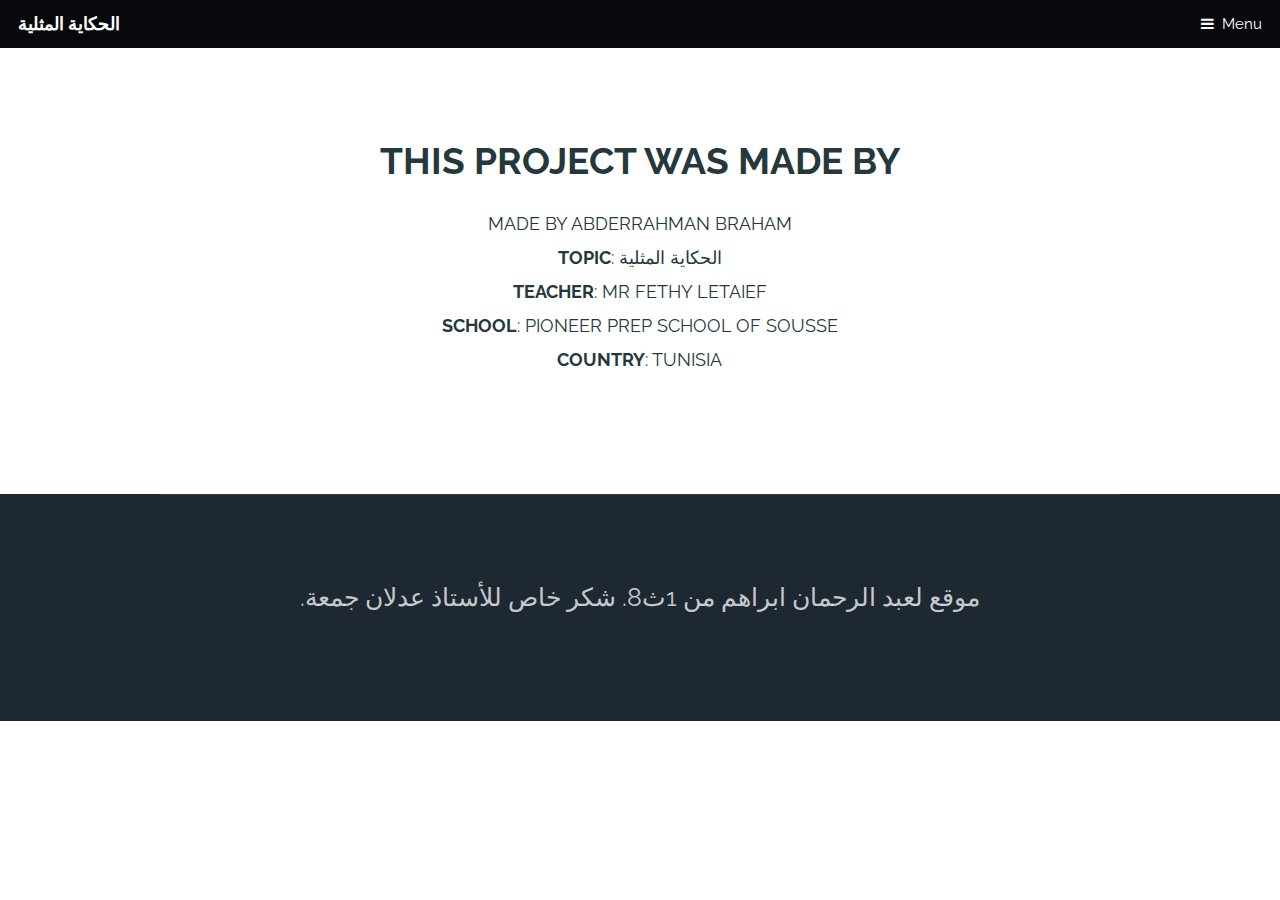
<file: about.html>
<!DOCTYPE html>
<!--
	English project website by Rayan Zanina, Abdou Braham and Omar Bouhlel
	
  _____   ______   __   
 / ___ \ (  ___ \ /  \  
( (   ) )| (   ) )\/) ) 
( (___) || (__/ /   | | 
 \____  ||  __ (    | | 
      ) || (  \ \   | | 
/\____) )| )___) )__) (_
\______/ |/ \___/ \____/
                        

-->
<html>
  <head>
    <title>About us</title>
    <meta charset="utf-8" />
    <meta name="viewport" content="width=device-width, initial-scale=1" />
    <link rel="shortcut icon" href="/door_internet_key_lock_password_safe_security_icon_127075.ico"/>
    <!--[if lte IE 8
      ]><script src="assets/js/ie/html5shiv.js"></script
    ><![endif]-->
    <link rel="stylesheet" href="assets/css/main.css" />
    <!--[if lte IE 8
      ]><link rel="stylesheet" href="assets/css/ie8.css"
    /><![endif]-->
    <!--[if lte IE 9
      ]><link rel="stylesheet" href="assets/css/ie9.css"
    /><![endif]-->
  </head>
    <body>
            <!-- Header -->
    <header id="header">
            <h1><a href="index.html">الحكاية المثلية</a></h1>
            <a href="#nav">Menu</a>
          </header>
      
          <!-- Nav -->
          <nav id="nav">
            <ul class="links">
              <li><a href="index.html">Home</a></li>
              <li><a href="Causes.html">1-Causes</a></li>
              <li><a href="Effects.html">2-Effects</a></li>
              <li><a href="Statistics.html">3-Statistics </a></li>
              <li><a href="Solutions.html">4-Solutions</a></li>
        
              <li><a href="/Quiz/index.html">Quiz</a></li>
              <li><a href="about.html">About us</a></li>
            </ul>
          </nav>
          <section id="two" class="wrapper special">
                <div class="inner" data-aos="fade-up" data-aos-delay="50">
                  <header class="major narrow">
                    <h2>This project was made by</h2>
                    <p>
                      Made by Abderrahman Braham
                    <br/>
                    <strong>Topic</strong>: الحكاية المثلية
                    <br/>
                    <strong>Teacher</strong>: Mr Fethy Letaief
                    <br/>
                    <strong>School</strong>: Pioneer Prep School of Sousse
                    <br/>
                    <strong>Country</strong>: Tunisia
                    </p>
                  </header>
                 
                  <!--<ul class="actions">
                    <li><a href="#" class="button big alt">Learn More</a></li>
                  </ul>-->
                </div>
              </section>
        
    </body>

    <!-- Footer -->
    <footer id="footer">
      <div class="inner">
        <!--<ul class="icons">
          <li>
            <a href="#" class="icon fa-facebook">
              <span class="label">Facebook</span>
            </a>
          </li>
          <li>
            <a href="#" class="icon fa-twitter">
              <span class="label">Twitter</span>
            </a>
          </li>
          <li>
            <a href="#" class="icon fa-instagram">
              <span class="label">Instagram</span>
            </a>
          </li>
          <li>
            <a href="#" class="icon fa-linkedin">
              <span class="label">LinkedIn</span>
            </a>
          </li>
        </ul>-->
        <p class="footertext">.موقع لعبد الرحمان ابراهم من 1ث8. شكر خاص للأستاذ عدلان جمعة</p>
      </div>
    </footer>

    <!-- Scripts -->
    <script src="assets/js/jquery.min.js"></script>
    <script src="assets/js/skel.min.js"></script>
    <script src="assets/js/util.js"></script>
    <!--[if lte IE 8
      ]><script src="assets/js/ie/respond.min.js"></script
    ><![endif]-->
    <script src="assets/js/main.js"></script>
  </body>
</html>
</file>
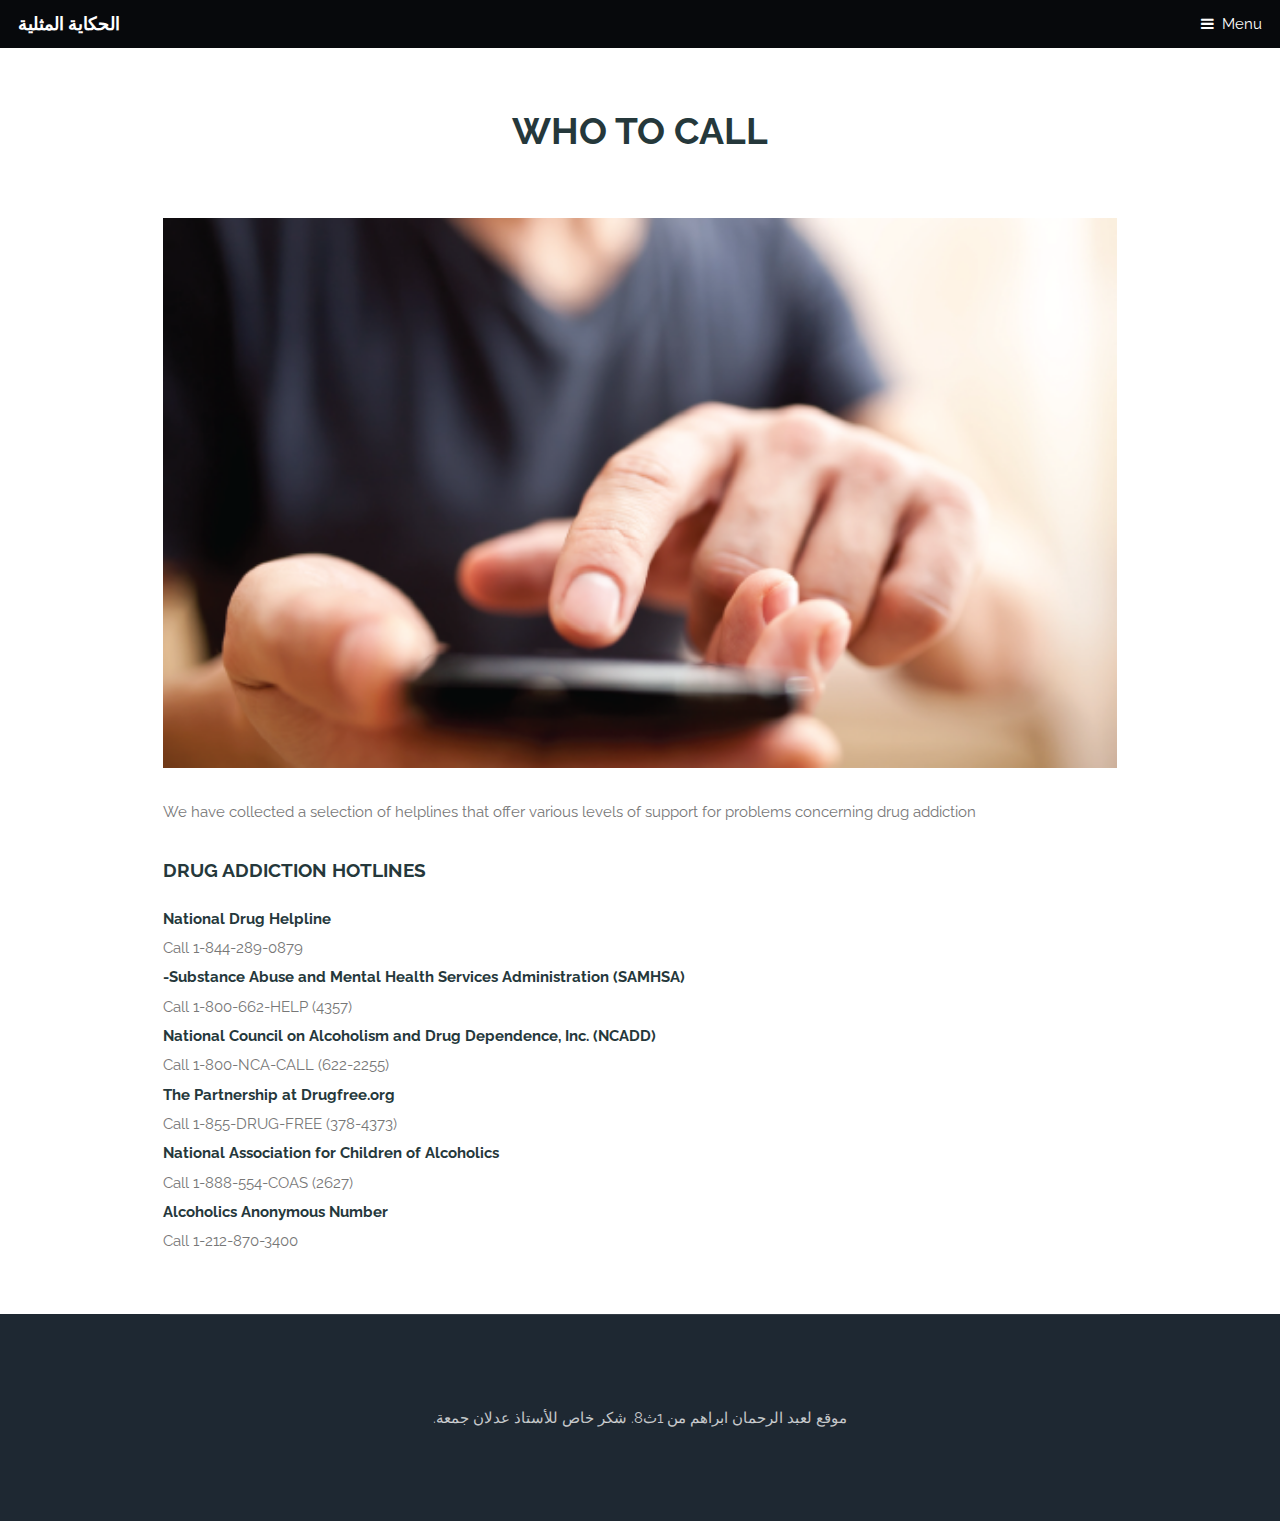
<file: Call.html>
<!DOCTYPE html>
<!--
	English project website by Rayan Zanina, Abdou Braham and Omar Bouhlel
	
  _____   ______   __   
 / ___ \ (  ___ \ /  \  
( (   ) )| (   ) )\/) ) 
( (___) || (__/ /   | | 
 \____  ||  __ (    | | 
      ) || (  \ \   | | 
/\____) )| )___) )__) (_
\______/ |/ \___/ \____/
                        

-->
<html>

<head>
  <title>Who to call</title>
  <meta charset="utf-8" />
  <meta name="viewport" content="width=device-width, initial-scale=1" />
  <link rel="shortcut icon" href="/door_internet_key_lock_password_safe_security_icon_127075.ico" />
  <!--[if lte IE 8
      ]><script src="assets/js/ie/html5shiv.js"></script
    ><![endif]-->
  <link rel="stylesheet" href="assets/css/main.css" />
  <!--[if lte IE 8
      ]><link rel="stylesheet" href="assets/css/ie8.css"
    /><![endif]-->
  <!--[if lte IE 9
      ]><link rel="stylesheet" href="assets/css/ie9.css"
    /><![endif]-->
</head>

<body>
  <!-- Header -->
  <header id="header">
    <h1><a href="index.html">الحكاية المثلية</a></h1>
    <a href="#nav">Menu</a>
  </header>

  <!-- Nav -->
  <nav id="nav">
    <ul class="links">
      <li><a href="index.html">Home</a></li>
      <li><a href="Causes.html">1-Causes</a></li>
      <li><a href="Effects.html">2-Effects</a></li>
      <li><a href="Statistics.html">3-Statistics </a></li>
      <li><a href="Solutions.html">4-Solutions</a></li>

      <li><a href="Call.html">Who to call</a></li>
      <li><a href="/Quiz/index.html">Quiz</a></li>
      <li><a href="about.html">About us</a></li>
    </ul>
  </nav>

  <!-- Main -->
  <section id="main" class="wrapper">
    <div class="container" data-aos="fade-up" data-aos-delay="50">
      <header class="major special">
        <h2>Who to call</h2>
      </header>

      <a href="#" class="image fit"><img src="images/call.png" alt="" /></a>
      <p>
        We have collected a selection of helplines that offer various levels
        of support for problems concerning drug addiction
      </p>
      <h3>DRUG ADDICTION HOTLINES</h3>
      <p>
        <strong>National Drug Helpline</strong><br />
        Call 1-844-289-0879<br />
        <strong> -Substance Abuse and Mental Health Services Administration (SAMHSA)</strong><br />
        Call 1-800-662-HELP (4357)<br />
        <strong>National Council on Alcoholism and Drug Dependence, Inc. (NCADD)</strong> <br />
        Call 1-800-NCA-CALL (622-2255)<br />
        <strong>The Partnership at Drugfree.org</strong> <br />
        Call 1-855-DRUG-FREE (378-4373)
        <br />
        <strong>National Association for Children of Alcoholics</strong> <br />
        Call 1-888-554-COAS (2627)<br />
        <strong>Alcoholics Anonymous Number</strong> <br />
        Call 1-212-870-3400
      </p>

      
    </div>
  </section>

  <!-- Footer -->
  <footer id="footer">
    <div class="inner">
      <!--<ul class="icons">
          <li>
            <a href="#" class="icon fa-facebook">
              <span class="label">Facebook</span>
            </a>
          </li>
          <li>
            <a href="#" class="icon fa-twitter">
              <span class="label">Twitter</span>
            </a>
          </li>
          <li>
            <a href="#" class="icon fa-instagram">
              <span class="label">Instagram</span>
            </a>
          </li>
          <li>
            <a href="#" class="icon fa-linkedin">
              <span class="label">LinkedIn</span>
            </a>
          </li>
        </ul>-->
      <p>.موقع لعبد الرحمان ابراهم من 1ث8. شكر خاص للأستاذ عدلان جمعة</p>
    </div>
  </footer>

  <!-- Scripts -->
  <script src="assets/js/jquery.min.js"></script>
  <script src="assets/js/skel.min.js"></script>
  <script src="assets/js/util.js"></script>
  <!--[if lte IE 8
      ]><script src="assets/js/ie/respond.min.js"></script
    ><![endif]-->
  <script src="assets/js/main.js"></script>
</body>

</html>
</file>
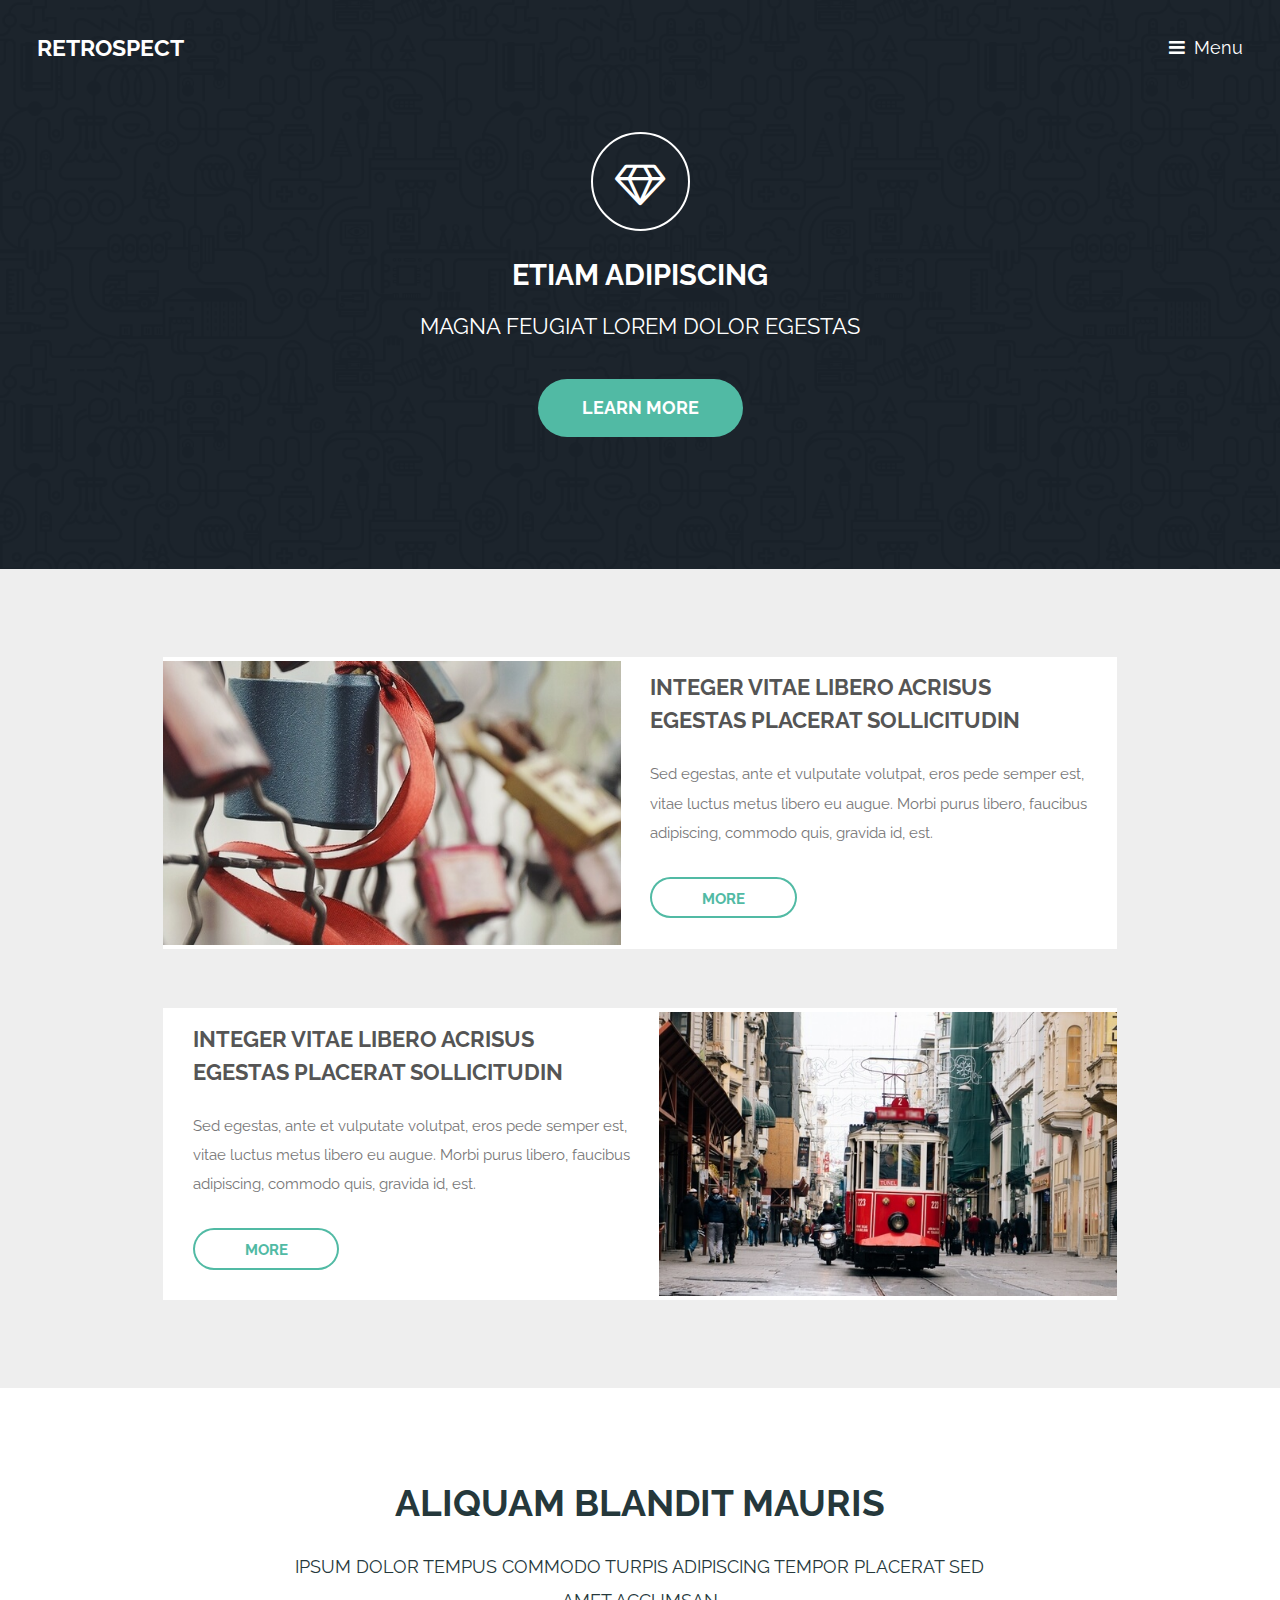
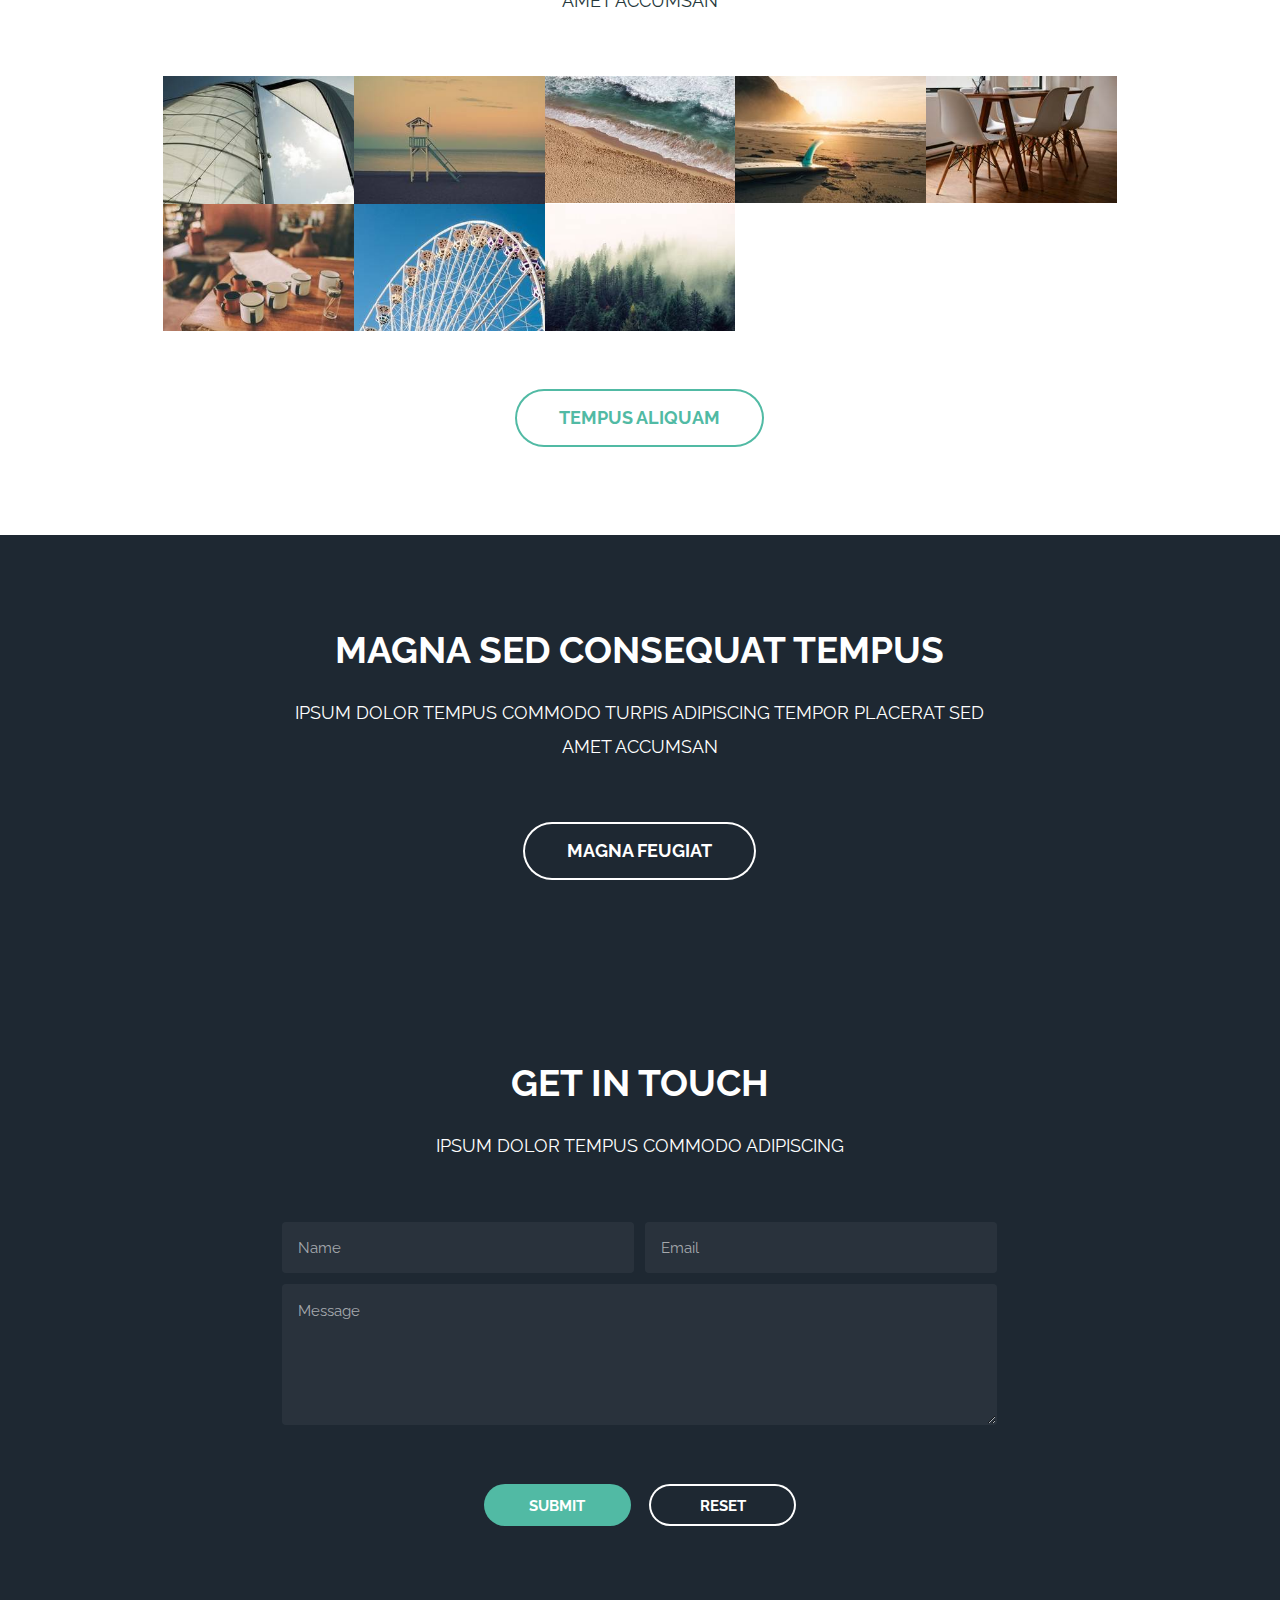
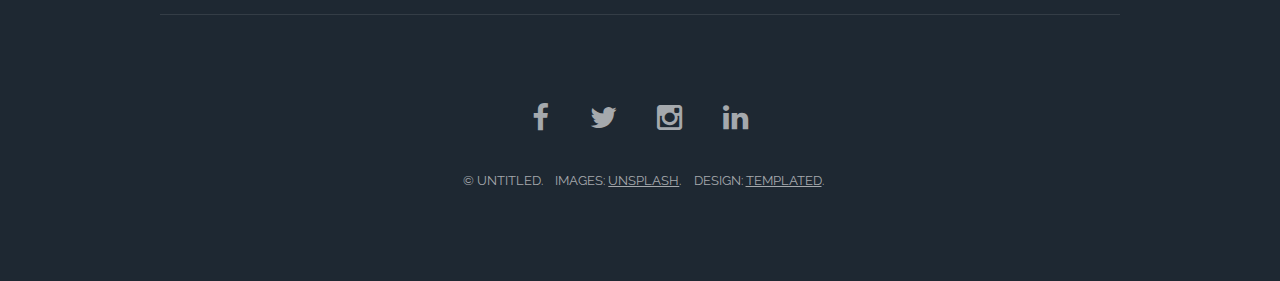
<file: e.html>
<!DOCTYPE HTML>
<!--
	Retrospect by TEMPLATED
	templated.co @templatedco
	Released for free under the Creative Commons Attribution 3.0 license (templated.co/license)
-->
<html>
	<head>
		<title>Retrospect by TEMPLATED</title>
		<meta charset="utf-8" />
		<meta name="viewport" content="width=device-width, initial-scale=1" />
		<!--[if lte IE 8]><script src="assets/js/ie/html5shiv.js"></script><![endif]-->
		<link rel="stylesheet" href="assets/css/main.css" />
		<!--[if lte IE 8]><link rel="stylesheet" href="assets/css/ie8.css" /><![endif]-->
		<!--[if lte IE 9]><link rel="stylesheet" href="assets/css/ie9.css" /><![endif]-->
	</head>
	<body class="landing">

		<!-- Header -->
			<header id="header" class="alt">
				<h1><a href="index.html">Retrospect</a></h1>
				<a href="#nav">Menu</a>
			</header>

		<!-- Nav -->
			<nav id="nav">
				<ul class="links">
					<li><a href="index.html">Home</a></li>
					<li><a href="generic.html">Generic</a></li>
					<li><a href="elements.html">Elements</a></li>
				</ul>
			</nav>

		<!-- Banner -->
			<section id="banner">
				<i class="icon fa-diamond"></i>
				<h2>Etiam adipiscing</h2>
				<p>Magna feugiat lorem dolor egestas</p>
				<ul class="actions">
					<li><a href="#" class="button big special">Learn More</a></li>
				</ul>
			</section>

		<!-- One -->
			<section id="one" class="wrapper style1">
				<div class="inner">
					<article class="feature left">
						<span class="image"><img src="images/pic01.jpg" alt="" /></span>
						<div class="content">
							<h2>Integer vitae libero acrisus egestas placerat  sollicitudin</h2>
							<p>Sed egestas, ante et vulputate volutpat, eros pede semper est, vitae luctus metus libero eu augue. Morbi purus libero, faucibus adipiscing, commodo quis, gravida id, est.</p>
							<ul class="actions">
								<li>
									<a href="#" class="button alt">More</a>
								</li>
							</ul>
						</div>
					</article>
					<article class="feature right">
						<span class="image"><img src="images/pic02.jpg" alt="" /></span>
						<div class="content">
							<h2>Integer vitae libero acrisus egestas placerat  sollicitudin</h2>
							<p>Sed egestas, ante et vulputate volutpat, eros pede semper est, vitae luctus metus libero eu augue. Morbi purus libero, faucibus adipiscing, commodo quis, gravida id, est.</p>
							<ul class="actions">
								<li>
									<a href="#" class="button alt">More</a>
								</li>
							</ul>
						</div>
					</article>
				</div>
			</section>

		<!-- Two -->
			<section id="two" class="wrapper special">
				<div class="inner">
					<header class="major narrow">
						<h2>Aliquam Blandit Mauris</h2>
						<p>Ipsum dolor tempus commodo turpis adipiscing Tempor placerat sed amet accumsan</p>
					</header>
					<div class="image-grid">
						<a href="#" class="image"><img src="images/pic03.jpg" alt="" /></a>
						<a href="#" class="image"><img src="images/pic04.jpg" alt="" /></a>
						<a href="#" class="image"><img src="images/pic05.jpg" alt="" /></a>
						<a href="#" class="image"><img src="images/pic06.jpg" alt="" /></a>
						<a href="#" class="image"><img src="images/pic07.jpg" alt="" /></a>
						<a href="#" class="image"><img src="images/pic08.jpg" alt="" /></a>
						<a href="#" class="image"><img src="images/pic09.jpg" alt="" /></a>
						<a href="#" class="image"><img src="images/pic10.jpg" alt="" /></a>
					</div>
					<ul class="actions">
						<li><a href="#" class="button big alt">Tempus Aliquam</a></li>
					</ul>
				</div>
			</section>

		<!-- Three -->
			<section id="three" class="wrapper style3 special">
				<div class="inner">
					<header class="major narrow	">
						<h2>Magna sed consequat tempus</h2>
						<p>Ipsum dolor tempus commodo turpis adipiscing Tempor placerat sed amet accumsan</p>
					</header>
					<ul class="actions">
						<li><a href="#" class="button big alt">Magna feugiat</a></li>
					</ul>
				</div>
			</section>

		<!-- Four -->
			<section id="four" class="wrapper style2 special">
				<div class="inner">
					<header class="major narrow">
						<h2>Get in touch</h2>
						<p>Ipsum dolor tempus commodo adipiscing</p>
					</header>
					<form action="#" method="POST">
						<div class="container 75%">
							<div class="row uniform 50%">
								<div class="6u 12u$(xsmall)">
									<input name="name" placeholder="Name" type="text" />
								</div>
								<div class="6u$ 12u$(xsmall)">
									<input name="email" placeholder="Email" type="email" />
								</div>
								<div class="12u$">
									<textarea name="message" placeholder="Message" rows="4"></textarea>
								</div>
							</div>
						</div>
						<ul class="actions">
							<li><input type="submit" class="special" value="Submit" /></li>
							<li><input type="reset" class="alt" value="Reset" /></li>
						</ul>
					</form>
				</div>
			</section>

		<!-- Footer -->
			<footer id="footer">
				<div class="inner">
					<ul class="icons">
						<li><a href="#" class="icon fa-facebook">
							<span class="label">Facebook</span>
						</a></li>
						<li><a href="#" class="icon fa-twitter">
							<span class="label">Twitter</span>
						</a></li>
						<li><a href="#" class="icon fa-instagram">
							<span class="label">Instagram</span>
						</a></li>
						<li><a href="#" class="icon fa-linkedin">
							<span class="label">LinkedIn</span>
						</a></li>
					</ul>
					<ul class="copyright">
						<li>&copy; Untitled.</li>
						<li>Images: <a href="http://unsplash.com">Unsplash</a>.</li>
						<li>Design: <a href="http://templated.co">TEMPLATED</a>.</li>
					</ul>
				</div>
			</footer>

		<!-- Scripts -->
			<script src="assets/js/jquery.min.js"></script>
			<script src="assets/js/skel.min.js"></script>
			<script src="assets/js/util.js"></script>
			<!--[if lte IE 8]><script src="assets/js/ie/respond.min.js"></script><![endif]-->
			<script src="assets/js/main.js"></script>

	</body>
</html>
</file>
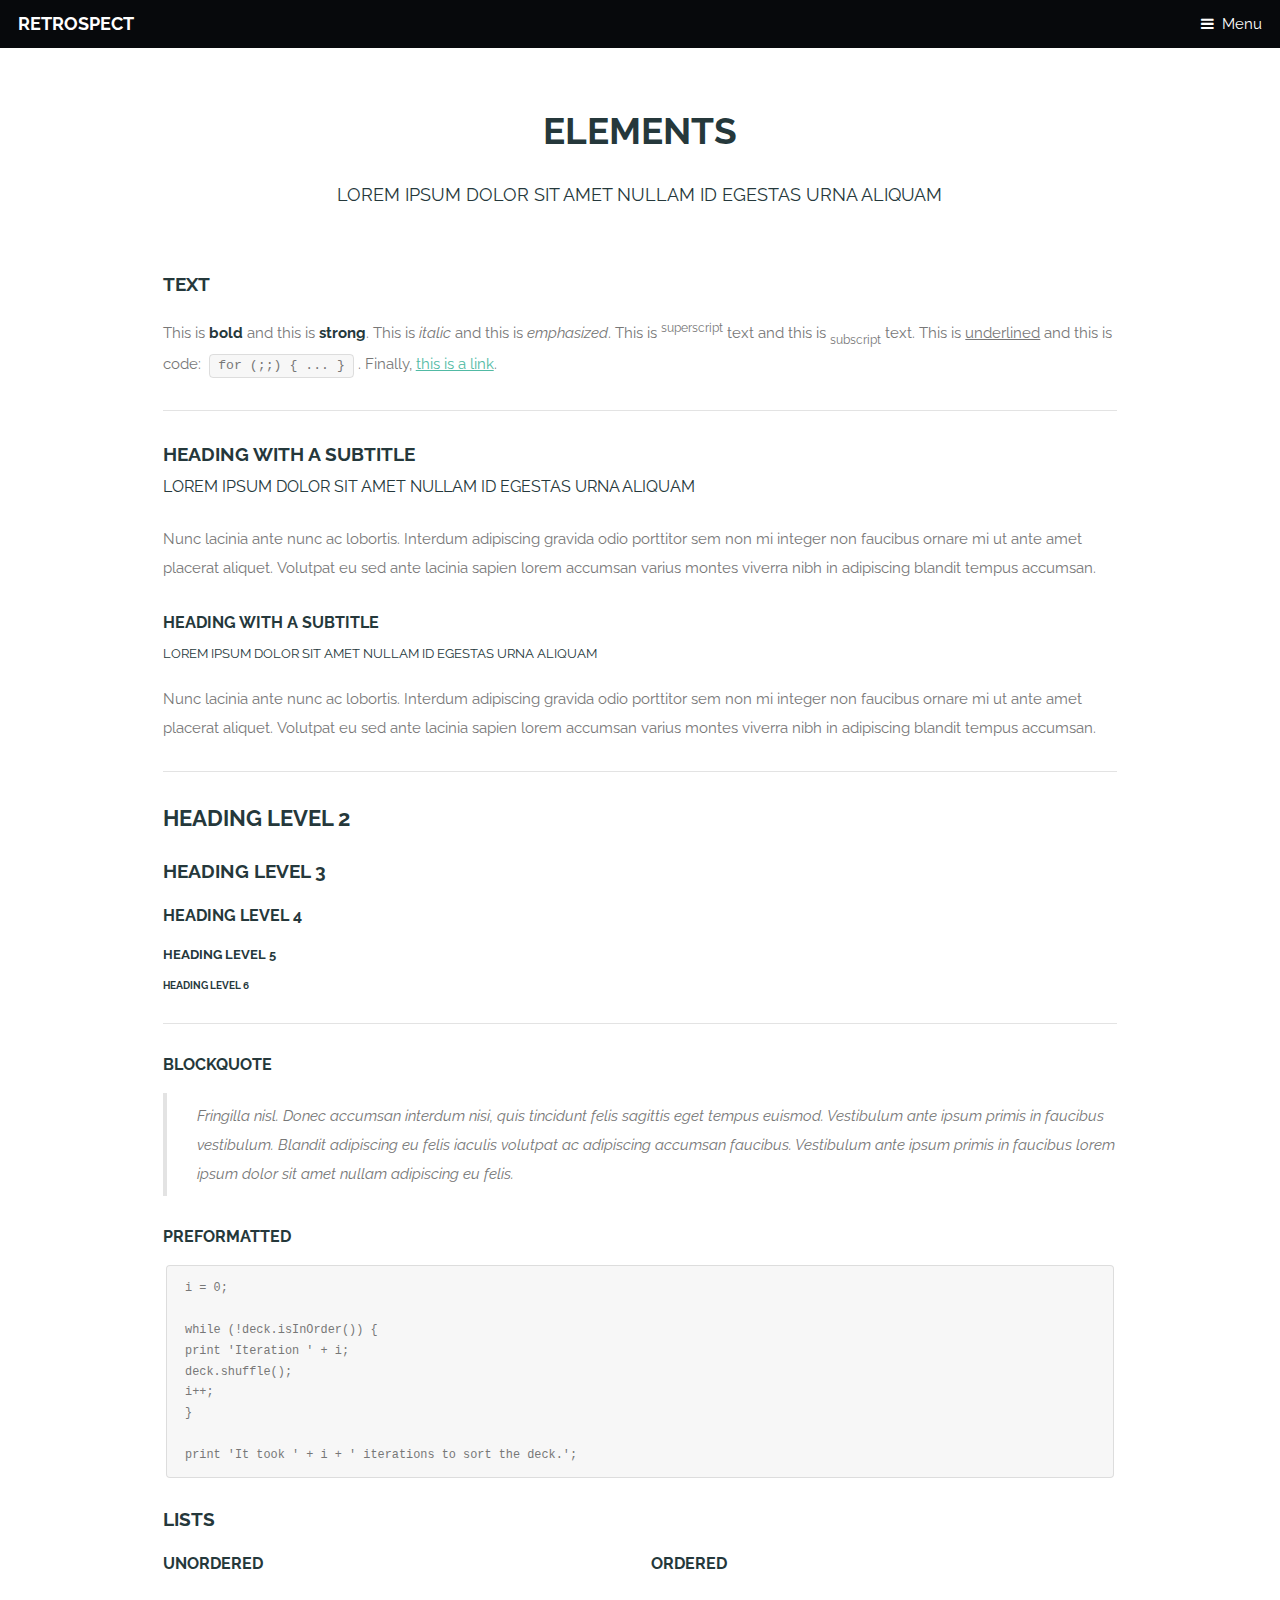
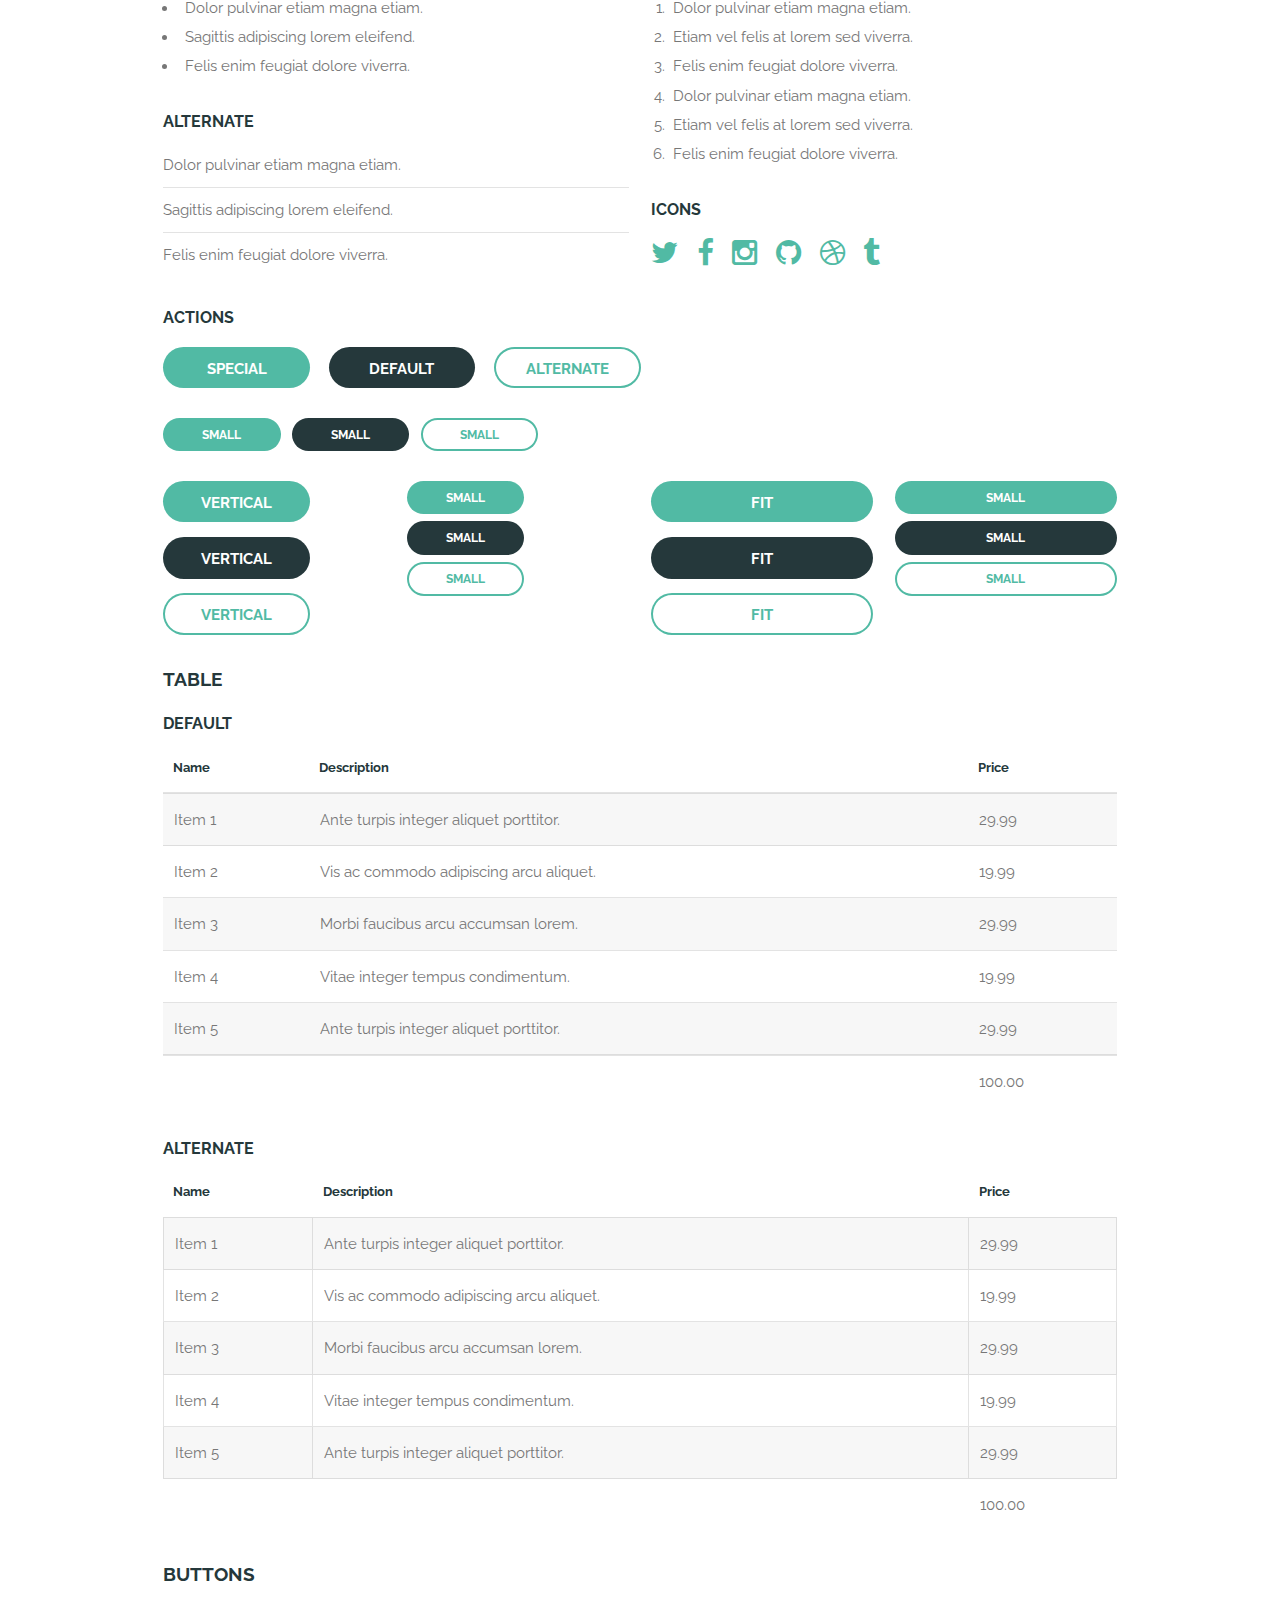
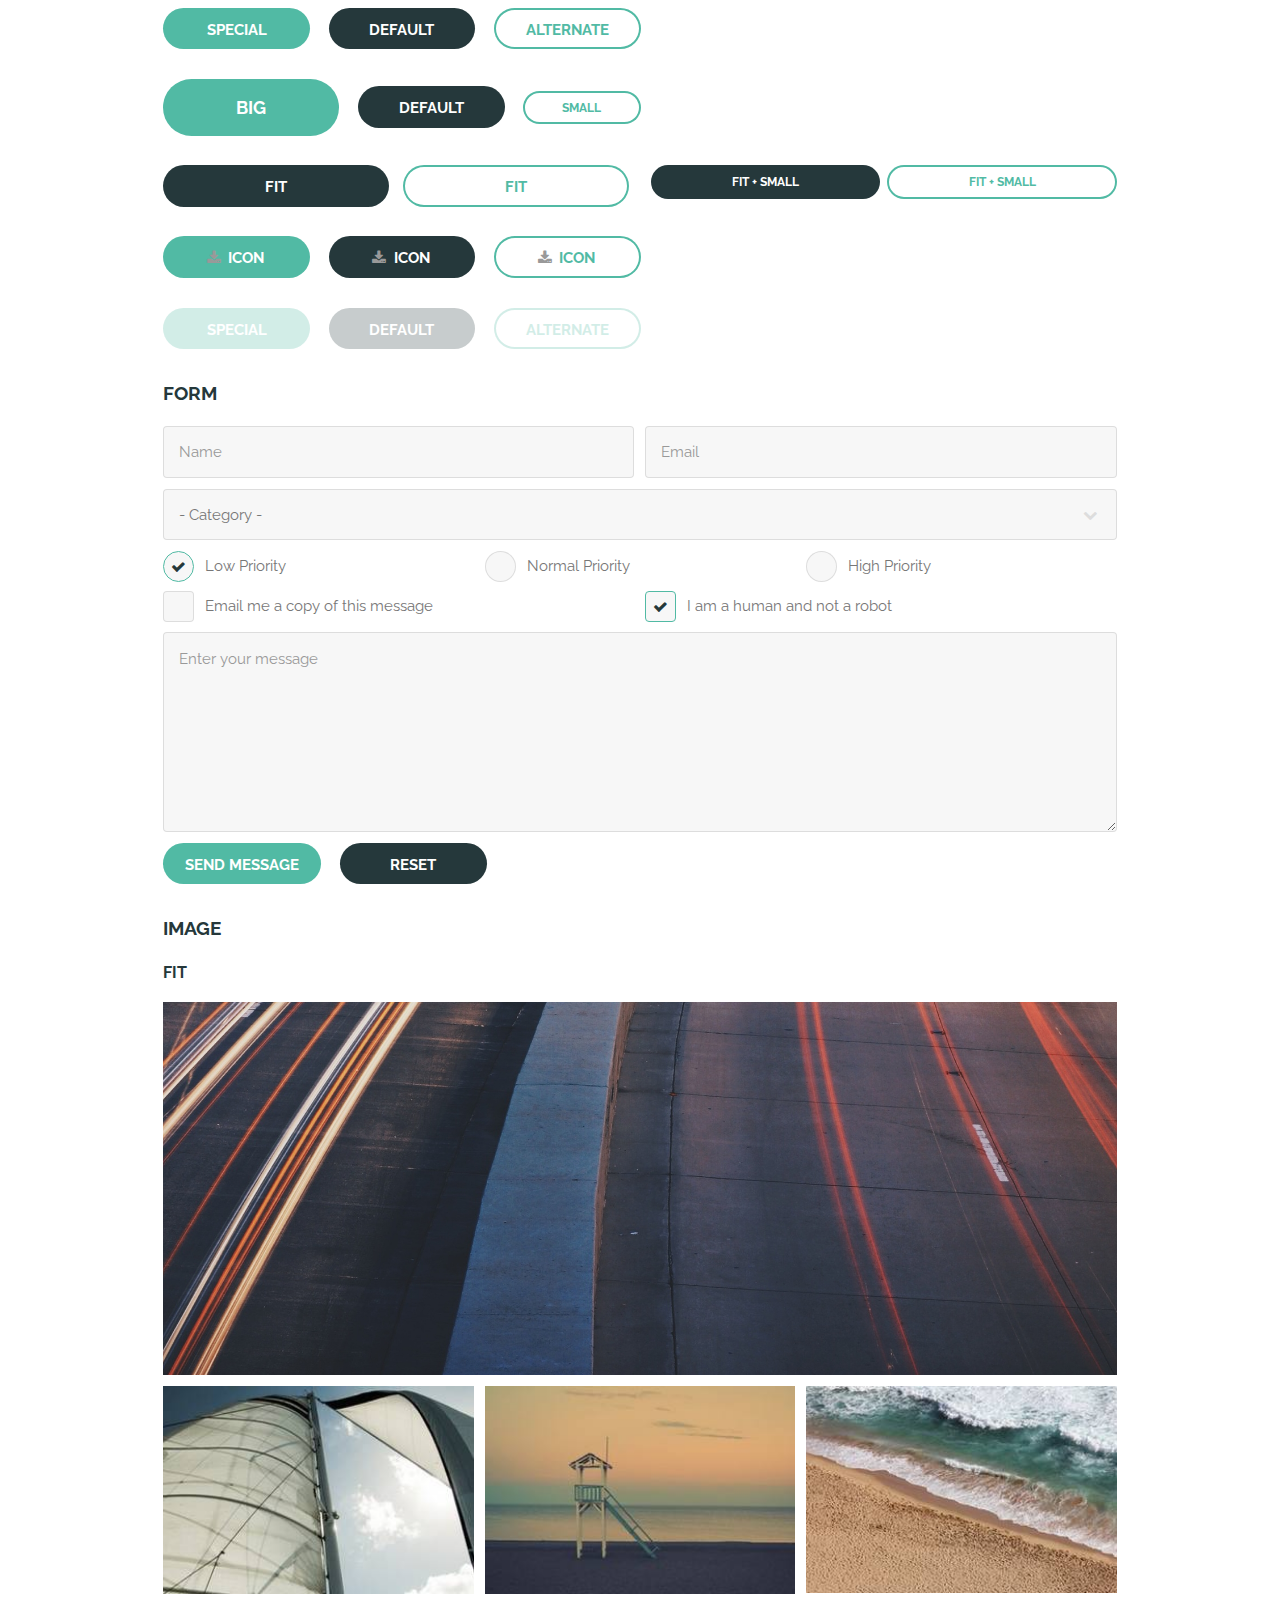
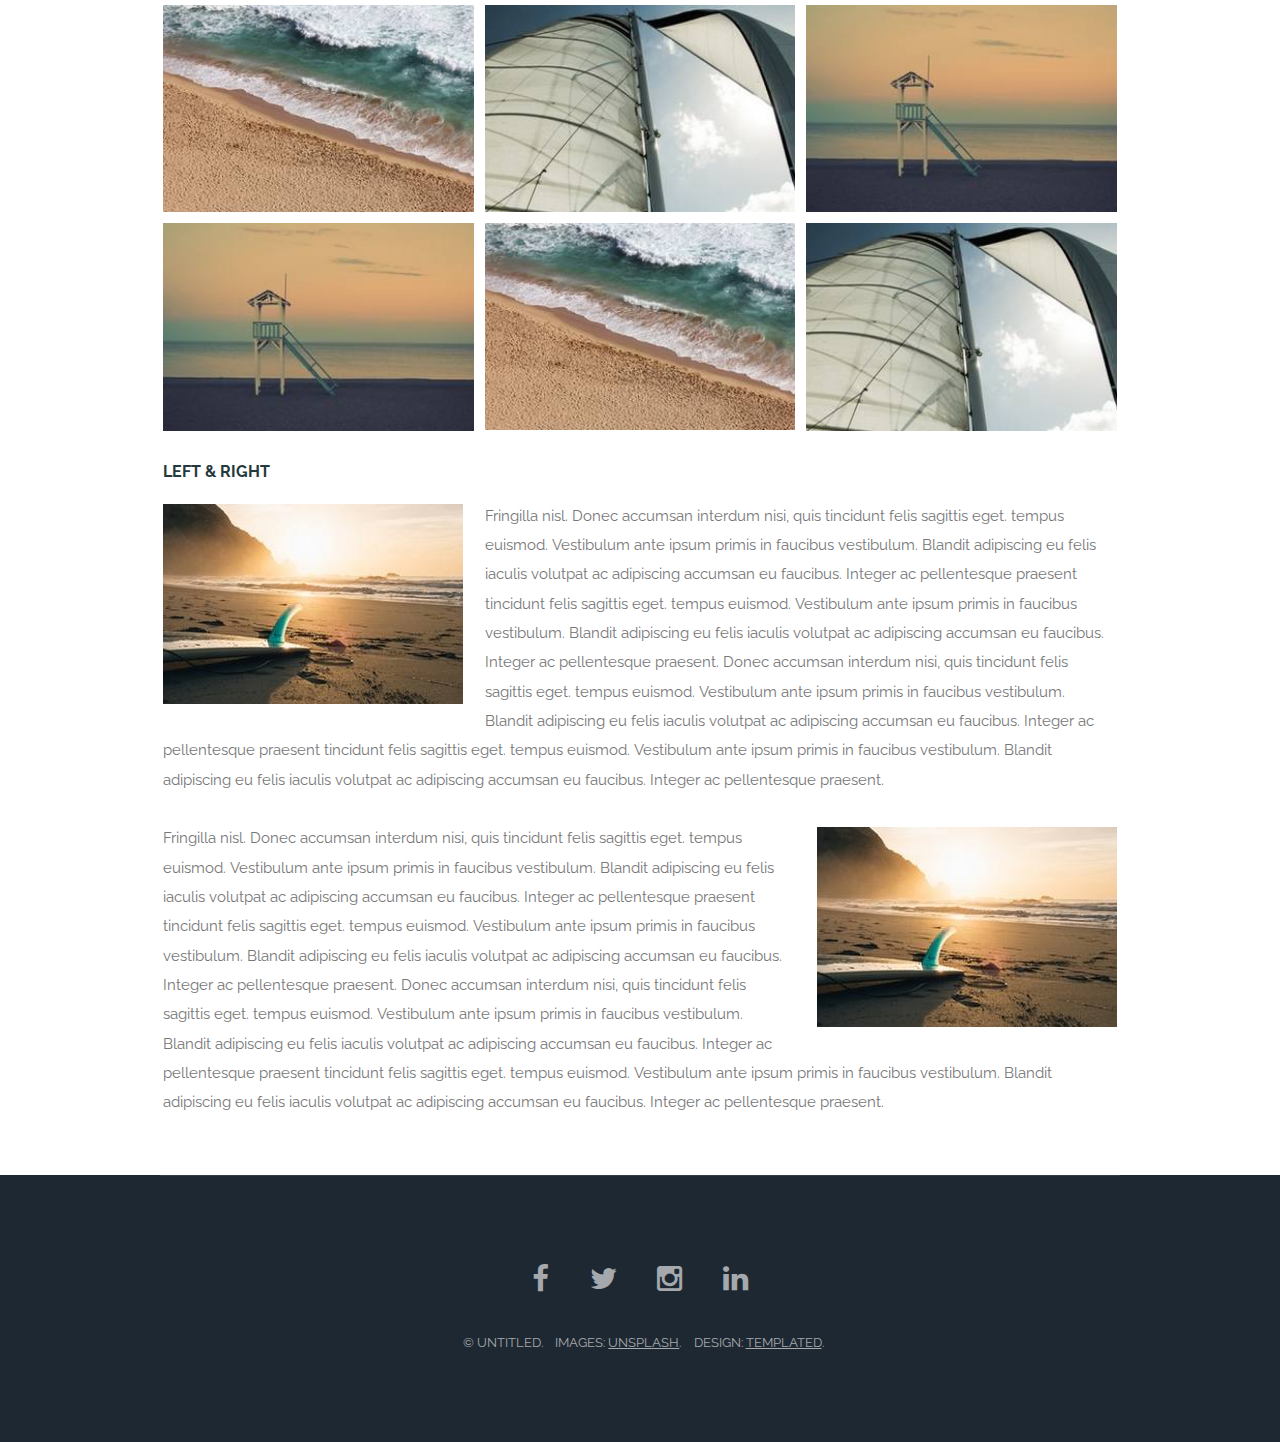
<file: elements.html>
<!DOCTYPE HTML>
<!--
	Retrospect by TEMPLATED
	templated.co @templatedco
	Released for free under the Creative Commons Attribution 3.0 license (templated.co/license)
-->
<html>
	<head>
		<title>Elements - Retrospect by TEMPLATED</title>
		<meta charset="utf-8" />
		<meta name="viewport" content="width=device-width, initial-scale=1" />
		<!--[if lte IE 8]><script src="assets/js/ie/html5shiv.js"></script><![endif]-->
		<link rel="stylesheet" href="assets/css/main.css" />
		<!--[if lte IE 8]><link rel="stylesheet" href="assets/css/ie8.css" /><![endif]-->
		<!--[if lte IE 9]><link rel="stylesheet" href="assets/css/ie9.css" /><![endif]-->
	</head>
	<body>

		<!-- Header -->
			<header id="header" class="skel-layers-fixed">
				<h1><a href="index.html">Retrospect</a></h1>
				<a href="#nav">Menu</a>
			</header>

		<!-- Nav -->
			<nav id="nav">
				<ul class="links">
					<li><a href="index.html">Home</a></li>
					<li><a href="Cyberbullying.html">1-Cyber-bullying</a></li>
					<li><a href="elements.html">Elements</a></li>
				</ul>
			</nav>

		<!-- Main -->
			<section id="main" class="wrapper">
				<div class="container">
					<header class="major special">
						<h2>Elements</h2>
						<p>Lorem ipsum dolor sit amet nullam id egestas urna aliquam</p>
					</header>

					<!-- Text -->
						<section>
							<h3>Text</h3>
							<p>This is <b>bold</b> and this is <strong>strong</strong>. This is <i>italic</i> and this is <em>emphasized</em>.
							This is <sup>superscript</sup> text and this is <sub>subscript</sub> text.
							This is <u>underlined</u> and this is code: <code>for (;;) { ... }</code>. Finally, <a href="#">this is a link</a>.</p>

							<hr />

							<header>
								<h3>Heading with a Subtitle</h3>
								<p>Lorem ipsum dolor sit amet nullam id egestas urna aliquam</p>
							</header>
							<p>Nunc lacinia ante nunc ac lobortis. Interdum adipiscing gravida odio porttitor sem non mi integer non faucibus ornare mi ut ante amet placerat aliquet. Volutpat eu sed ante lacinia sapien lorem accumsan varius montes viverra nibh in adipiscing blandit tempus accumsan.</p>
							<header>
								<h4>Heading with a Subtitle</h4>
								<p>Lorem ipsum dolor sit amet nullam id egestas urna aliquam</p>
							</header>
							<p>Nunc lacinia ante nunc ac lobortis. Interdum adipiscing gravida odio porttitor sem non mi integer non faucibus ornare mi ut ante amet placerat aliquet. Volutpat eu sed ante lacinia sapien lorem accumsan varius montes viverra nibh in adipiscing blandit tempus accumsan.</p>

							<hr />

							<h2>Heading Level 2</h2>
							<h3>Heading Level 3</h3>
							<h4>Heading Level 4</h4>
							<h5>Heading Level 5</h5>
							<h6>Heading Level 6</h6>

							<hr />

							<h4>Blockquote</h4>
							<blockquote>Fringilla nisl. Donec accumsan interdum nisi, quis tincidunt felis sagittis eget tempus euismod. Vestibulum ante ipsum primis in faucibus vestibulum. Blandit adipiscing eu felis iaculis volutpat ac adipiscing accumsan faucibus. Vestibulum ante ipsum primis in faucibus lorem ipsum dolor sit amet nullam adipiscing eu felis.</blockquote>

							<h4>Preformatted</h4>
							<pre><code>i = 0;

while (!deck.isInOrder()) {
print 'Iteration ' + i;
deck.shuffle();
i++;
}

print 'It took ' + i + ' iterations to sort the deck.';</code></pre>
						</section>

					<!-- Lists -->
						<section>
							<h3>Lists</h3>
							<div class="row">
								<div class="6u 12u$(xsmall)">

									<h4>Unordered</h4>
									<ul>
										<li>Dolor pulvinar etiam magna etiam.</li>
										<li>Sagittis adipiscing lorem eleifend.</li>
										<li>Felis enim feugiat dolore viverra.</li>
									</ul>

									<h4>Alternate</h4>
									<ul class="alt">
										<li>Dolor pulvinar etiam magna etiam.</li>
										<li>Sagittis adipiscing lorem eleifend.</li>
										<li>Felis enim feugiat dolore viverra.</li>
									</ul>

								</div>
								<div class="6u$ 12u$(xsmall)">

									<h4>Ordered</h4>
									<ol>
										<li>Dolor pulvinar etiam magna etiam.</li>
										<li>Etiam vel felis at lorem sed viverra.</li>
										<li>Felis enim feugiat dolore viverra.</li>
										<li>Dolor pulvinar etiam magna etiam.</li>
										<li>Etiam vel felis at lorem sed viverra.</li>
										<li>Felis enim feugiat dolore viverra.</li>
									</ol>

									<h4>Icons</h4>
									<ul class="icons">
										<li><a href="#" class="icon fa-twitter"><span class="label">Twitter</span></a></li>
										<li><a href="#" class="icon fa-facebook"><span class="label">Facebook</span></a></li>
										<li><a href="#" class="icon fa-instagram"><span class="label">Instagram</span></a></li>
										<li><a href="#" class="icon fa-github"><span class="label">Github</span></a></li>
										<li><a href="#" class="icon fa-dribbble"><span class="label">Dribbble</span></a></li>
										<li><a href="#" class="icon fa-tumblr"><span class="label">Tumblr</span></a></li>
									</ul>

								</div>
							</div>

							<h4>Actions</h4>
							<ul class="actions">
								<li><a href="#" class="button special">Special</a></li>
								<li><a href="#" class="button">Default</a></li>
								<li><a href="#" class="button alt">Alternate</a></li>
							</ul>
							<ul class="actions small">
								<li><a href="#" class="button special small">Small</a></li>
								<li><a href="#" class="button small">Small</a></li>
								<li><a href="#" class="button alt small">Small</a></li>
							</ul>
							<div class="row">
								<div class="3u 6u(small) 12u$(xsmall)">
									<ul class="actions vertical">
										<li><a href="#" class="button special">Vertical</a></li>
										<li><a href="#" class="button">Vertical</a></li>
										<li><a href="#" class="button alt">Vertical</a></li>
									</ul>
								</div>
								<div class="3u 6u$(small) 12u$(xsmall)">
									<ul class="actions vertical small">
										<li><a href="#" class="button special small">Small</a></li>
										<li><a href="#" class="button small">Small</a></li>
										<li><a href="#" class="button alt small">Small</a></li>
									</ul>
								</div>
								<div class="3u 6u(small) 12u$(xsmall)">
									<ul class="actions vertical">
										<li><a href="#" class="button special fit">Fit</a></li>
										<li><a href="#" class="button fit">Fit</a></li>
										<li><a href="#" class="button alt fit">Fit</a></li>
									</ul>
								</div>
								<div class="3u$ 6u$(small) 12u$(xsmall)">
									<ul class="actions vertical small">
										<li><a href="#" class="button special small fit">Small</a></li>
										<li><a href="#" class="button small fit">Small</a></li>
										<li><a href="#" class="button alt small fit">Small</a></li>
									</ul>
								</div>
							</div>
						</section>

					<!-- Table -->
						<section>
							<h3>Table</h3>
							<h4>Default</h4>
							<div class="table-wrapper">
								<table>
									<thead>
										<tr>
											<th>Name</th>
											<th>Description</th>
											<th>Price</th>
										</tr>
									</thead>
									<tbody>
										<tr>
											<td>Item 1</td>
											<td>Ante turpis integer aliquet porttitor.</td>
											<td>29.99</td>
										</tr>
										<tr>
											<td>Item 2</td>
											<td>Vis ac commodo adipiscing arcu aliquet.</td>
											<td>19.99</td>
										</tr>
										<tr>
											<td>Item 3</td>
											<td> Morbi faucibus arcu accumsan lorem.</td>
											<td>29.99</td>
										</tr>
										<tr>
											<td>Item 4</td>
											<td>Vitae integer tempus condimentum.</td>
											<td>19.99</td>
										</tr>
										<tr>
											<td>Item 5</td>
											<td>Ante turpis integer aliquet porttitor.</td>
											<td>29.99</td>
										</tr>
									</tbody>
									<tfoot>
										<tr>
											<td colspan="2"></td>
											<td>100.00</td>
										</tr>
									</tfoot>
								</table>
							</div>
							<h4>Alternate</h4>
							<div class="table-wrapper">
								<table class="alt">
									<thead>
										<tr>
											<th>Name</th>
											<th>Description</th>
											<th>Price</th>
										</tr>
									</thead>
									<tbody>
										<tr>
											<td>Item 1</td>
											<td>Ante turpis integer aliquet porttitor.</td>
											<td>29.99</td>
										</tr>
										<tr>
											<td>Item 2</td>
											<td>Vis ac commodo adipiscing arcu aliquet.</td>
											<td>19.99</td>
										</tr>
										<tr>
											<td>Item 3</td>
											<td> Morbi faucibus arcu accumsan lorem.</td>
											<td>29.99</td>
										</tr>
										<tr>
											<td>Item 4</td>
											<td>Vitae integer tempus condimentum.</td>
											<td>19.99</td>
										</tr>
										<tr>
											<td>Item 5</td>
											<td>Ante turpis integer aliquet porttitor.</td>
											<td>29.99</td>
										</tr>
									</tbody>
									<tfoot>
										<tr>
											<td colspan="2"></td>
											<td>100.00</td>
										</tr>
									</tfoot>
								</table>
							</div>
						</section>

					<!-- Buttons -->
						<section>
							<h3>Buttons</h3>
							<ul class="actions">
								<li><a href="#" class="button special">Special</a></li>
								<li><a href="#" class="button">Default</a></li>
								<li><a href="#" class="button alt">Alternate</a></li>
							</ul>
							<ul class="actions">
								<li><a href="#" class="button special big">Big</a></li>
								<li><a href="#" class="button">Default</a></li>
								<li><a href="#" class="button alt small">Small</a></li>
							</ul>
							<div class="row">
								<div class="6u 12u$(xsmall)">
									<ul class="actions fit">
										<li><a href="#" class="button fit">Fit</a></li>
										<li><a href="#" class="button alt fit">Fit</a></li>
									</ul>
								</div>
								<div class="6u$ 12u$(xsmall)">
									<ul class="actions fit small">
										<li><a href="#" class="button fit small">Fit + Small</a></li>
										<li><a href="#" class="button alt fit small">Fit + Small</a></li>
									</ul>
								</div>
							</div>
							<ul class="actions">
								<li><a href="#" class="button special icon fa-download">Icon</a></li>
								<li><a href="#" class="button icon fa-download">Icon</a></li>
								<li><a href="#" class="button alt icon fa-download">Icon</a></li>
							</ul>
							<ul class="actions">
								<li><span class="button special disabled">Special</span></li>
								<li><span class="button disabled">Default</span></li>
								<li><span class="button alt disabled">Alternate</span></li>
							</ul>
						</section>

					<!-- Form -->
						<section>
							<h3>Form</h3>
							<form method="post" action="#">
								<div class="row uniform 50%">
									<div class="6u 12u$(xsmall)">
										<input type="text" name="name" id="name" value="" placeholder="Name" />
									</div>
									<div class="6u$ 12u$(xsmall)">
										<input type="email" name="email" id="email" value="" placeholder="Email" />
									</div>
									<div class="12u$">
										<div class="select-wrapper">
											<select name="category" id="category">
												<option value="">- Category -</option>
												<option value="1">Manufacturing</option>
												<option value="1">Shipping</option>
												<option value="1">Administration</option>
												<option value="1">Human Resources</option>
											</select>
										</div>
									</div>
									<div class="4u 12u$(xsmall)">
										<input type="radio" id="priority-low" name="priority" checked>
										<label for="priority-low">Low Priority</label>
									</div>
									<div class="4u 12u$(xsmall)">
										<input type="radio" id="priority-normal" name="priority">
										<label for="priority-normal">Normal Priority</label>
									</div>
									<div class="4u$ 12u$(xsmall)">
										<input type="radio" id="priority-high" name="priority">
										<label for="priority-high">High Priority</label>
									</div>
									<div class="6u 12u$(small)">
										<input type="checkbox" id="copy" name="copy">
										<label for="copy">Email me a copy of this message</label>
									</div>
									<div class="6u$ 12u$(small)">
										<input type="checkbox" id="human" name="human" checked>
										<label for="human">I am a human and not a robot</label>
									</div>
									<div class="12u$">
										<textarea name="message" id="message" placeholder="Enter your message" rows="6"></textarea>
									</div>
									<div class="12u$">
										<ul class="actions">
											<li><input type="submit" value="Send Message" class="special" /></li>
											<li><input type="reset" value="Reset" /></li>
										</ul>
									</div>
								</div>
							</form>
						</section>

					<!-- Image -->
						<section>
							<h3>Image</h3>
							<h4>Fit</h4>
							<div class="box alt">
								<div class="row 50% uniform">
									<div class="12u$"><span class="image fit"><img src="images/pic11.jpg" alt="" /></span></div>
									<div class="4u"><span class="image fit"><img src="images/pic03.jpg" alt="" /></span></div>
									<div class="4u"><span class="image fit"><img src="images/pic04.jpg" alt="" /></span></div>
									<div class="4u$"><span class="image fit"><img src="images/pic05.jpg" alt="" /></span></div>
									<div class="4u"><span class="image fit"><img src="images/pic05.jpg" alt="" /></span></div>
									<div class="4u"><span class="image fit"><img src="images/pic03.jpg" alt="" /></span></div>
									<div class="4u$"><span class="image fit"><img src="images/pic04.jpg" alt="" /></span></div>
									<div class="4u"><span class="image fit"><img src="images/pic04.jpg" alt="" /></span></div>
									<div class="4u"><span class="image fit"><img src="images/pic05.jpg" alt="" /></span></div>
									<div class="4u$"><span class="image fit"><img src="images/pic03.jpg" alt="" /></span></div>
								</div>
							</div>

							<h4>Left &amp; Right</h4>
							<p><span class="image left"><img src="images/pic06.jpg" alt="" /></span>Fringilla nisl. Donec accumsan interdum nisi, quis tincidunt felis sagittis eget. tempus euismod. Vestibulum ante ipsum primis in faucibus vestibulum. Blandit adipiscing eu felis iaculis volutpat ac adipiscing accumsan eu faucibus. Integer ac pellentesque praesent tincidunt felis sagittis eget. tempus euismod. Vestibulum ante ipsum primis in faucibus vestibulum. Blandit adipiscing eu felis iaculis volutpat ac adipiscing accumsan eu faucibus. Integer ac pellentesque praesent. Donec accumsan interdum nisi, quis tincidunt felis sagittis eget. tempus euismod. Vestibulum ante ipsum primis in faucibus vestibulum. Blandit adipiscing eu felis iaculis volutpat ac adipiscing accumsan eu faucibus. Integer ac pellentesque praesent tincidunt felis sagittis eget. tempus euismod. Vestibulum ante ipsum primis in faucibus vestibulum. Blandit adipiscing eu felis iaculis volutpat ac adipiscing accumsan eu faucibus. Integer ac pellentesque praesent.</p>
							<p><span class="image right"><img src="images/pic06.jpg" alt="" /></span>Fringilla nisl. Donec accumsan interdum nisi, quis tincidunt felis sagittis eget. tempus euismod. Vestibulum ante ipsum primis in faucibus vestibulum. Blandit adipiscing eu felis iaculis volutpat ac adipiscing accumsan eu faucibus. Integer ac pellentesque praesent tincidunt felis sagittis eget. tempus euismod. Vestibulum ante ipsum primis in faucibus vestibulum. Blandit adipiscing eu felis iaculis volutpat ac adipiscing accumsan eu faucibus. Integer ac pellentesque praesent. Donec accumsan interdum nisi, quis tincidunt felis sagittis eget. tempus euismod. Vestibulum ante ipsum primis in faucibus vestibulum. Blandit adipiscing eu felis iaculis volutpat ac adipiscing accumsan eu faucibus. Integer ac pellentesque praesent tincidunt felis sagittis eget. tempus euismod. Vestibulum ante ipsum primis in faucibus vestibulum. Blandit adipiscing eu felis iaculis volutpat ac adipiscing accumsan eu faucibus. Integer ac pellentesque praesent.</p>
						</section>

				</div>
			</section>

		<!-- Footer -->
			<footer id="footer">
				<div class="inner">
					<ul class="icons">
						<li><a href="#" class="icon fa-facebook">
							<span class="label">Facebook</span>
						</a></li>
						<li><a href="#" class="icon fa-twitter">
							<span class="label">Twitter</span>
						</a></li>
						<li><a href="#" class="icon fa-instagram">
							<span class="label">Instagram</span>
						</a></li>
						<li><a href="#" class="icon fa-linkedin">
							<span class="label">LinkedIn</span>
						</a></li>
					</ul>
					<ul class="copyright">
						<li>&copy; Untitled.</li>
						<li>Images: <a href="http://unsplash.com">Unsplash</a>.</li>
						<li>Design: <a href="http://templated.co">TEMPLATED</a>.</li>
					</ul>
				</div>
			</footer>

		<!-- Scripts -->
			<script src="assets/js/jquery.min.js"></script>
			<script src="assets/js/skel.min.js"></script>
			<script src="assets/js/util.js"></script>
			<!--[if lte IE 8]><script src="assets/js/ie/respond.min.js"></script><![endif]-->
			<script src="assets/js/main.js"></script>

	</body>
</html>
</file>
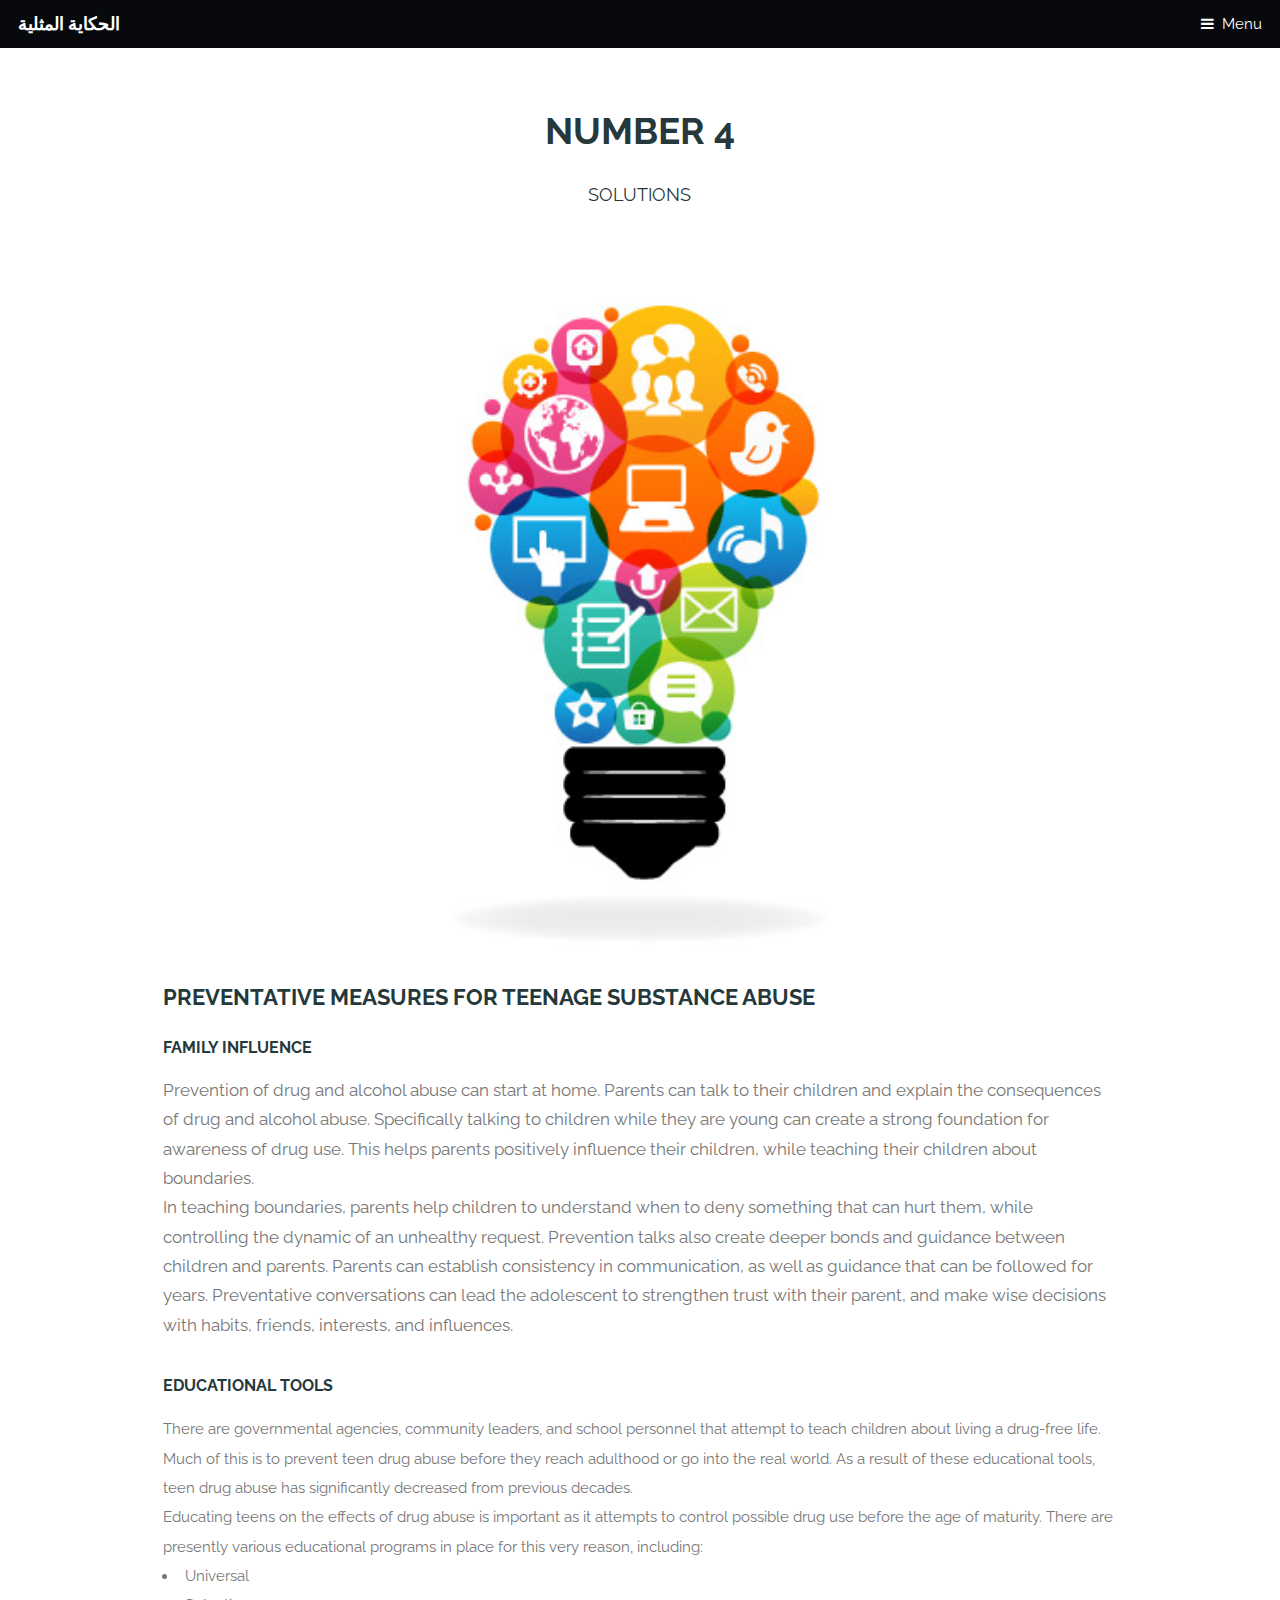
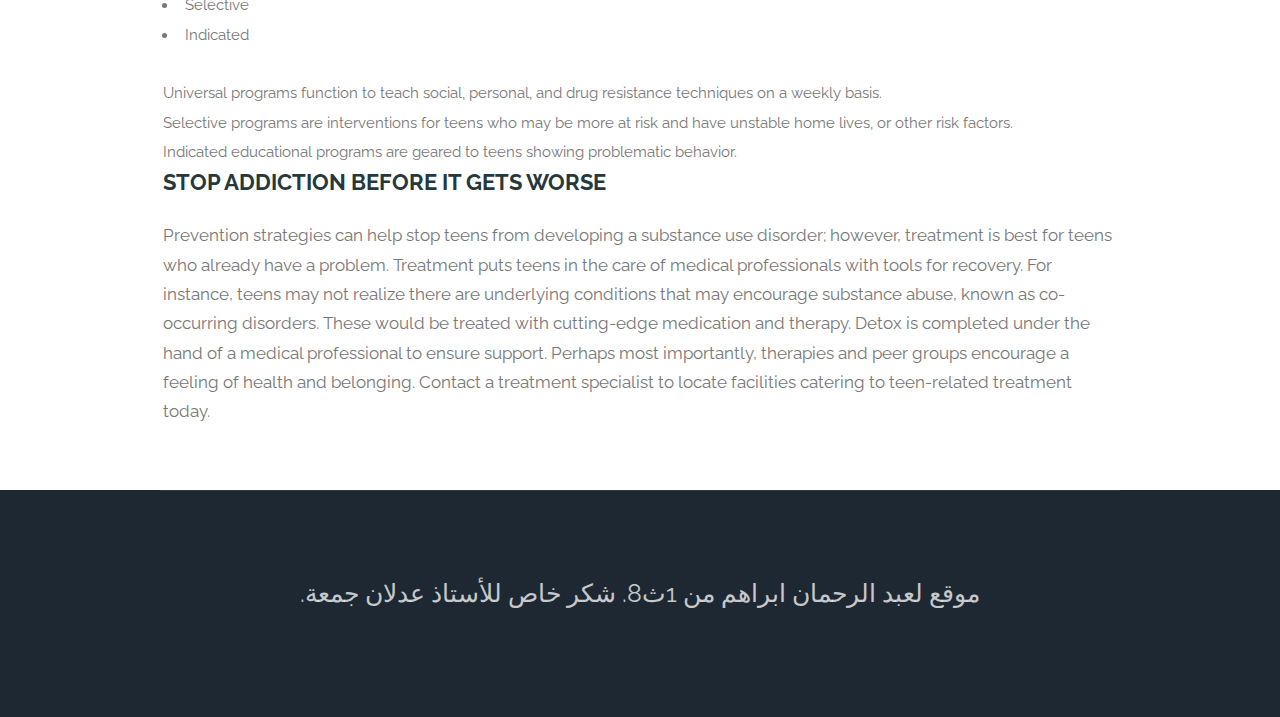
<file: Solutions.html>
<!DOCTYPE html>
<html>

<head>
  <title>الحكاية المثلية - Solutions</title>
  <meta charset="utf-8" />
  <meta name="viewport" content="width=device-width, initial-scale=1" />
  <!--[if lte IE 8
      ]><script src="assets/js/ie/html5shiv.js"></script
    ><![endif]-->
  <link rel="stylesheet" href="assets/css/main.css" />
  <link rel="shortcut icon" href="/door_internet_key_lock_password_safe_security_icon_127075.ico" />
  <!--[if lte IE 8
      ]><link rel="stylesheet" href="assets/css/ie8.css"
    /><![endif]-->
  <!--[if lte IE 9
      ]><link rel="stylesheet" href="assets/css/ie9.css"
    /><![endif]-->
</head>

<body>
  <!-- Header -->
  <header id="header">
    <h1><a href="index.html">الحكاية المثلية</a></h1>
    <a href="#nav">Menu</a>
  </header>

  <!-- Nav -->
  <nav id="nav">
    <ul class="links">
      <li><a href="index.html">Home</a></li>
      <li><a href="Causes.html">1-Causes</a></li>
      <li><a href="Effects.html">2-Effects</a></li>
      <li><a href="Statistics.html">3-Statistics </a></li>
      <li><a href="Solutions.html">4-Solutions</a></li>

      <li><a href="/Quiz/index.html">Quiz</a></li>
      <li><a href="about.html">About us</a></li>
    </ul>
  </nav>

  <!-- Main -->
  <section id="main" class="wrapper">
    <div class="container" data-aos="fade-up" data-aos-delay="50">
      <header class="major special">
        <h2>Number 4</h2>
        <p>Solutions</p>
      </header>

      <a href="#" class="image fit"><img src="images/solutions.jpg" alt="" /></a>
      <h2>Preventative Measures for Teenage Substance Abuse</h2>
      <h4>Family Influence</h4>
      <p style="font-size: 17px;">
        Prevention of drug and alcohol abuse can start at home. Parents can talk to their children and explain the
        consequences of drug and alcohol abuse. Specifically talking to children while they are young can create a
        strong foundation for awareness of drug use. This helps parents positively influence their children, while
        teaching their children about boundaries.
        <br />
        In teaching boundaries, parents help children to understand when to deny something that can hurt them, while
        controlling the dynamic of an unhealthy request. Prevention talks also create deeper bonds and guidance between
        children and parents. Parents can establish consistency in communication, as well as guidance that can be
        followed for years. Preventative conversations can lead the adolescent to strengthen trust with their parent,
        and make wise decisions with habits, friends, interests, and influences.
      </p>
      <h4>Educational Tools</h4>
      There are governmental agencies, community leaders, and school personnel that attempt to teach children about
      living a drug-free life. Much of this is to prevent teen drug abuse before they reach adulthood or go into the
      real world. As a result of these educational tools, teen drug abuse has significantly decreased from previous
      decades.
      <br />
      Educating teens on the effects of drug abuse is important as it attempts to control possible drug use before the
      age of maturity. There are presently various educational programs in place for this very reason, including:
      <br />
      <ul>
        <li>Universal</li>
        <li>Selective</li>
        <li>Indicated</li>
      </ul>
      Universal programs function to teach social, personal, and drug resistance techniques on a weekly basis. <br />
      Selective
      programs are interventions for teens who may be more at risk and have unstable home lives, or other risk factors.
      <br />
      Indicated educational programs are geared to teens showing problematic behavior.


      <h2>Stop Addiction Before It Gets Worse</h2>
      <p style="font-size: 17px;">
        Prevention strategies can help stop teens from developing a substance use disorder; however, treatment is best
        for teens who already have a problem. Treatment puts teens in the care of medical professionals with tools for
        recovery. For instance, teens may not realize there are underlying conditions that may encourage substance
        abuse, known as co-occurring disorders. These would be treated with cutting-edge medication and therapy. Detox
        is completed under the hand of a medical professional to ensure support. Perhaps most importantly, therapies and
        peer groups encourage a feeling of health and belonging. Contact a treatment specialist to locate facilities
        catering to teen-related treatment today.
      </p>
    </div>
  </section>

  <!-- Footer -->
  <footer id="footer">
    <div class="inner">
      <!--<ul class="icons">
          <li>
            <a href="#" class="icon fa-facebook">
              <span class="label">Facebook</span>
            </a>
          </li>
          <li>
            <a href="#" class="icon fa-twitter">
              <span class="label">Twitter</span>
            </a>
          </li>
          <li>
            <a href="#" class="icon fa-instagram">
              <span class="label">Instagram</span>
            </a>
          </li>
          <li>
            <a href="#" class="icon fa-linkedin">
              <span class="label">LinkedIn</span>
            </a>
          </li>
        </ul>-->
      <p class="footertext">.موقع لعبد الرحمان ابراهم من 1ث8. شكر خاص للأستاذ عدلان جمعة</p>
    </div>
  </footer>

  <!-- Scripts -->
  <script src="assets/js/jquery.min.js"></script>
  <script src="assets/js/skel.min.js"></script>
  <script src="assets/js/util.js"></script>
  <!--[if lte IE 8
      ]><script src="assets/js/ie/respond.min.js"></script
    ><![endif]-->
  <script src="assets/js/main.js"></script>
</body>

</html>
</file>
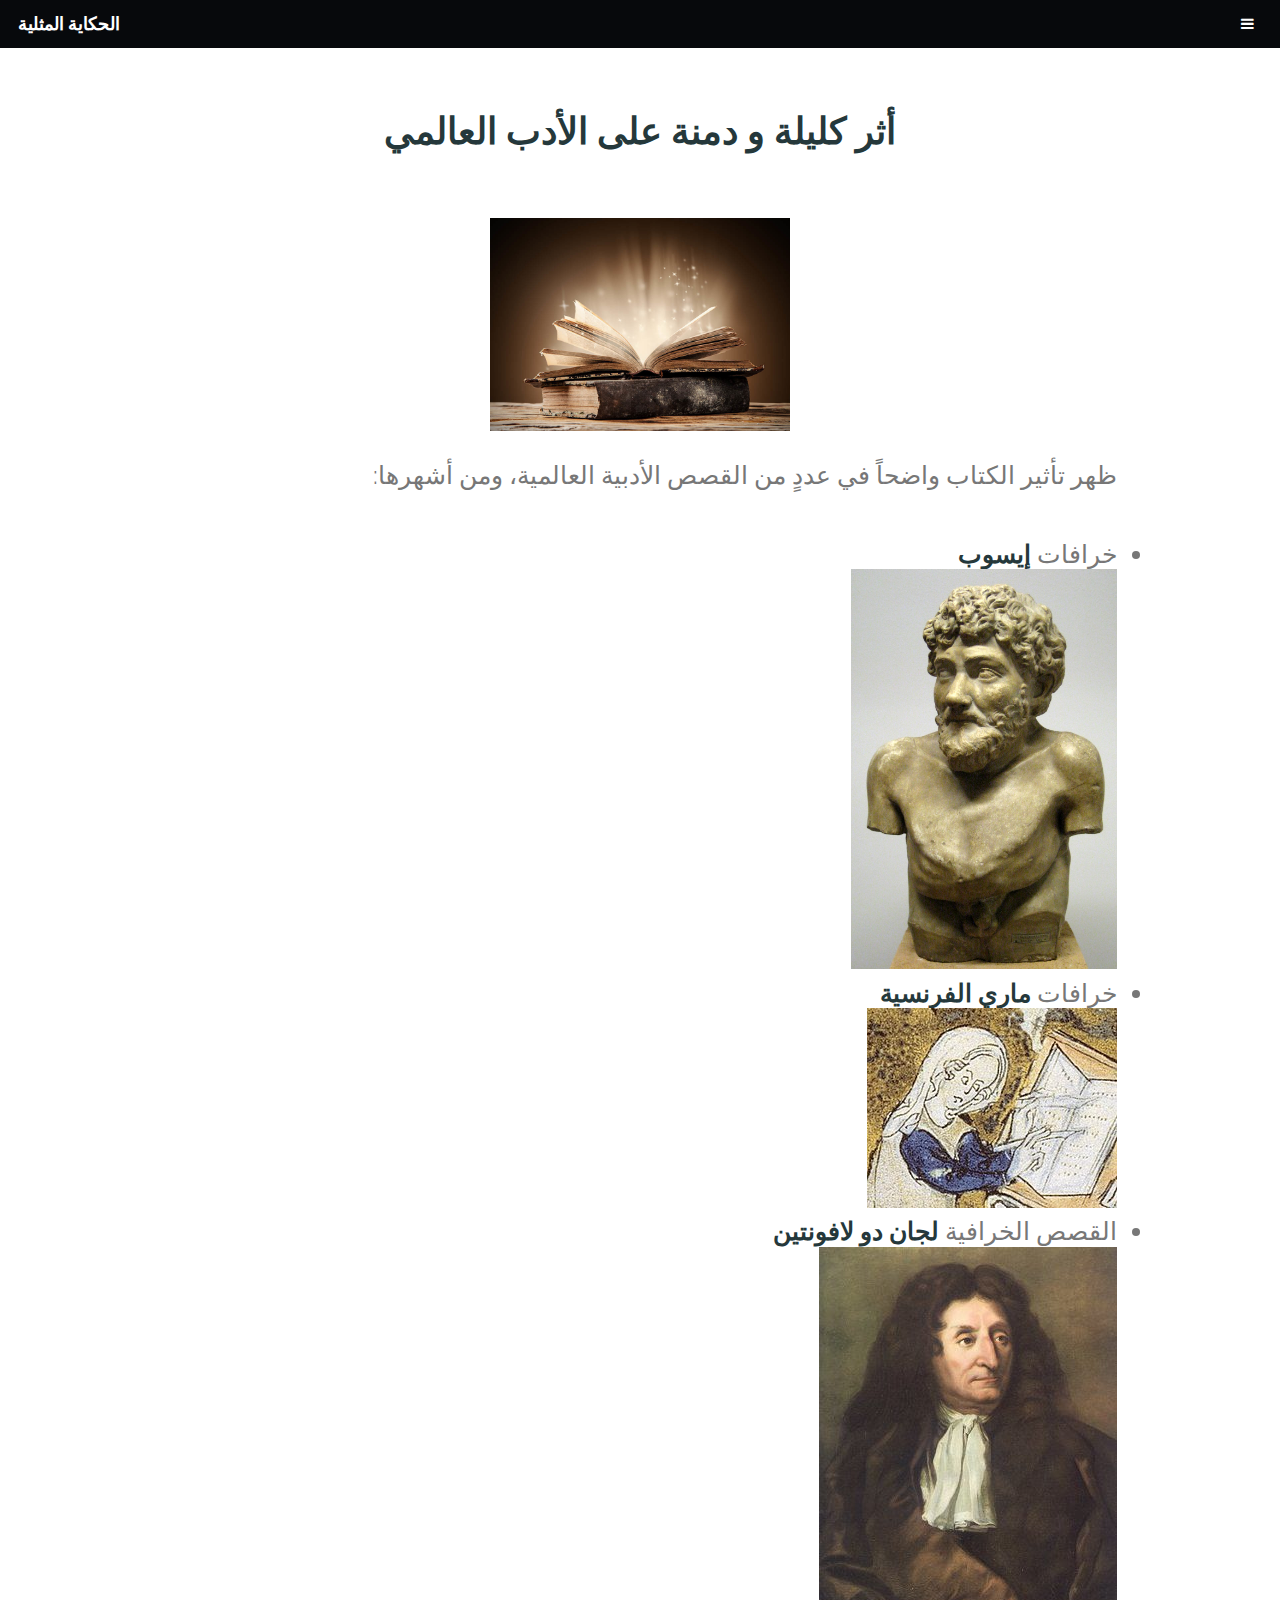
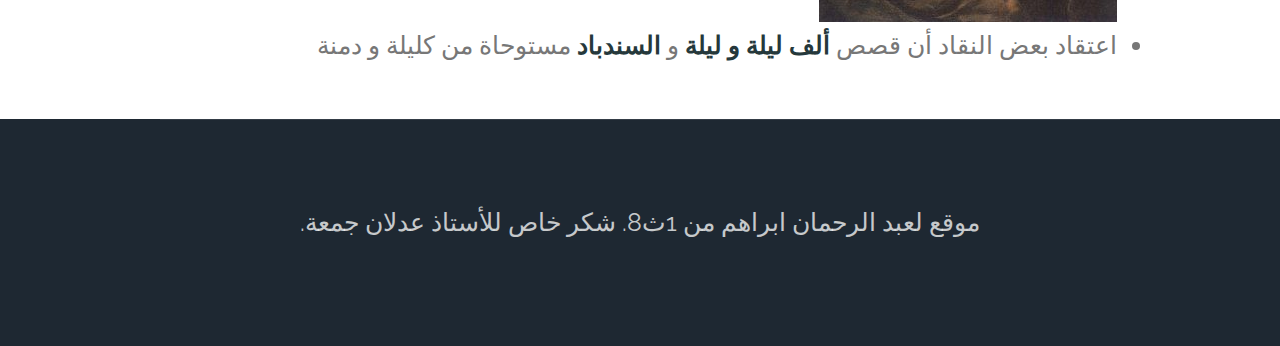
<file: اثر.html>
<!DOCTYPE html>
<!--
	English project website by Rayan Zanina, Abdou Braham and Omar Bouhlel
	
  _____   ______   __   
 / ___ \ (  ___ \ /  \  
( (   ) )| (   ) )\/) ) 
( (___) || (__/ /   | | 
 \____  ||  __ (    | | 
      ) || (  \ \   | | 
/\____) )| )___) )__) (_
\______/ |/ \___/ \____/
                        

-->
<html>

<head>
  <title>الحكاية المثلية</title>
  <meta charset="utf-8" />
  <link rel="shortcut icon" href="/door_internet_key_lock_password_safe_security_icon_127075.ico" />
  <meta name="viewport" content="width=device-width, initial-scale=1" />
  <!--[if lte IE 8
      ]><script src="assets/js/ie/html5shiv.js"></script
    ><![endif]-->
  <link rel="stylesheet" href="assets/css/main.css" />
  <!--[if lte IE 8
      ]><link rel="stylesheet" href="assets/css/ie8.css"
    /><![endif]-->
  <!--[if lte IE 9
      ]><link rel="stylesheet" href="assets/css/ie9.css"
    /><![endif]-->
</head>

<body>
  <!-- Header -->
  <header id="header">
    <h1><a href="index.html">الحكاية المثلية</a></h1>
    <a href="#nav"></a>
  </header>

  <!-- Nav -->
  <nav id="nav">
    <ul class="links">
      <li><a dir="rtl" href="index.html">Home</a></li>
      <li><a dir="rtl" href="تعريف.html">1-تعريف</a></li>
      <li><a dir="rtl" href="كليلة و دمنة.html">2-كليلة و دمنة</a></li>
      <li><a dir="rtl" href="اثر.html">3-اثر </a></li>

      <li><a href="/Quiz/index.html">Quiz</a></li>
    </ul>
  </nav>

  <!-- Main -->
  <section id="main" class="wrapper">
    <div class="container" data-aos="fade-up" data-aos-delay="50">
      <header class="major special">
        <h2>أثر كليلة و دمنة على الأدب العالمي</h2>
      </header>

      <a href="#" class="image fit" style="max-width: 300px; max-height: 500px;margin-left: auto;margin-right: auto;"><img src="images/Literature.jpg" alt="" /></a>
      <p dir="rtl" style="font-size: 25px;">ظهر تأثير الكتاب واضحاً في عددٍ من القصص الأدبية العالمية، ومن أشهرها:</p>
      <ul dir="rtl">
        <li style="font-size:25px" dir="rtl">خرافات <b>إيسوب</b></li> <img style="max-width: 400px; max-height: 400px;" src="images/Aesop.jpg" alt="" />
        <li style="font-size:25px" dir="rtl">خرافات <b>ماري الفرنسية</b></li> <img src="images/Marie.jpg" alt="" />
        <li style="font-size:25px" dir="rtl">القصص الخرافية <b>لجان دو لافونتين</b></li> <img src="images/Jean.jpg" alt="" />
        <li style="font-size:25px" dir="rtl">اعتقاد بعض النقاد أن قصص <b>ألف ليلة و ليلة</b> و <b>السندباد</b> مستوحاة من كليلة و دمنة</li>
      </ul>
    </div>
  </section>

  <!-- Footer -->
  <footer id="footer">
    <div class="inner">
      <p class="footertext">.موقع لعبد الرحمان ابراهم من 1ث8. شكر خاص للأستاذ عدلان جمعة</p>
    </div>
  </footer>

  <!-- Scripts -->
  <script src="assets/js/jquery.min.js"></script>
  <script src="assets/js/skel.min.js"></script>
  <script src="assets/js/util.js"></script>
  <!--[if lte IE 8
      ]><script src="assets/js/ie/respond.min.js"></script
    ><![endif]-->
  <script src="assets/js/main.js"></script>
</body>

</html>
</file>
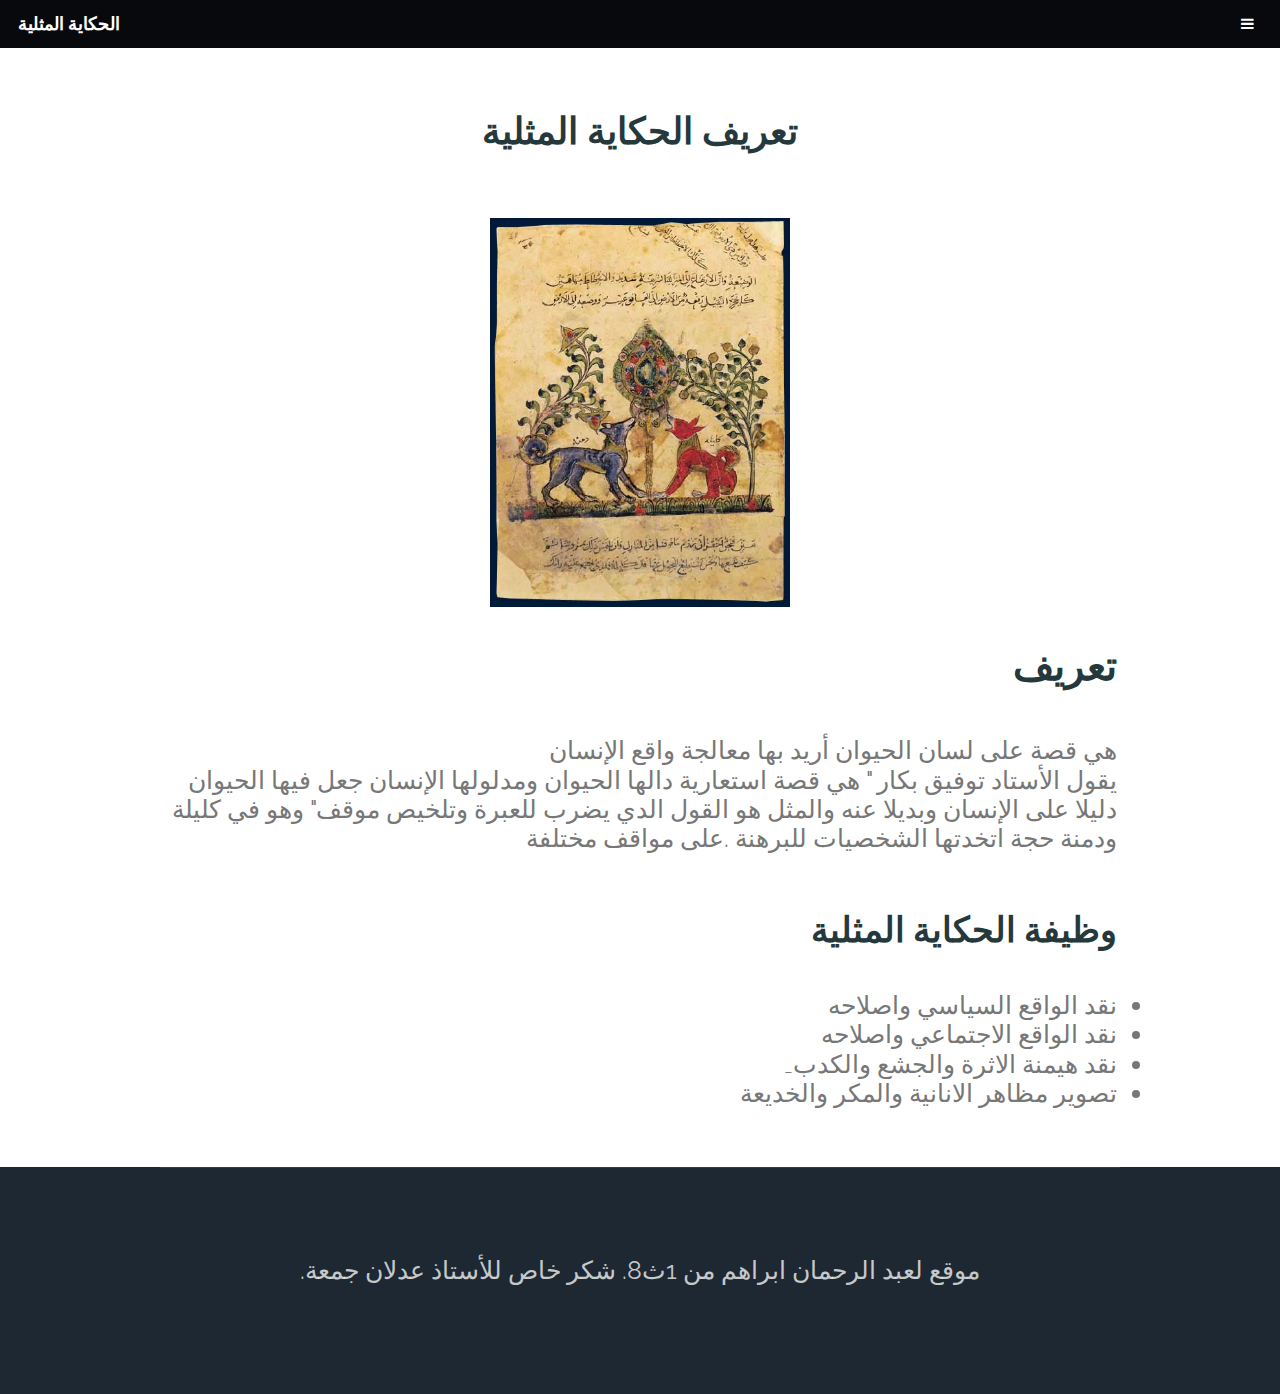
<file: تعريف.html>
<!DOCTYPE html>
<html>

<head>
  <title>الحكاية المثلية</title>
  <meta charset="utf-8" />
  <meta name="viewport" content="width=device-width, initial-scale=1" />
  <!--[if lte IE 8
      ]><script src="assets/js/ie/html5shiv.js"></script
    ><![endif]-->
  <link rel="stylesheet" href="assets/css/main.css" />
  <link rel="shortcut icon" href="/door_internet_key_lock_password_safe_security_icon_127075.ico" />
  <!--[if lte IE 8
      ]><link rel="stylesheet" href="assets/css/ie8.css"
    /><![endif]-->
  <!--[if lte IE 9
      ]><link rel="stylesheet" href="assets/css/ie9.css"
    /><![endif]-->
</head>

<body>
  <!-- Header -->
  <header id="header">
    <h1><a href="index.html">الحكاية المثلية</a></h1>
    <a href="#nav"></a>
  </header>

  <!-- Nav -->
  <nav id="nav">
    <ul class="links">
      <li><a dir="rtl" href="index.html">Home</a></li>
      <li><a dir="rtl" href="تعريف.html">1-تعريف</a></li>
      <li><a dir="rtl" href="كليلة و دمنة.html">2-كليلة و دمنة</a></li>
      <li><a dir="rtl" href="اثر.html">3-اثر </a></li>

      <li><a href="/Quiz/index.html">Quiz</a></li>
    </ul>
  </nav>

  <!-- Main -->
  <section id="main" class="wrapper">
    <div class="container">
      <header class="major special">
        <h2>تعريف الحكاية المثلية</h2>
      </header>

      <a href="#" class="image fit"style="max-width: 300px; max-height: 500px;margin-left: auto;margin-right: auto;"><img src="images/Kalila.jpg" alt="" /></a>
      <h3 style="font-size: 40px;" dir="rtl">تعريف</h3>
      <p style="font-size: 25px;" dir="rtl">
       هي قصة على لسان الحيوان أريد بها معالجة واقع الإنسان
       <br/>
يقول الأستاد توفيق بكار " هي قصة استعارية دالها الحيوان ومدلولها الإنسان جعل فيها الحيوان دليلا على الإنسان وبديلا عنه

والمثل هو القول الدي يضرب للعبرة وتلخيص موقف" وهو في كليلة ودمنة حجة اتخدتها الشخصيات للبرهنة .على مواقف مختلفة
      </p>
      <h3 style="font-size: 35px;" dir="rtl">وظيفة الحكاية المثلية</h3>
      <ul dir="rtl">
        <li style="font-size: 25px" dir="rtl">نقد الواقع السياسي واصلاحه</li>
        <li style="font-size: 25px" dir="rtl">نقد الواقع الاجتماعي واصلاحه</li>          
        <li style="font-size: 25px" dir="rtl">نقد هيمنة الاثرة والجشع والكدب۔</li>
        <li style="font-size: 25px" dir="rtl">تصوير مظاهر الانانية والمكر والخديعة</li>
      </ul>
    </div>
  </section>

  <!-- Footer -->
  <footer id="footer">
    <div class="inner">
      <!--<ul class="icons">
          <li>
            <a href="#" class="icon fa-facebook">
              <span class="label">Facebook</span>
            </a>
          </li>
          <li>
            <a href="#" class="icon fa-twitter">
              <span class="label">Twitter</span>
            </a>
          </li>
          <li>
            <a href="#" class="icon fa-instagram">
              <span class="label">Instagram</span>
            </a>
          </li>
          <li>
            <a href="#" class="icon fa-linkedin">
              <span class="label">LinkedIn</span>
            </a>
          </li>
        </ul>-->
      <p class="footertext">.موقع لعبد الرحمان ابراهم من 1ث8. شكر خاص للأستاذ عدلان جمعة</p>
    </div>
  </footer>

  <!-- Scripts -->
  <script src="assets/js/jquery.min.js"></script>
  <script src="assets/js/skel.min.js"></script>
  <script src="assets/js/util.js"></script>
  <!--[if lte IE 8
      ]><script src="assets/js/ie/respond.min.js"></script
    ><![endif]-->
  <script src="assets/js/main.js"></script>
</body>

</html>
</file>
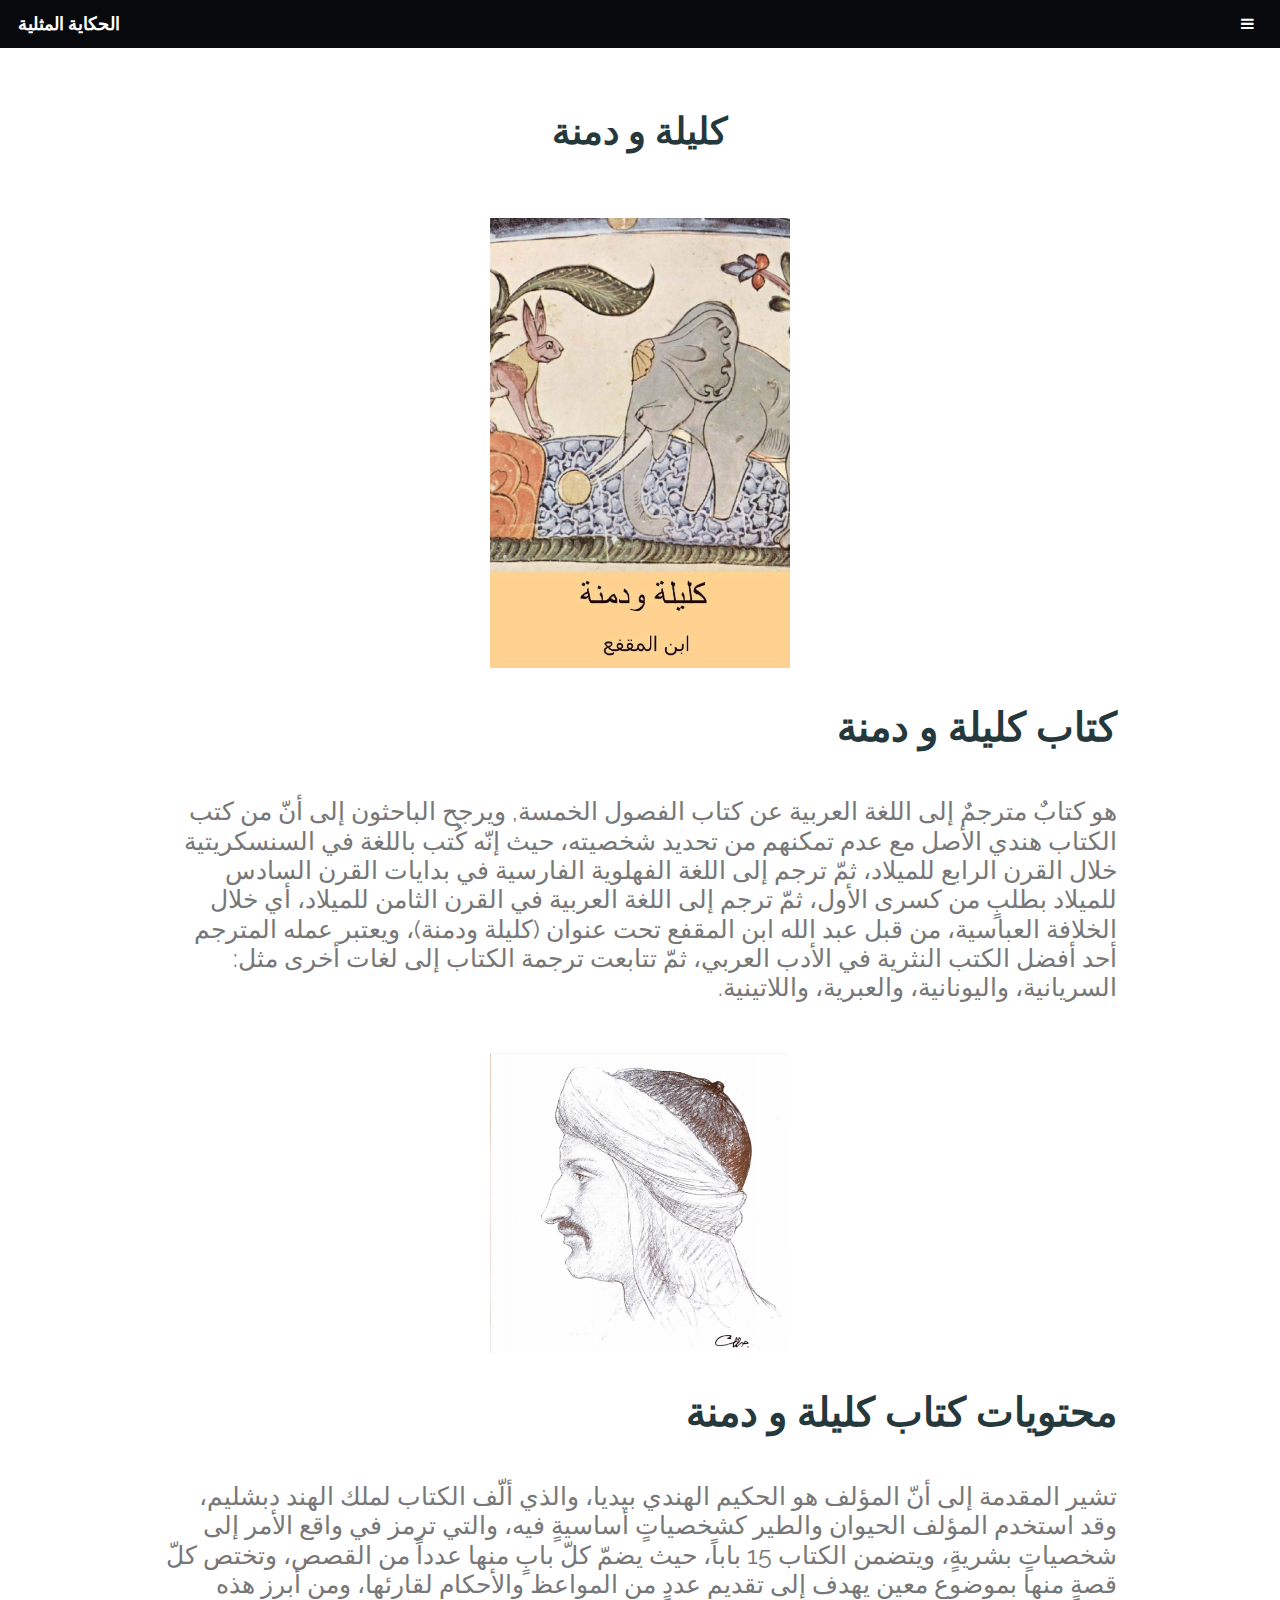
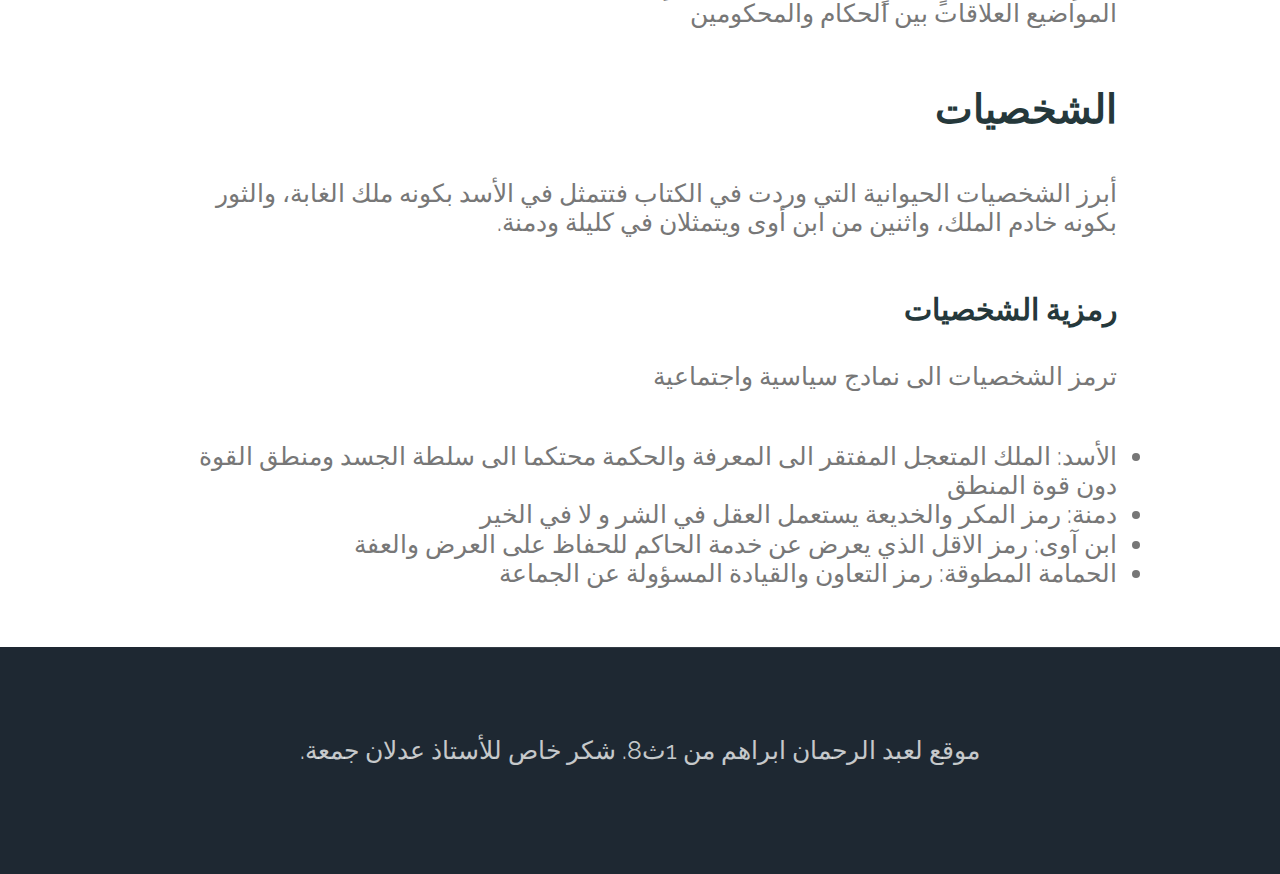
<file: كليلة و دمنة.html>
<!DOCTYPE html>
<!--
	English project website by Rayan Zanina, Abdou Braham and Omar Bouhlel
	
  _____   ______   __   
 / ___ \ (  ___ \ /  \  
( (   ) )| (   ) )\/) ) 
( (___) || (__/ /   | | 
 \____  ||  __ (    | | 
      ) || (  \ \   | | 
/\____) )| )___) )__) (_
\______/ |/ \___/ \____/
                        

-->
<html>

<head>
  <title>الحكاية المثلية</title>
  <meta charset="utf-8" />
  <meta name="viewport" content="width=device-width, initial-scale=1" />
  <!--[if lte IE 8
      ]><script src="assets/js/ie/html5shiv.js"></script
    ><![endif]-->
  <link rel="stylesheet" href="assets/css/main.css" />
  <link rel="shortcut icon" href="/door_internet_key_lock_password_safe_security_icon_127075.ico" />
  <!--[if lte IE 8
      ]><link rel="stylesheet" href="assets/css/ie8.css"
    /><![endif]-->
  <!--[if lte IE 9
      ]><link rel="stylesheet" href="assets/css/ie9.css"
    /><![endif]-->
</head>

<body>
  <!-- Header -->
  <header id="header">
    <h1><a href="index.html">الحكاية المثلية</a></h1>
    <a href="#nav"></a>
  </header>

  <!-- Nav -->
  <nav id="nav">
    <ul class="links">
      <li><a dir="rtl" href="index.html">Home</a></li>
      <li><a dir="rtl" href="تعريف.html">1-تعريف</a></li>
      <li><a dir="rtl" href="كليلة و دمنة.html">2-كليلة و دمنة</a></li>
      <li><a dir="rtl" href="اثر.html">3-اثر </a></li>

      <li><a href="/Quiz/index.html">Quiz</a></li>
    </ul>
  </nav>

  <!-- Main -->
  <section id="main" class="wrapper">
    <div class="container" data-aos="fade-up" data-aos-delay="50">
      <header class="major special">
        <h2>كليلة و دمنة</h2>
      </header>

      <a href="#" class="image fit" style="max-width: 300px; max-height: 500px;margin-left: auto;margin-right: auto;"><img src="images/Cover.jpg" alt="" /></a>
      <h3 style="font-size: 40px;" dir="rtl">كتاب كليلة و دمنة</h3>
      <p style="font-size: 25px;" dir="rtl">هو كتابٌ مترجمٌ إلى اللغة العربية عن كتاب الفصول الخمسة, ويرجح الباحثون إلى أنّ من كتب الكتاب هندي الأصل مع عدم تمكنهم من تحديد شخصيته، حيث إنّه كُتب باللغة في السنسكريتية خلال القرن الرابع للميلاد، ثمّ ترجم إلى اللغة الفهلوية الفارسية في بدايات القرن السادس للميلاد بطلبٍ من كسرى الأول، ثمّ ترجم إلى اللغة العربية في القرن الثامن للميلاد، أي خلال الخلافة العباسية، من قبل عبد الله ابن المقفع تحت عنوان (كليلة ودمنة)، ويعتبر عمله المترجم أحد أفضل الكتب النثرية في الأدب العربي، ثمّ تتابعت ترجمة الكتاب إلى لغات أخرى مثل: السريانية، واليونانية، والعبرية، واللاتينية.
      </p>
      <img class="image fit" style="margin-left: auto; margin-right: auto; max-width: 300px; max-height: 300px;" src="images/Portrait.png"/>
      <h3 style="font-size: 40px;" dir="rtl"> محتويات كتاب كليلة و دمنة </h3>
      <p style="font-size: 25px;" dir="rtl">تشير المقدمة إلى أنّ المؤلف هو الحكيم الهندي بيديا، والذي ألّف الكتاب لملك الهند دبشليم، وقد استخدم المؤلف الحيوان والطير كشخصياتٍ أساسيةٍ فيه، والتي ترمز في واقع الأمر إلى شخصياتٍ بشريةٍ، ويتضمن الكتاب 15 باباً، حيث يضمّ كلّ بابٍ منها عدداً من القصص، وتختص كلّ قصةٍ منها بموضوعٍ معينٍ يهدف إلى تقديم عددٍ من المواعظ والأحكام لقارئها، ومن أبرز هذه المواضيع العلاقات بين الحكام والمحكومين
      </p>
      <h3 style="font-size: 40px;" dir="rtl">الشخصيات</h3>
      <p style="font-size: 25px;" dir="rtl">
        أبرز الشخصيات الحيوانية التي وردت في الكتاب فتتمثل في الأسد بكونه ملك الغابة، والثور بكونه خادم الملك، واثنين من ابن أوى ويتمثلان في كليلة ودمنة.
      </p>
      <h3 style="font-size: 30px;" dir="rtl">رمزية الشخصيات</h3>
      <p style="font-size: 25px;" dir="rtl">
        ترمز الشخصيات الى نمادج سياسية واجتماعية
        <ul dir="rtl">
          <li style="font-size: 25px" dir="rtl">الأسد: الملك المتعجل المفتقر الى المعرفة والحكمة محتكما الى سلطة الجسد ومنطق القوة دون قوة المنطق</li>
          <li style="font-size: 25px" dir="rtl">دمنة: رمز المكر والخديعة يستعمل العقل في الشر و لا في الخير</li>          
          <li style="font-size: 25px" dir="rtl">ابن آوى: رمز الاقل الذي يعرض عن خدمة الحاكم للحفاظ على العرض والعفة</li>
          <li style="font-size: 25px" dir="rtl">الحمامة المطوقة: رمز التعاون والقيادة المسؤولة عن الجماعة</li>
        </ul>
      </p>
    </div>
  </section>

  <!-- Footer -->
  <footer id="footer">
    <div class="inner">
      <!--<ul class="icons">
          <li>
            <a href="#" class="icon fa-facebook">
              <span class="label">Facebook</span>
            </a>
          </li>
          <li>
            <a href="#" class="icon fa-twitter">
              <span class="label">Twitter</span>
            </a>
          </li>
          <li>
            <a href="#" class="icon fa-instagram">
              <span class="label">Instagram</span>
            </a>
          </li>
          <li>
            <a href="#" class="icon fa-linkedin">
              <span class="label">LinkedIn</span>
            </a>
          </li>
        </ul>-->
      <p class="footertext">.موقع لعبد الرحمان ابراهم من 1ث8. شكر خاص للأستاذ عدلان جمعة</p>
    </div>
  </footer>

  <!-- Scripts -->
  <script src="assets/js/jquery.min.js"></script>
  <script src="assets/js/skel.min.js"></script>
  <script src="assets/js/util.js"></script>
  <!--[if lte IE 8
      ]><script src="assets/js/ie/respond.min.js"></script
    ><![endif]-->
  <script src="assets/js/main.js"></script>
</body>

</html>
</file>
<file: assets/css/ie9.css>
/*
	English project website by Rayan Zanina, Abdou Braham and Omar Bouhlel
	
  _____   ______   __   
 / ___ \ (  ___ \ /  \  
( (   ) )| (   ) )\/) ) 
( (___) || (__/ /   | | 
 \____  ||  __ (    | | 
      ) || (  \ \   | | 
/\____) )| )___) )__) (_
\______/ |/ \___/ \____/
*/

/* Feature */

	.feature .image {
		width: 48%;
		float: left;
	}

	.feature .content {
		width: 52%;
		float: left;
	}

	.feature:after {
		content: '';
		display: block;
		clear: both;
	}
</file>
<file: assets/css/main.css>
@charset "UTF-8";
@import url(font-awesome.min.css);
@import url("https://fonts.googleapis.com/css?family=Raleway:400,500,700");

/*
	English project website by Rayan Zanina, Abdou Braham and Omar Bouhlel
	
  _____   ______   __   
 / ___ \ (  ___ \ /  \  
( (   ) )| (   ) )\/) ) 
( (___) || (__/ /   | | 
 \____  ||  __ (    | | 
      ) || (  \ \   | | 
/\____) )| )___) )__) (_
\______/ |/ \___/ \____/
*/
div a img{
	display: none;
}
/* Reset */

	html, body, div, span, applet, object, iframe, h1, h2, h3, h4, h5, h6, p, blockquote, pre, a, abbr, acronym, address, big, cite, code, del, dfn, em, img, ins, kbd, q, s, samp, small, strike, strong, sub, sup, tt, var, b, u, i, center, dl, dt, dd, ol, ul, li, fieldset, form, label, legend, table, caption, tbody, tfoot, thead, tr, th, td, article, aside, canvas, details, embed, figure, figcaption, footer, header, hgroup, menu, nav, output, ruby, section, summary, time, mark, audio, video {
		margin: 0;
		padding: 0;
		border: 0;
		font-size: 100%;
		font: inherit;
		vertical-align: baseline;
	}
	
	article, aside, details, figcaption, figure, footer, header, hgroup, menu, nav, section {
		display: block;
	}

	body {
		line-height: 1;
	}

	ol, ul {
		list-style: none;
	}

	blockquote, q {
		quotes: none;
	}

	blockquote:before, blockquote:after, q:before, q:after {
		content: '';
		content: none;
	}

	table {
		border-collapse: collapse;
		border-spacing: 0;
	}

	body {
		-webkit-text-size-adjust: none;
	}

/* Box Model */

	*, *:before, *:after {
		-moz-box-sizing: border-box;
		-webkit-box-sizing: border-box;
		box-sizing: border-box;
	}

/* Containers */

	.container {
		margin-left: auto;
		margin-right: auto;
	}

	.container.\31 25\25 {
		width: 100%;
		max-width: 100em;
		min-width: 80em;
	}

	.container.\37 5\25 {
		width: 60em;
	}

	.container.\35 0\25 {
		width: 40em;
	}

	.container.\32 5\25 {
		width: 20em;
	}

	.container {
		width: 80em;
	}

	@media screen and (max-width: 1680px) {

		.container.\31 25\25 {
			width: 100%;
			max-width: 100em;
			min-width: 80em;
		}

		.container.\37 5\25 {
			width: 60em;
		}

		.container.\35 0\25 {
			width: 40em;
		}

		.container.\32 5\25 {
			width: 20em;
		}

		.container {
			width: 80em;
		}

	}

	@media screen and (max-width: 1280px) {

		.container.\31 25\25 {
			width: 100%;
			max-width: 81.25em;
			min-width: 65em;
		}

		.container.\37 5\25 {
			width: 48.75em;
		}

		.container.\35 0\25 {
			width: 32.5em;
		}

		.container.\32 5\25 {
			width: 16.25em;
		}

		.container {
			width: 65em;
		}

	}

	@media screen and (max-width: 980px) {

		.container.\31 25\25 {
			width: 100%;
			max-width: 112.5%;
			min-width: 90%;
		}

		.container.\37 5\25 {
			width: 67.5%;
		}

		.container.\35 0\25 {
			width: 45%;
		}

		.container.\32 5\25 {
			width: 22.5%;
		}

		.container {
			width: 90% !important;
		}

	}

	@media screen and (max-width: 736px) {

		.container.\31 25\25 {
			width: 100%;
			max-width: 112.5%;
			min-width: 90%;
		}

		.container.\37 5\25 {
			width: 67.5%;
		}

		.container.\35 0\25 {
			width: 45%;
		}

		.container.\32 5\25 {
			width: 22.5%;
		}

		.container {
			width: 90% !important;
		}

	}

	@media screen and (max-width: 480px) {

		.container.\31 25\25 {
			width: 100%;
			max-width: 112.5%;
			min-width: 90%;
		}

		.container.\37 5\25 {
			width: 67.5%;
		}

		.container.\35 0\25 {
			width: 45%;
		}

		.container.\32 5\25 {
			width: 22.5%;
		}

		.container {
			width: 90% !important;
		}

	}

/* Grid */

	.row {
		border-bottom: solid 1px transparent;
		-moz-box-sizing: border-box;
		-webkit-box-sizing: border-box;
		box-sizing: border-box;
	}

	.row > * {
		float: left;
		-moz-box-sizing: border-box;
		-webkit-box-sizing: border-box;
		box-sizing: border-box;
	}

	.row:after, .row:before {
		content: '';
		display: block;
		clear: both;
		height: 0;
	}

	.row.uniform > * > :first-child {
		margin-top: 0;
	}

	.row.uniform > * > :last-child {
		margin-bottom: 0;
	}

	.row.\30 \25 > * {
		padding: 0 0 0 0em;
	}

	.row.\30 \25 {
		margin: 0 0 -1px 0em;
	}

	.row.uniform.\30 \25 > * {
		padding: 0em 0 0 0em;
	}

	.row.uniform.\30 \25 {
		margin: 0em 0 -1px 0em;
	}

	.row > * {
		padding: 0 0 0 2em;
	}

	.row {
		margin: 0 0 -1px -2em;
	}

	.row.uniform > * {
		padding: 2em 0 0 2em;
	}

	.row.uniform {
		margin: -2em 0 -1px -2em;
	}

	.row.\32 00\25 > * {
		padding: 0 0 0 4em;
	}

	.row.\32 00\25 {
		margin: 0 0 -1px -4em;
	}

	.row.uniform.\32 00\25 > * {
		padding: 4em 0 0 4em;
	}

	.row.uniform.\32 00\25 {
		margin: -4em 0 -1px -4em;
	}

	.row.\31 50\25 > * {
		padding: 0 0 0 3em;
	}

	.row.\31 50\25 {
		margin: 0 0 -1px -3em;
	}

	.row.uniform.\31 50\25 > * {
		padding: 3em 0 0 3em;
	}

	.row.uniform.\31 50\25 {
		margin: -3em 0 -1px -3em;
	}

	.row.\35 0\25 > * {
		padding: 0 0 0 1em;
	}

	.row.\35 0\25 {
		margin: 0 0 -1px -1em;
	}

	.row.uniform.\35 0\25 > * {
		padding: 1em 0 0 1em;
	}

	.row.uniform.\35 0\25 {
		margin: -1em 0 -1px -1em;
	}

	.row.\32 5\25 > * {
		padding: 0 0 0 0.5em;
	}

	.row.\32 5\25 {
		margin: 0 0 -1px -0.5em;
	}

	.row.uniform.\32 5\25 > * {
		padding: 0.5em 0 0 0.5em;
	}

	.row.uniform.\32 5\25 {
		margin: -0.5em 0 -1px -0.5em;
	}

	.\31 2u, .\31 2u\24 {
		width: 100%;
		clear: none;
		margin-left: 0;
	}

	.\31 1u, .\31 1u\24 {
		width: 91.6666666667%;
		clear: none;
		margin-left: 0;
	}

	.\31 0u, .\31 0u\24 {
		width: 83.3333333333%;
		clear: none;
		margin-left: 0;
	}

	.\39 u, .\39 u\24 {
		width: 75%;
		clear: none;
		margin-left: 0;
	}

	.\38 u, .\38 u\24 {
		width: 66.6666666667%;
		clear: none;
		margin-left: 0;
	}

	.\37 u, .\37 u\24 {
		width: 58.3333333333%;
		clear: none;
		margin-left: 0;
	}

	.\36 u, .\36 u\24 {
		width: 50%;
		clear: none;
		margin-left: 0;
	}

	.\35 u, .\35 u\24 {
		width: 41.6666666667%;
		clear: none;
		margin-left: 0;
	}

	.\34 u, .\34 u\24 {
		width: 33.3333333333%;
		clear: none;
		margin-left: 0;
	}

	.\33 u, .\33 u\24 {
		width: 25%;
		clear: none;
		margin-left: 0;
	}

	.\32 u, .\32 u\24 {
		width: 16.6666666667%;
		clear: none;
		margin-left: 0;
	}

	.\31 u, .\31 u\24 {
		width: 8.3333333333%;
		clear: none;
		margin-left: 0;
	}

	.\31 2u\24 + *,
	.\31 1u\24 + *,
	.\31 0u\24 + *,
	.\39 u\24 + *,
	.\38 u\24 + *,
	.\37 u\24 + *,
	.\36 u\24 + *,
	.\35 u\24 + *,
	.\34 u\24 + *,
	.\33 u\24 + *,
	.\32 u\24 + *,
	.\31 u\24 + * {
		clear: left;
	}

	.\-11u {
		margin-left: 91.66667%;
	}

	.\-10u {
		margin-left: 83.33333%;
	}

	.\-9u {
		margin-left: 75%;
	}

	.\-8u {
		margin-left: 66.66667%;
	}

	.\-7u {
		margin-left: 58.33333%;
	}

	.\-6u {
		margin-left: 50%;
	}

	.\-5u {
		margin-left: 41.66667%;
	}

	.\-4u {
		margin-left: 33.33333%;
	}

	.\-3u {
		margin-left: 25%;
	}

	.\-2u {
		margin-left: 16.66667%;
	}

	.\-1u {
		margin-left: 8.33333%;
	}

	@media screen and (max-width: 1680px) {

		.row > * {
			padding: 0 0 0 2em;
		}

		.row {
			margin: 0 0 -1px -2em;
		}

		.row.uniform > * {
			padding: 2em 0 0 2em;
		}

		.row.uniform {
			margin: -2em 0 -1px -2em;
		}

		.row.\32 00\25 > * {
			padding: 0 0 0 4em;
		}

		.row.\32 00\25 {
			margin: 0 0 -1px -4em;
		}

		.row.uniform.\32 00\25 > * {
			padding: 4em 0 0 4em;
		}

		.row.uniform.\32 00\25 {
			margin: -4em 0 -1px -4em;
		}

		.row.\31 50\25 > * {
			padding: 0 0 0 3em;
		}

		.row.\31 50\25 {
			margin: 0 0 -1px -3em;
		}

		.row.uniform.\31 50\25 > * {
			padding: 3em 0 0 3em;
		}

		.row.uniform.\31 50\25 {
			margin: -3em 0 -1px -3em;
		}

		.row.\35 0\25 > * {
			padding: 0 0 0 1em;
		}

		.row.\35 0\25 {
			margin: 0 0 -1px -1em;
		}

		.row.uniform.\35 0\25 > * {
			padding: 1em 0 0 1em;
		}

		.row.uniform.\35 0\25 {
			margin: -1em 0 -1px -1em;
		}

		.row.\32 5\25 > * {
			padding: 0 0 0 0.5em;
		}

		.row.\32 5\25 {
			margin: 0 0 -1px -0.5em;
		}

		.row.uniform.\32 5\25 > * {
			padding: 0.5em 0 0 0.5em;
		}

		.row.uniform.\32 5\25 {
			margin: -0.5em 0 -1px -0.5em;
		}

		.\31 2u\28xlarge\29, .\31 2u\24\28xlarge\29 {
			width: 100%;
			clear: none;
			margin-left: 0;
		}

		.\31 1u\28xlarge\29, .\31 1u\24\28xlarge\29 {
			width: 91.6666666667%;
			clear: none;
			margin-left: 0;
		}

		.\31 0u\28xlarge\29, .\31 0u\24\28xlarge\29 {
			width: 83.3333333333%;
			clear: none;
			margin-left: 0;
		}

		.\39 u\28xlarge\29, .\39 u\24\28xlarge\29 {
			width: 75%;
			clear: none;
			margin-left: 0;
		}

		.\38 u\28xlarge\29, .\38 u\24\28xlarge\29 {
			width: 66.6666666667%;
			clear: none;
			margin-left: 0;
		}

		.\37 u\28xlarge\29, .\37 u\24\28xlarge\29 {
			width: 58.3333333333%;
			clear: none;
			margin-left: 0;
		}

		.\36 u\28xlarge\29, .\36 u\24\28xlarge\29 {
			width: 50%;
			clear: none;
			margin-left: 0;
		}

		.\35 u\28xlarge\29, .\35 u\24\28xlarge\29 {
			width: 41.6666666667%;
			clear: none;
			margin-left: 0;
		}

		.\34 u\28xlarge\29, .\34 u\24\28xlarge\29 {
			width: 33.3333333333%;
			clear: none;
			margin-left: 0;
		}

		.\33 u\28xlarge\29, .\33 u\24\28xlarge\29 {
			width: 25%;
			clear: none;
			margin-left: 0;
		}

		.\32 u\28xlarge\29, .\32 u\24\28xlarge\29 {
			width: 16.6666666667%;
			clear: none;
			margin-left: 0;
		}

		.\31 u\28xlarge\29, .\31 u\24\28xlarge\29 {
			width: 8.3333333333%;
			clear: none;
			margin-left: 0;
		}

		.\31 2u\24\28xlarge\29 + *,
		.\31 1u\24\28xlarge\29 + *,
		.\31 0u\24\28xlarge\29 + *,
		.\39 u\24\28xlarge\29 + *,
		.\38 u\24\28xlarge\29 + *,
		.\37 u\24\28xlarge\29 + *,
		.\36 u\24\28xlarge\29 + *,
		.\35 u\24\28xlarge\29 + *,
		.\34 u\24\28xlarge\29 + *,
		.\33 u\24\28xlarge\29 + *,
		.\32 u\24\28xlarge\29 + *,
		.\31 u\24\28xlarge\29 + * {
			clear: left;
		}

		.\-11u\28xlarge\29 {
			margin-left: 91.66667%;
		}

		.\-10u\28xlarge\29 {
			margin-left: 83.33333%;
		}

		.\-9u\28xlarge\29 {
			margin-left: 75%;
		}

		.\-8u\28xlarge\29 {
			margin-left: 66.66667%;
		}

		.\-7u\28xlarge\29 {
			margin-left: 58.33333%;
		}

		.\-6u\28xlarge\29 {
			margin-left: 50%;
		}

		.\-5u\28xlarge\29 {
			margin-left: 41.66667%;
		}

		.\-4u\28xlarge\29 {
			margin-left: 33.33333%;
		}

		.\-3u\28xlarge\29 {
			margin-left: 25%;
		}

		.\-2u\28xlarge\29 {
			margin-left: 16.66667%;
		}

		.\-1u\28xlarge\29 {
			margin-left: 8.33333%;
		}

	}

	@media screen and (max-width: 1280px) {

		.row > * {
			padding: 0 0 0 1.5em;
		}

		.row {
			margin: 0 0 -1px -1.5em;
		}

		.row.uniform > * {
			padding: 1.5em 0 0 1.5em;
		}

		.row.uniform {
			margin: -1.5em 0 -1px -1.5em;
		}

		.row.\32 00\25 > * {
			padding: 0 0 0 3em;
		}

		.row.\32 00\25 {
			margin: 0 0 -1px -3em;
		}

		.row.uniform.\32 00\25 > * {
			padding: 3em 0 0 3em;
		}

		.row.uniform.\32 00\25 {
			margin: -3em 0 -1px -3em;
		}

		.row.\31 50\25 > * {
			padding: 0 0 0 2.25em;
		}

		.row.\31 50\25 {
			margin: 0 0 -1px -2.25em;
		}

		.row.uniform.\31 50\25 > * {
			padding: 2.25em 0 0 2.25em;
		}

		.row.uniform.\31 50\25 {
			margin: -2.25em 0 -1px -2.25em;
		}

		.row.\35 0\25 > * {
			padding: 0 0 0 0.75em;
		}

		.row.\35 0\25 {
			margin: 0 0 -1px -0.75em;
		}

		.row.uniform.\35 0\25 > * {
			padding: 0.75em 0 0 0.75em;
		}

		.row.uniform.\35 0\25 {
			margin: -0.75em 0 -1px -0.75em;
		}

		.row.\32 5\25 > * {
			padding: 0 0 0 0.375em;
		}

		.row.\32 5\25 {
			margin: 0 0 -1px -0.375em;
		}

		.row.uniform.\32 5\25 > * {
			padding: 0.375em 0 0 0.375em;
		}

		.row.uniform.\32 5\25 {
			margin: -0.375em 0 -1px -0.375em;
		}

		.\31 2u\28large\29, .\31 2u\24\28large\29 {
			width: 100%;
			clear: none;
			margin-left: 0;
		}

		.\31 1u\28large\29, .\31 1u\24\28large\29 {
			width: 91.6666666667%;
			clear: none;
			margin-left: 0;
		}

		.\31 0u\28large\29, .\31 0u\24\28large\29 {
			width: 83.3333333333%;
			clear: none;
			margin-left: 0;
		}

		.\39 u\28large\29, .\39 u\24\28large\29 {
			width: 75%;
			clear: none;
			margin-left: 0;
		}

		.\38 u\28large\29, .\38 u\24\28large\29 {
			width: 66.6666666667%;
			clear: none;
			margin-left: 0;
		}

		.\37 u\28large\29, .\37 u\24\28large\29 {
			width: 58.3333333333%;
			clear: none;
			margin-left: 0;
		}

		.\36 u\28large\29, .\36 u\24\28large\29 {
			width: 50%;
			clear: none;
			margin-left: 0;
		}

		.\35 u\28large\29, .\35 u\24\28large\29 {
			width: 41.6666666667%;
			clear: none;
			margin-left: 0;
		}

		.\34 u\28large\29, .\34 u\24\28large\29 {
			width: 33.3333333333%;
			clear: none;
			margin-left: 0;
		}

		.\33 u\28large\29, .\33 u\24\28large\29 {
			width: 25%;
			clear: none;
			margin-left: 0;
		}

		.\32 u\28large\29, .\32 u\24\28large\29 {
			width: 16.6666666667%;
			clear: none;
			margin-left: 0;
		}

		.\31 u\28large\29, .\31 u\24\28large\29 {
			width: 8.3333333333%;
			clear: none;
			margin-left: 0;
		}

		.\31 2u\24\28large\29 + *,
		.\31 1u\24\28large\29 + *,
		.\31 0u\24\28large\29 + *,
		.\39 u\24\28large\29 + *,
		.\38 u\24\28large\29 + *,
		.\37 u\24\28large\29 + *,
		.\36 u\24\28large\29 + *,
		.\35 u\24\28large\29 + *,
		.\34 u\24\28large\29 + *,
		.\33 u\24\28large\29 + *,
		.\32 u\24\28large\29 + *,
		.\31 u\24\28large\29 + * {
			clear: left;
		}

		.\-11u\28large\29 {
			margin-left: 91.66667%;
		}

		.\-10u\28large\29 {
			margin-left: 83.33333%;
		}

		.\-9u\28large\29 {
			margin-left: 75%;
		}

		.\-8u\28large\29 {
			margin-left: 66.66667%;
		}

		.\-7u\28large\29 {
			margin-left: 58.33333%;
		}

		.\-6u\28large\29 {
			margin-left: 50%;
		}

		.\-5u\28large\29 {
			margin-left: 41.66667%;
		}

		.\-4u\28large\29 {
			margin-left: 33.33333%;
		}

		.\-3u\28large\29 {
			margin-left: 25%;
		}

		.\-2u\28large\29 {
			margin-left: 16.66667%;
		}

		.\-1u\28large\29 {
			margin-left: 8.33333%;
		}

	}

	@media screen and (max-width: 980px) {

		.row > * {
			padding: 0 0 0 1.5em;
		}

		.row {
			margin: 0 0 -1px -1.5em;
		}

		.row.uniform > * {
			padding: 1.5em 0 0 1.5em;
		}

		.row.uniform {
			margin: -1.5em 0 -1px -1.5em;
		}

		.row.\32 00\25 > * {
			padding: 0 0 0 3em;
		}

		.row.\32 00\25 {
			margin: 0 0 -1px -3em;
		}

		.row.uniform.\32 00\25 > * {
			padding: 3em 0 0 3em;
		}

		.row.uniform.\32 00\25 {
			margin: -3em 0 -1px -3em;
		}

		.row.\31 50\25 > * {
			padding: 0 0 0 2.25em;
		}

		.row.\31 50\25 {
			margin: 0 0 -1px -2.25em;
		}

		.row.uniform.\31 50\25 > * {
			padding: 2.25em 0 0 2.25em;
		}

		.row.uniform.\31 50\25 {
			margin: -2.25em 0 -1px -2.25em;
		}

		.row.\35 0\25 > * {
			padding: 0 0 0 0.75em;
		}

		.row.\35 0\25 {
			margin: 0 0 -1px -0.75em;
		}

		.row.uniform.\35 0\25 > * {
			padding: 0.75em 0 0 0.75em;
		}

		.row.uniform.\35 0\25 {
			margin: -0.75em 0 -1px -0.75em;
		}

		.row.\32 5\25 > * {
			padding: 0 0 0 0.375em;
		}

		.row.\32 5\25 {
			margin: 0 0 -1px -0.375em;
		}

		.row.uniform.\32 5\25 > * {
			padding: 0.375em 0 0 0.375em;
		}

		.row.uniform.\32 5\25 {
			margin: -0.375em 0 -1px -0.375em;
		}

		.\31 2u\28medium\29, .\31 2u\24\28medium\29 {
			width: 100%;
			clear: none;
			margin-left: 0;
		}

		.\31 1u\28medium\29, .\31 1u\24\28medium\29 {
			width: 91.6666666667%;
			clear: none;
			margin-left: 0;
		}

		.\31 0u\28medium\29, .\31 0u\24\28medium\29 {
			width: 83.3333333333%;
			clear: none;
			margin-left: 0;
		}

		.\39 u\28medium\29, .\39 u\24\28medium\29 {
			width: 75%;
			clear: none;
			margin-left: 0;
		}

		.\38 u\28medium\29, .\38 u\24\28medium\29 {
			width: 66.6666666667%;
			clear: none;
			margin-left: 0;
		}

		.\37 u\28medium\29, .\37 u\24\28medium\29 {
			width: 58.3333333333%;
			clear: none;
			margin-left: 0;
		}

		.\36 u\28medium\29, .\36 u\24\28medium\29 {
			width: 50%;
			clear: none;
			margin-left: 0;
		}

		.\35 u\28medium\29, .\35 u\24\28medium\29 {
			width: 41.6666666667%;
			clear: none;
			margin-left: 0;
		}

		.\34 u\28medium\29, .\34 u\24\28medium\29 {
			width: 33.3333333333%;
			clear: none;
			margin-left: 0;
		}

		.\33 u\28medium\29, .\33 u\24\28medium\29 {
			width: 25%;
			clear: none;
			margin-left: 0;
		}

		.\32 u\28medium\29, .\32 u\24\28medium\29 {
			width: 16.6666666667%;
			clear: none;
			margin-left: 0;
		}

		.\31 u\28medium\29, .\31 u\24\28medium\29 {
			width: 8.3333333333%;
			clear: none;
			margin-left: 0;
		}

		.\31 2u\24\28medium\29 + *,
		.\31 1u\24\28medium\29 + *,
		.\31 0u\24\28medium\29 + *,
		.\39 u\24\28medium\29 + *,
		.\38 u\24\28medium\29 + *,
		.\37 u\24\28medium\29 + *,
		.\36 u\24\28medium\29 + *,
		.\35 u\24\28medium\29 + *,
		.\34 u\24\28medium\29 + *,
		.\33 u\24\28medium\29 + *,
		.\32 u\24\28medium\29 + *,
		.\31 u\24\28medium\29 + * {
			clear: left;
		}

		.\-11u\28medium\29 {
			margin-left: 91.66667%;
		}

		.\-10u\28medium\29 {
			margin-left: 83.33333%;
		}

		.\-9u\28medium\29 {
			margin-left: 75%;
		}

		.\-8u\28medium\29 {
			margin-left: 66.66667%;
		}

		.\-7u\28medium\29 {
			margin-left: 58.33333%;
		}

		.\-6u\28medium\29 {
			margin-left: 50%;
		}

		.\-5u\28medium\29 {
			margin-left: 41.66667%;
		}

		.\-4u\28medium\29 {
			margin-left: 33.33333%;
		}

		.\-3u\28medium\29 {
			margin-left: 25%;
		}

		.\-2u\28medium\29 {
			margin-left: 16.66667%;
		}

		.\-1u\28medium\29 {
			margin-left: 8.33333%;
		}

	}

	@media screen and (max-width: 736px) {

		.row > * {
			padding: 0 0 0 1.25em;
		}

		.row {
			margin: 0 0 -1px -1.25em;
		}

		.row.uniform > * {
			padding: 1.25em 0 0 1.25em;
		}

		.row.uniform {
			margin: -1.25em 0 -1px -1.25em;
		}

		.row.\32 00\25 > * {
			padding: 0 0 0 2.5em;
		}

		.row.\32 00\25 {
			margin: 0 0 -1px -2.5em;
		}

		.row.uniform.\32 00\25 > * {
			padding: 2.5em 0 0 2.5em;
		}

		.row.uniform.\32 00\25 {
			margin: -2.5em 0 -1px -2.5em;
		}

		.row.\31 50\25 > * {
			padding: 0 0 0 1.875em;
		}

		.row.\31 50\25 {
			margin: 0 0 -1px -1.875em;
		}

		.row.uniform.\31 50\25 > * {
			padding: 1.875em 0 0 1.875em;
		}

		.row.uniform.\31 50\25 {
			margin: -1.875em 0 -1px -1.875em;
		}

		.row.\35 0\25 > * {
			padding: 0 0 0 0.625em;
		}

		.row.\35 0\25 {
			margin: 0 0 -1px -0.625em;
		}

		.row.uniform.\35 0\25 > * {
			padding: 0.625em 0 0 0.625em;
		}

		.row.uniform.\35 0\25 {
			margin: -0.625em 0 -1px -0.625em;
		}

		.row.\32 5\25 > * {
			padding: 0 0 0 0.3125em;
		}

		.row.\32 5\25 {
			margin: 0 0 -1px -0.3125em;
		}

		.row.uniform.\32 5\25 > * {
			padding: 0.3125em 0 0 0.3125em;
		}

		.row.uniform.\32 5\25 {
			margin: -0.3125em 0 -1px -0.3125em;
		}

		.\31 2u\28small\29, .\31 2u\24\28small\29 {
			width: 100%;
			clear: none;
			margin-left: 0;
		}

		.\31 1u\28small\29, .\31 1u\24\28small\29 {
			width: 91.6666666667%;
			clear: none;
			margin-left: 0;
		}

		.\31 0u\28small\29, .\31 0u\24\28small\29 {
			width: 83.3333333333%;
			clear: none;
			margin-left: 0;
		}

		.\39 u\28small\29, .\39 u\24\28small\29 {
			width: 75%;
			clear: none;
			margin-left: 0;
		}

		.\38 u\28small\29, .\38 u\24\28small\29 {
			width: 66.6666666667%;
			clear: none;
			margin-left: 0;
		}

		.\37 u\28small\29, .\37 u\24\28small\29 {
			width: 58.3333333333%;
			clear: none;
			margin-left: 0;
		}

		.\36 u\28small\29, .\36 u\24\28small\29 {
			width: 50%;
			clear: none;
			margin-left: 0;
		}

		.\35 u\28small\29, .\35 u\24\28small\29 {
			width: 41.6666666667%;
			clear: none;
			margin-left: 0;
		}

		.\34 u\28small\29, .\34 u\24\28small\29 {
			width: 33.3333333333%;
			clear: none;
			margin-left: 0;
		}

		.\33 u\28small\29, .\33 u\24\28small\29 {
			width: 25%;
			clear: none;
			margin-left: 0;
		}

		.\32 u\28small\29, .\32 u\24\28small\29 {
			width: 16.6666666667%;
			clear: none;
			margin-left: 0;
		}

		.\31 u\28small\29, .\31 u\24\28small\29 {
			width: 8.3333333333%;
			clear: none;
			margin-left: 0;
		}

		.\31 2u\24\28small\29 + *,
		.\31 1u\24\28small\29 + *,
		.\31 0u\24\28small\29 + *,
		.\39 u\24\28small\29 + *,
		.\38 u\24\28small\29 + *,
		.\37 u\24\28small\29 + *,
		.\36 u\24\28small\29 + *,
		.\35 u\24\28small\29 + *,
		.\34 u\24\28small\29 + *,
		.\33 u\24\28small\29 + *,
		.\32 u\24\28small\29 + *,
		.\31 u\24\28small\29 + * {
			clear: left;
		}

		.\-11u\28small\29 {
			margin-left: 91.66667%;
		}

		.\-10u\28small\29 {
			margin-left: 83.33333%;
		}

		.\-9u\28small\29 {
			margin-left: 75%;
		}

		.\-8u\28small\29 {
			margin-left: 66.66667%;
		}

		.\-7u\28small\29 {
			margin-left: 58.33333%;
		}

		.\-6u\28small\29 {
			margin-left: 50%;
		}

		.\-5u\28small\29 {
			margin-left: 41.66667%;
		}

		.\-4u\28small\29 {
			margin-left: 33.33333%;
		}

		.\-3u\28small\29 {
			margin-left: 25%;
		}

		.\-2u\28small\29 {
			margin-left: 16.66667%;
		}

		.\-1u\28small\29 {
			margin-left: 8.33333%;
		}

	}

	@media screen and (max-width: 480px) {

		.row > * {
			padding: 0 0 0 1.25em;
		}

		.row {
			margin: 0 0 -1px -1.25em;
		}

		.row.uniform > * {
			padding: 1.25em 0 0 1.25em;
		}

		.row.uniform {
			margin: -1.25em 0 -1px -1.25em;
		}

		.row.\32 00\25 > * {
			padding: 0 0 0 2.5em;
		}

		.row.\32 00\25 {
			margin: 0 0 -1px -2.5em;
		}

		.row.uniform.\32 00\25 > * {
			padding: 2.5em 0 0 2.5em;
		}

		.row.uniform.\32 00\25 {
			margin: -2.5em 0 -1px -2.5em;
		}

		.row.\31 50\25 > * {
			padding: 0 0 0 1.875em;
		}

		.row.\31 50\25 {
			margin: 0 0 -1px -1.875em;
		}

		.row.uniform.\31 50\25 > * {
			padding: 1.875em 0 0 1.875em;
		}

		.row.uniform.\31 50\25 {
			margin: -1.875em 0 -1px -1.875em;
		}

		.row.\35 0\25 > * {
			padding: 0 0 0 0.625em;
		}

		.row.\35 0\25 {
			margin: 0 0 -1px -0.625em;
		}

		.row.uniform.\35 0\25 > * {
			padding: 0.625em 0 0 0.625em;
		}

		.row.uniform.\35 0\25 {
			margin: -0.625em 0 -1px -0.625em;
		}

		.row.\32 5\25 > * {
			padding: 0 0 0 0.3125em;
		}

		.row.\32 5\25 {
			margin: 0 0 -1px -0.3125em;
		}

		.row.uniform.\32 5\25 > * {
			padding: 0.3125em 0 0 0.3125em;
		}

		.row.uniform.\32 5\25 {
			margin: -0.3125em 0 -1px -0.3125em;
		}

		.\31 2u\28xsmall\29, .\31 2u\24\28xsmall\29 {
			width: 100%;
			clear: none;
			margin-left: 0;
		}

		.\31 1u\28xsmall\29, .\31 1u\24\28xsmall\29 {
			width: 91.6666666667%;
			clear: none;
			margin-left: 0;
		}

		.\31 0u\28xsmall\29, .\31 0u\24\28xsmall\29 {
			width: 83.3333333333%;
			clear: none;
			margin-left: 0;
		}

		.\39 u\28xsmall\29, .\39 u\24\28xsmall\29 {
			width: 75%;
			clear: none;
			margin-left: 0;
		}

		.\38 u\28xsmall\29, .\38 u\24\28xsmall\29 {
			width: 66.6666666667%;
			clear: none;
			margin-left: 0;
		}

		.\37 u\28xsmall\29, .\37 u\24\28xsmall\29 {
			width: 58.3333333333%;
			clear: none;
			margin-left: 0;
		}

		.\36 u\28xsmall\29, .\36 u\24\28xsmall\29 {
			width: 50%;
			clear: none;
			margin-left: 0;
		}

		.\35 u\28xsmall\29, .\35 u\24\28xsmall\29 {
			width: 41.6666666667%;
			clear: none;
			margin-left: 0;
		}

		.\34 u\28xsmall\29, .\34 u\24\28xsmall\29 {
			width: 33.3333333333%;
			clear: none;
			margin-left: 0;
		}

		.\33 u\28xsmall\29, .\33 u\24\28xsmall\29 {
			width: 25%;
			clear: none;
			margin-left: 0;
		}

		.\32 u\28xsmall\29, .\32 u\24\28xsmall\29 {
			width: 16.6666666667%;
			clear: none;
			margin-left: 0;
		}

		.\31 u\28xsmall\29, .\31 u\24\28xsmall\29 {
			width: 8.3333333333%;
			clear: none;
			margin-left: 0;
		}

		.\31 2u\24\28xsmall\29 + *,
		.\31 1u\24\28xsmall\29 + *,
		.\31 0u\24\28xsmall\29 + *,
		.\39 u\24\28xsmall\29 + *,
		.\38 u\24\28xsmall\29 + *,
		.\37 u\24\28xsmall\29 + *,
		.\36 u\24\28xsmall\29 + *,
		.\35 u\24\28xsmall\29 + *,
		.\34 u\24\28xsmall\29 + *,
		.\33 u\24\28xsmall\29 + *,
		.\32 u\24\28xsmall\29 + *,
		.\31 u\24\28xsmall\29 + * {
			clear: left;
		}

		.\-11u\28xsmall\29 {
			margin-left: 91.66667%;
		}

		.\-10u\28xsmall\29 {
			margin-left: 83.33333%;
		}

		.\-9u\28xsmall\29 {
			margin-left: 75%;
		}

		.\-8u\28xsmall\29 {
			margin-left: 66.66667%;
		}

		.\-7u\28xsmall\29 {
			margin-left: 58.33333%;
		}

		.\-6u\28xsmall\29 {
			margin-left: 50%;
		}

		.\-5u\28xsmall\29 {
			margin-left: 41.66667%;
		}

		.\-4u\28xsmall\29 {
			margin-left: 33.33333%;
		}

		.\-3u\28xsmall\29 {
			margin-left: 25%;
		}

		.\-2u\28xsmall\29 {
			margin-left: 16.66667%;
		}

		.\-1u\28xsmall\29 {
			margin-left: 8.33333%;
		}

	}

/* Basic */

	@-ms-viewport {
		width: device-width;
	}

	body {
		-ms-overflow-style: scrollbar;
	}

	@media screen and (max-width: 480px) {

		html, body {
			min-width: 320px;
		}

	}

	body {
		background: #fff;
	}

		body.is-loading *, body.is-loading *:before, body.is-loading *:after {
			-moz-animation: none !important;
			-webkit-animation: none !important;
			-ms-animation: none !important;
			animation: none !important;
			-moz-transition: none !important;
			-webkit-transition: none !important;
			-ms-transition: none !important;
			transition: none !important;
		}

/* Type */

	body {
		background-color: #fff;
		color: #777;
	}

	body, input, select, textarea {
		font-family: "Raleway", Helvetica, sans-serif;
		font-size: 13pt;
		font-weight: 400;
		line-height: 2em;
	}

		@media screen and (max-width: 1680px) {

			body, input, select, textarea {
				font-size: 11pt;
			}

		}

		@media screen and (max-width: 1280px) {

			body, input, select, textarea {
				font-size: 11pt;
			}

		}

		@media screen and (max-width: 980px) {

			body, input, select, textarea {
				font-size: 12pt;
			}

		}

		@media screen and (max-width: 736px) {

			body, input, select, textarea {
				font-size: 12pt;
			}

		}

		@media screen and (max-width: 480px) {

			body, input, select, textarea {
				font-size: 12pt;
			}

		}

	a {
		text-decoration: underline;
	}

		a:hover {
			text-decoration: none;
		}

	strong, b {
		font-weight: 700;
	}

	em, i {
		font-style: italic;
	}

	p {
		margin: 0 0 2em 0;
	}

	h1, h2, h3, h4, h5, h6 {
		font-weight: 700;
		line-height: 1em;
		margin: 0 0 1em 0;
		text-transform: uppercase;
	}

		h1 a, h2 a, h3 a, h4 a, h5 a, h6 a {
			text-decoration: none;
		}

	h2 {
		font-size: 1.5em;
		line-height: 1.5em;
	}

	h3 {
		font-size: 1.3em;
		line-height: 1.5em;
	}

	h4 {
		font-size: 1.1em;
		line-height: 1.5em;
	}

	h5 {
		font-size: 0.9em;
		line-height: 1.5em;
	}

	h6 {
		font-size: 0.7em;
		line-height: 1.5em;
	}

	sub {
		font-size: 0.8em;
		position: relative;
		top: 0.5em;
	}

	sup {
		font-size: 0.8em;
		position: relative;
		top: -0.5em;
	}

	blockquote {
		border-left-style: solid;
		border-left-width: 4px;
		font-style: italic;
		margin: 0 0 2em 0;
		padding: 0.5em 0 0.5em 2em;
	}

	code {
		border-radius: 4px;
		border-style: solid;
		border-width: 1px;
		font-family: "Courier New", monospace;
		font-size: 0.9em;
		margin: 0 0.25em;
		padding: 0.25em 0.65em;
	}

	pre {
		-webkit-overflow-scrolling: touch;
		font-family: "Courier New", monospace;
		font-size: 0.9em;
		margin: 0 0 2em 0;
	}

		pre code {
			display: block;
			line-height: 1.75em;
			padding: 1em 1.5em;
			overflow-x: auto;
		}

	hr {
		border: 0;
		border-bottom-style: solid;
		border-bottom-width: 1px;
		margin: 2em 0;
	}

		hr.major {
			margin: 3em 0;
		}

	.align-left {
		text-align: left;
	}

	.align-center {
		text-align: center;
	}

	.align-right {
		text-align: right;
	}

	input, select, textarea {
		color: #25383B;
	}

	a {
		color: #51BAA4;
	}

	strong, b {
		color: #25383B;
	}

	h1, h2, h3, h4, h5, h6 {
		color: #25383B;
	}

	blockquote {
		border-left-color: rgba(144, 144, 144, 0.25);
	}

	code {
		background: rgba(144, 144, 144, 0.075);
		border-color: rgba(144, 144, 144, 0.25);
	}

	hr {
		border-bottom-color: rgba(144, 144, 144, 0.25);
	}

/* Section/Article */

	section.special, article.special, header.special {
		text-align: center;
	}

	header p {
		margin: 0 0 1.5em 0;
		position: relative;
		text-transform: uppercase;
	}

	header h2 + p {
		font-size: 1.25em;
		margin-top: -1em;
		line-height: 1.85em;
	}

	header h3 + p {
		font-size: 1.1em;
		margin-top: -0.8em;
		line-height: 1.5em;
	}

	header h4 + p,
	header h5 + p,
	header h6 + p {
		font-size: 0.9em;
		margin-top: -0.6em;
		line-height: 1.5em;
	}

	header.major {
		margin-bottom: 4em;
	}

		header.major h2 {
			font-size: 2.5em;
		}

	header.narrow {
		max-width: 60%;
		margin-left: auto;
		margin-right: auto;
	}

	@media screen and (max-width: 1280px) {

		header.narrow {
			max-width: 75%;
		}

	}

	@media screen and (max-width: 980px) {

		header.narrow {
			max-width: 100%;
		}

		header.major {
			margin-bottom: 2em;
		}

			header.major h2 {
				font-size: 2em;
			}

	}

	@media screen and (max-width: 736px) {

		header.major h2 {
			font-size: 1.5em;
		}

		header.major p {
			font-size: 1em;
		}

	}

	header p {
		color: #25383B;
	}

/* Form */

	form {
		margin: 0 0 2em 0;
	}

		form ul.actions {
			margin-top: 4em;
		}

		@media screen and (max-width: 736px) {

			form ul.actions {
				margin-top: 2em;
			}

		}

	label {
		display: block;
		font-size: 0.9em;
		font-weight: 700;
		margin: 0 0 1em 0;
	}

	input[type="text"],
	input[type="password"],
	input[type="email"],
	select,
	textarea {
		-moz-appearance: none;
		-webkit-appearance: none;
		-ms-appearance: none;
		appearance: none;
		border-radius: 4px;
		border-style: solid;
		border-width: 1px;
		display: block;
		outline: 0;
		padding: 0 1em;
		text-decoration: none;
		width: 100%;
	}

		input[type="text"]:invalid,
		input[type="password"]:invalid,
		input[type="email"]:invalid,
		select:invalid,
		textarea:invalid {
			box-shadow: none;
		}

	.select-wrapper {
		text-decoration: none;
		display: block;
		position: relative;
	}

		.select-wrapper:before {
			content: "";
			-moz-osx-font-smoothing: grayscale;
			-webkit-font-smoothing: antialiased;
			font-family: FontAwesome;
			font-style: normal;
			font-weight: normal;
			text-transform: none !important;
		}

		.select-wrapper:before {
			display: block;
			height: 3.5em;
			line-height: 3.5em;
			pointer-events: none;
			position: absolute;
			right: 0;
			text-align: center;
			top: 0;
			width: 3.5em;
		}

		.select-wrapper select::-ms-expand {
			display: none;
		}

	input[type="text"],
	input[type="password"],
	input[type="email"],
	select {
		height: 3.5em;
	}

	textarea {
		padding: 0.75em 1em;
	}

	input[type="checkbox"],
	input[type="radio"] {
		-moz-appearance: none;
		-webkit-appearance: none;
		-ms-appearance: none;
		appearance: none;
		display: block;
		float: left;
		margin-right: -2em;
		opacity: 0;
		width: 1em;
		z-index: -1;
	}

		input[type="checkbox"] + label,
		input[type="radio"] + label {
			text-decoration: none;
			cursor: pointer;
			display: inline-block;
			font-size: 1em;
			font-weight: 400;
			padding-left: 2.85em;
			padding-right: 0.75em;
			position: relative;
		}

			input[type="checkbox"] + label:before,
			input[type="radio"] + label:before {
				-moz-osx-font-smoothing: grayscale;
				-webkit-font-smoothing: antialiased;
				font-family: FontAwesome;
				font-style: normal;
				font-weight: normal;
				text-transform: none !important;
			}

			input[type="checkbox"] + label:before,
			input[type="radio"] + label:before {
				border-radius: 4px;
				border-style: solid;
				border-width: 1px;
				content: '';
				display: inline-block;
				height: 2.1em;
				left: 0;
				line-height: 2.0125em;
				position: absolute;
				text-align: center;
				top: 0;
				width: 2.1em;
			}

		input[type="checkbox"]:checked + label:before,
		input[type="radio"]:checked + label:before {
			content: '\f00c';
		}

	input[type="checkbox"] + label:before {
		border-radius: 4px;
	}

	input[type="radio"] + label:before {
		border-radius: 100%;
	}

	::-webkit-input-placeholder {
		opacity: 1.0;
	}

	:-moz-placeholder {
		opacity: 1.0;
	}

	::-moz-placeholder {
		opacity: 1.0;
	}

	:-ms-input-placeholder {
		opacity: 1.0;
	}

	.formerize-placeholder {
		opacity: 1.0;
	}

	label {
		color: #25383B;
	}

	input[type="text"],
	input[type="password"],
	input[type="email"],
	select,
	textarea {
		background-color: rgba(144, 144, 144, 0.075);
		border-color: rgba(144, 144, 144, 0.25);
		color: inherit;
	}

		input[type="text"]:focus,
		input[type="password"]:focus,
		input[type="email"]:focus,
		select:focus,
		textarea:focus {
			border-color: #51BAA4;
			box-shadow: 0 0 0 1px #51BAA4;
		}

	.select-wrapper:before {
		color: rgba(144, 144, 144, 0.25);
	}

	input[type="checkbox"] + label,
	input[type="radio"] + label {
		color: #777;
	}

		input[type="checkbox"] + label:before,
		input[type="radio"] + label:before {
			background-color: rgba(144, 144, 144, 0.075);
			border-color: rgba(144, 144, 144, 0.25);
		}

	input[type="checkbox"]:checked + label:before,
	input[type="radio"]:checked + label:before {
		background-color: rgba(144, 144, 144, 0.075);
		border-color: #51BAA4;
		color: #25383B;
	}

	input[type="checkbox"]:focus + label:before,
	input[type="radio"]:focus + label:before {
		border-color: #51BAA4;
		box-shadow: 0 0 0 1px #51BAA4;
	}

	::-webkit-input-placeholder {
		color: #999 !important;
	}

	:-moz-placeholder {
		color: #999 !important;
	}

	::-moz-placeholder {
		color: #999 !important;
	}

	:-ms-input-placeholder {
		color: #999 !important;
	}

	.formerize-placeholder {
		color: #999 !important;
	}

	form.alt input[type="text"],
	form.alt input[type="password"],
	form.alt input[type="email"],
	form.alt select,
	form.alt textarea {
		background-color: transparent;
	}

/* Box */

	.box {
		border-radius: 4px;
		border-style: solid;
		border-width: 1px;
		margin-bottom: 2em;
		padding: 1.5em;
	}

		.box > :last-child,
		.box > :last-child > :last-child,
		.box > :last-child > :last-child > :last-child {
			margin-bottom: 0;
		}

		.box.alt {
			border: 0;
			border-radius: 0;
			padding: 0;
		}

	.box {
		border-color: rgba(144, 144, 144, 0.25);
	}

/* Icon */

	.icon {
		text-decoration: none;
		border-bottom: none;
		position: relative;
	}

		.icon:before {
			-moz-osx-font-smoothing: grayscale;
			-webkit-font-smoothing: antialiased;
			font-family: FontAwesome;
			font-style: normal;
			font-weight: normal;
			text-transform: none !important;
		}

		.icon > .label {
			display: none;
		}

/* Image */

	.image {
		border-radius: 0;
		border: 0;
		display: inline-block;
		position: relative;
		
	}

		.image img {
			border-radius: 0;
			display: block;
		}

		.image.left, .image.right {
			max-width: 40%;
		}

			.image.left img, .image.right img {
				width: 100%;
			}

		.image.left {
			float: left;
			padding: 0 1.5em 1em 0;
			top: 0.25em;
		}

		.image.right {
			float: right;
			padding: 0 0 1em 1.5em;
			top: 0.25em;
		}

		.image.fit {
			display: block;
			margin: 0 0 2em 0;
			width: 100%;
		}

			.image.fit img {
				width: 100%;
			}

		.image.main {
			display: block;
			margin: 0 0 3em 0;
			width: 100%;
		}

			.image.main img {
				width: 100%;
			}

/* List */

	ol {
		list-style: decimal;
		margin: 0 0 2em 0;
		padding-left: 1.25em;
	}

		ol li {
			padding-left: 0.25em;
		}

	ul {
		list-style: disc;
		margin: 0 0 2em 0;
		padding-left: 1em;
	}

		ul li {
			padding-left: 0.5em;
		}

		ul.alt {
			list-style: none;
			padding-left: 0;
		}

			ul.alt > li {
				border-top-style: solid;
				border-top-width: 1px;
				padding: 0.5em 0;
			}

				ul.alt > li:first-child {
					border-top: 0;
					padding-top: 0;
				}

		ul.icons {
			cursor: default;
			list-style: none;
			padding-left: 0;
		}

			ul.icons > li {
				display: inline-block;
				padding: 0 1em 0 0;
			}

				ul.icons > li:last-child {
					padding-right: 0;
				}

				ul.icons > li .icon:before {
					font-size: 2em;
				}

		ul.actions {
			cursor: default;
			list-style: none;
			padding-left: 0;
		}

			ul.actions > li {
				display: inline-block;
				padding: 0 1em 0 0;
				vertical-align: middle;
			}

				ul.actions > li:last-child {
					padding-right: 0;
				}

			ul.actions.small > li {
				padding: 0 0.5em 0 0;
			}

			ul.actions.vertical > li {
				display: block;
				padding: 1em 0 0 0;
			}

				ul.actions.vertical > li:first-child {
					padding-top: 0;
				}

				ul.actions.vertical > li > * {
					margin-bottom: 0;
				}

			ul.actions.vertical.small > li {
				padding: 0.5em 0 0 0;
			}

				ul.actions.vertical.small > li:first-child {
					padding-top: 0;
				}

			ul.actions.fit {
				display: table;
				margin-left: -1em;
				padding: 0;
				table-layout: fixed;
				width: calc(100% + 1em);
			}

				ul.actions.fit > li {
					display: table-cell;
					padding: 0 0 0 1em;
				}

					ul.actions.fit > li > * {
						margin-bottom: 0;
					}

				ul.actions.fit.small {
					margin-left: -0.5em;
					width: calc(100% + 0.5em);
				}

					ul.actions.fit.small > li {
						padding: 0 0 0 0.5em;
					}

			@media screen and (max-width: 480px) {

				ul.actions {
					margin: 0 0 2em 0;
				}

					ul.actions > li {
						padding: 1em 0 0 0;
						display: block;
						text-align: center;
						width: 100%;
					}

						ul.actions > li:first-child {
							padding-top: 0;
						}

						ul.actions > li > * {
							width: 100%;
							margin: 0 !important;
						}

							ul.actions > li > *.icon:before {
								margin-left: -2em;
							}

					ul.actions.small > li {
						padding: 0.5em 0 0 0;
					}

						ul.actions.small > li:first-child {
							padding-top: 0;
						}

			}

	dl {
		margin: 0 0 2em 0;
	}

		dl > dt {
			display: block;
			font-weight: 700;
			margin: 0 0 1em 0;
		}

		dl > dd {
			margin-left: 2em;
		}

	ul.alt > li {
		border-top-color: rgba(144, 144, 144, 0.25);
	}

/* Table */

	.table-wrapper {
		-webkit-overflow-scrolling: touch;
		overflow-x: auto;
	}

	table {
		margin: 0 0 2em 0;
		width: 100%;
	}

		table tbody tr {
			border-style: solid;
			border-width: 1px;
			border-left: 0;
			border-right: 0;
		}

		table td {
			padding: 0.75em 0.75em;
		}

		table th {
			font-size: 0.9em;
			font-weight: 700;
			padding: 0 0.75em 0.75em 0.75em;
			text-align: left;
		}

		table thead {
			border-bottom-style: solid;
			border-bottom-width: 2px;
		}

		table tfoot {
			border-top-style: solid;
			border-top-width: 2px;
		}

		table.alt {
			border-collapse: separate;
		}

			table.alt tbody tr td {
				border-style: solid;
				border-width: 1px;
				border-left-width: 0;
				border-top-width: 0;
			}

				table.alt tbody tr td:first-child {
					border-left-width: 1px;
				}

			table.alt tbody tr:first-child td {
				border-top-width: 1px;
			}

			table.alt thead {
				border-bottom: 0;
			}

			table.alt tfoot {
				border-top: 0;
			}

	table tbody tr {
		border-color: rgba(144, 144, 144, 0.25);
	}

		table tbody tr:nth-child(2n + 1) {
			background-color: rgba(144, 144, 144, 0.075);
		}

	table th {
		color: #25383B;
	}

	table thead {
		border-bottom-color: rgba(144, 144, 144, 0.25);
	}

	table tfoot {
		border-top-color: rgba(144, 144, 144, 0.25);
	}

	table.alt tbody tr td {
		border-color: rgba(144, 144, 144, 0.25);
	}

/* Button */

	input[type="submit"],
	input[type="reset"],
	input[type="button"],
	button,
	.button {
		-moz-appearance: none;
		-webkit-appearance: none;
		-ms-appearance: none;
		appearance: none;
		-moz-transition: background-color 0.2s ease-in-out, color 0.2s ease-in-out;
		-webkit-transition: background-color 0.2s ease-in-out, color 0.2s ease-in-out;
		-ms-transition: background-color 0.2s ease-in-out, color 0.2s ease-in-out;
		transition: background-color 0.2s ease-in-out, color 0.2s ease-in-out;
		border-radius: 2.5em;
		border: 0;
		cursor: pointer;
		display: inline-block;
		font-weight: 700;
		height: 2.85em;
		line-height: 2.95em;
		min-width: 10em;
		padding: 0 1.5em;
		text-align: center;
		text-decoration: none;
		text-transform: uppercase;
		white-space: nowrap;
	}

		input[type="submit"].icon,
		input[type="reset"].icon,
		input[type="button"].icon,
		button.icon,
		.button.icon {
			padding-left: 1.35em;
		}

			input[type="submit"].icon:before,
			input[type="reset"].icon:before,
			input[type="button"].icon:before,
			button.icon:before,
			.button.icon:before {
				margin-right: 0.5em;
			}

		input[type="submit"].fit,
		input[type="reset"].fit,
		input[type="button"].fit,
		button.fit,
		.button.fit {
			display: block;
			margin: 0 0 1em 0;
			width: 100%;
		}

		input[type="submit"].small,
		input[type="reset"].small,
		input[type="button"].small,
		button.small,
		.button.small {
			font-size: 0.8em;
		}

		input[type="submit"].big,
		input[type="reset"].big,
		input[type="button"].big,
		button.big,
		.button.big {
			font-size: 1.2em;
			height: 3.25em;
			line-height: 3.25em;
			padding: 0 2.5em;
		}

		input[type="submit"].disabled, input[type="submit"]:disabled,
		input[type="reset"].disabled,
		input[type="reset"]:disabled,
		input[type="button"].disabled,
		input[type="button"]:disabled,
		button.disabled,
		button:disabled,
		.button.disabled,
		.button:disabled {
			cursor: default;
			opacity: 0.25;
		}

		@media screen and (max-width: 980px) {

			input[type="submit"].big,
			input[type="reset"].big,
			input[type="button"].big,
			button.big,
			.button.big {
				font-size: 1em;
			}

		}

		@media screen and (max-width: 480px) {

			input[type="submit"],
			input[type="reset"],
			input[type="button"],
			button,
			.button {
				padding: 0;
			}

		}

	input[type="submit"],
	input[type="reset"],
	input[type="button"],
	button,
	.button {
		background-color: #25383B;
		box-shadow: none;
		color: #fff !important;
	}

		input[type="submit"].icon:before,
		input[type="reset"].icon:before,
		input[type="button"].icon:before,
		button.icon:before,
		.button.icon:before {
			color: #999;
		}

		input[type="submit"]:hover,
		input[type="reset"]:hover,
		input[type="button"]:hover,
		button:hover,
		.button:hover {
			background-color: #2f474b;
		}

		input[type="submit"]:active,
		input[type="reset"]:active,
		input[type="button"]:active,
		button:active,
		.button:active {
			background-color: #1b292b;
		}

		input[type="submit"].special,
		input[type="reset"].special,
		input[type="button"].special,
		button.special,
		.button.special {
			background-color: #51BAA4;
			box-shadow: none;
			color: #fff !important;
		}

			input[type="submit"].special:hover,
			input[type="reset"].special:hover,
			input[type="button"].special:hover,
			button.special:hover,
			.button.special:hover {
				background-color: #63c1ae;
			}

			input[type="submit"].special:active,
			input[type="reset"].special:active,
			input[type="button"].special:active,
			button.special:active,
			.button.special:active {
				background-color: #45ad97;
			}

		input[type="submit"].alt,
		input[type="reset"].alt,
		input[type="button"].alt,
		button.alt,
		.button.alt {
			background-color: transparent;
			box-shadow: inset 0 0 0 2px #51BAA4;
			color: #51BAA4 !important;
		}

			input[type="submit"].alt:hover,
			input[type="reset"].alt:hover,
			input[type="button"].alt:hover,
			button.alt:hover,
			.button.alt:hover {
				background-color: rgba(144, 144, 144, 0.075);
			}

			input[type="submit"].alt:active,
			input[type="reset"].alt:active,
			input[type="button"].alt:active,
			button.alt:active,
			.button.alt:active {
				background-color: rgba(144, 144, 144, 0.2);
			}

/* Feature */

	.feature {
		display: -moz-flex;
		display: -webkit-flex;
		display: -ms-flex;
		display: flex;
		-moz-align-items: center;
		-webkit-align-items: center;
		-ms-align-items: center;
		align-items: center;
		margin-bottom: 6em;
	}

		.feature:last-child {
			margin-bottom: 2em;
		}

		.feature.left {
			-moz-flex-direction: row;
			-webkit-flex-direction: row;
			-ms-flex-direction: row;
			flex-direction: row;
		}

		.feature.right {
			-moz-flex-direction: row-reverse;
			-webkit-flex-direction: row-reverse;
			-ms-flex-direction: row-reverse;
			flex-direction: row-reverse;
		}

		.feature .image {
			width: 48%;
		}

			.feature .image img {
				max-width: 100%;
			}

		.feature .content {
			padding: 2em 3em 0.1em 3em;
			width: 52%;
		}

		@media screen and (max-width: 1280px) {

			.feature {
				margin-bottom: 4em;
			}

				.feature .content {
					padding: 1em 2em 0.1em 2em;
				}

		}

		@media screen and (max-width: 980px) {

			.feature.left, .feature.right {
				-moz-flex-direction: column;
				-webkit-flex-direction: column;
				-ms-flex-direction: column;
				flex-direction: column;
			}

			.feature .image {
				width: 100%;
			}

				.feature .image img {
					width: 100%;
				}

			.feature .content {
				padding: 2em 2em 0.1em 2em;
				width: 100%;
			}

		}

		@media screen and (max-width: 736px) {

			.feature {
				margin-bottom: 2em;
			}

				.feature .content {
					padding: 2em 1em 0.1em 1em;
				}

		}

	.feature {
		background-color: rgba(144, 144, 144, 0.075);
	}

/* Image Grid */

	.image-grid {
		display: -moz-flex;
		display: -webkit-flex;
		display: -ms-flex;
		display: flex;
		-moz-flex-wrap: wrap;
		-webkit-flex-wrap: wrap;
		-ms-flex-wrap: wrap;
		flex-wrap: wrap;
		margin-bottom: 4em;
	}

		.image-grid .image {
			margin: 0;
			width: 20%;
		}

			.image-grid .image img {
				width: 100%;
			}

		@media screen and (max-width: 980px) {

			.image-grid {
				margin-bottom: 3em;
			}

				.image-grid .image {
					width: 50%;
				}

		}

		@media screen and (max-width: 480px) {

			.image-grid {
				margin-bottom: 2em;
			}

				.image-grid .image {
					width: 100%;
				}

		}

/* Wrapper */

	.wrapper {
		padding: 8em 0 6em 0;
		position: relative;
	}
	.wrapper > .iner {
		margin: 0 auto;
		width: 50em;
		filter: blur(0px);
			-webkit-filter: blur(0px);
	}
		.wrapper > .inner {
			margin: 0 auto;
			width: 70em;
		}

		.wrapper.style1 {
			background-color: #EEE;
			color: #777;
		}

			.wrapper.style1 input, .wrapper.style1 select, .wrapper.style1 textarea {
				color: #555;
			}

			.wrapper.style1 a {
				color: #51BAA4;
			}

			.wrapper.style1 strong, .wrapper.style1 b {
				color: #555;
			}

			.wrapper.style1 h1, .wrapper.style1 h2, .wrapper.style1 h3, .wrapper.style1 h4, .wrapper.style1 h5, .wrapper.style1 h6 {
				color: #555;
			}

			.wrapper.style1 blockquote {
				border-left-color: rgba(144, 144, 144, 0.25);
			}

			.wrapper.style1 code {
				background: #fff;
				border-color: rgba(144, 144, 144, 0.25);
			}

			.wrapper.style1 hr {
				border-bottom-color: rgba(144, 144, 144, 0.25);
			}

			.wrapper.style1 header p {
				color: #555;
			}

			.wrapper.style1 .feature {
				background-color: #fff;
			}

			.wrapper.style1 label {
				color: #555;
			}

			.wrapper.style1 input[type="text"],
			.wrapper.style1 input[type="password"],
			.wrapper.style1 input[type="email"],
			.wrapper.style1 select,
			.wrapper.style1 textarea {
				background-color: #fff;
				border-color: rgba(144, 144, 144, 0.25);
				color: inherit;
			}

				.wrapper.style1 input[type="text"]:focus,
				.wrapper.style1 input[type="password"]:focus,
				.wrapper.style1 input[type="email"]:focus,
				.wrapper.style1 select:focus,
				.wrapper.style1 textarea:focus {
					border-color: #51BAA4;
					box-shadow: 0 0 0 1px #51BAA4;
				}

			.wrapper.style1 .select-wrapper:before {
				color: rgba(144, 144, 144, 0.25);
			}

			.wrapper.style1 input[type="checkbox"] + label,
			.wrapper.style1 input[type="radio"] + label {
				color: #777;
			}

				.wrapper.style1 input[type="checkbox"] + label:before,
				.wrapper.style1 input[type="radio"] + label:before {
					background-color: #fff;
					border-color: rgba(144, 144, 144, 0.25);
				}

			.wrapper.style1 input[type="checkbox"]:checked + label:before,
			.wrapper.style1 input[type="radio"]:checked + label:before {
				background-color: #fff;
				border-color: #51BAA4;
				color: #555;
			}

			.wrapper.style1 input[type="checkbox"]:focus + label:before,
			.wrapper.style1 input[type="radio"]:focus + label:before {
				border-color: #51BAA4;
				box-shadow: 0 0 0 1px #51BAA4;
			}

			.wrapper.style1 ::-webkit-input-placeholder {
				color: #bbb !important;
			}

			.wrapper.style1 :-moz-placeholder {
				color: #bbb !important;
			}

			.wrapper.style1 ::-moz-placeholder {
				color: #bbb !important;
			}

			.wrapper.style1 :-ms-input-placeholder {
				color: #bbb !important;
			}

			.wrapper.style1 .formerize-placeholder {
				color: #bbb !important;
			}

			.wrapper.style1 form.alt input[type="text"],
			.wrapper.style1 form.alt input[type="password"],
			.wrapper.style1 form.alt input[type="email"],
			.wrapper.style1 form.alt select,
			.wrapper.style1 form.alt textarea {
				background-color: transparent;
			}

			.wrapper.style1 ul.alt > li {
				border-top-color: rgba(144, 144, 144, 0.25);
			}

			.wrapper.style1 table tbody tr {
				border-color: rgba(144, 144, 144, 0.25);
			}

				.wrapper.style1 table tbody tr:nth-child(2n + 1) {
					background-color: #fff;
				}

			.wrapper.style1 table th {
				color: #555;
			}

			.wrapper.style1 table thead {
				border-bottom-color: rgba(144, 144, 144, 0.25);
			}

			.wrapper.style1 table tfoot {
				border-top-color: rgba(144, 144, 144, 0.25);
			}

			.wrapper.style1 table.alt tbody tr td {
				border-color: rgba(144, 144, 144, 0.25);
			}

			.wrapper.style1 input[type="submit"],
			.wrapper.style1 input[type="reset"],
			.wrapper.style1 input[type="button"],
			.wrapper.style1 button,
			.wrapper.style1 .button {
				background-color: #555;
				box-shadow: none;
				color: #EEE !important;
			}

				.wrapper.style1 input[type="submit"].icon:before,
				.wrapper.style1 input[type="reset"].icon:before,
				.wrapper.style1 input[type="button"].icon:before,
				.wrapper.style1 button.icon:before,
				.wrapper.style1 .button.icon:before {
					color: #bbb;
				}

				.wrapper.style1 input[type="submit"]:hover,
				.wrapper.style1 input[type="reset"]:hover,
				.wrapper.style1 input[type="button"]:hover,
				.wrapper.style1 button:hover,
				.wrapper.style1 .button:hover {
					background-color: #626262;
				}

				.wrapper.style1 input[type="submit"]:active,
				.wrapper.style1 input[type="reset"]:active,
				.wrapper.style1 input[type="button"]:active,
				.wrapper.style1 button:active,
				.wrapper.style1 .button:active {
					background-color: #484848;
				}

				.wrapper.style1 input[type="submit"].special,
				.wrapper.style1 input[type="reset"].special,
				.wrapper.style1 input[type="button"].special,
				.wrapper.style1 button.special,
				.wrapper.style1 .button.special {
					background-color: #51BAA4;
					box-shadow: none;
					color: #fff !important;
				}

					.wrapper.style1 input[type="submit"].special:hover,
					.wrapper.style1 input[type="reset"].special:hover,
					.wrapper.style1 input[type="button"].special:hover,
					.wrapper.style1 button.special:hover,
					.wrapper.style1 .button.special:hover {
						background-color: #63c1ae;
					}

					.wrapper.style1 input[type="submit"].special:active,
					.wrapper.style1 input[type="reset"].special:active,
					.wrapper.style1 input[type="button"].special:active,
					.wrapper.style1 button.special:active,
					.wrapper.style1 .button.special:active {
						background-color: #45ad97;
					}

				.wrapper.style1 input[type="submit"].alt,
				.wrapper.style1 input[type="reset"].alt,
				.wrapper.style1 input[type="button"].alt,
				.wrapper.style1 button.alt,
				.wrapper.style1 .button.alt {
					background-color: transparent;
					box-shadow: inset 0 0 0 2px #51BAA4;
					color: #51BAA4 !important;
				}

					.wrapper.style1 input[type="submit"].alt:hover,
					.wrapper.style1 input[type="reset"].alt:hover,
					.wrapper.style1 input[type="button"].alt:hover,
					.wrapper.style1 button.alt:hover,
					.wrapper.style1 .button.alt:hover {
						background-color: #fff;
					}

					.wrapper.style1 input[type="submit"].alt:active,
					.wrapper.style1 input[type="reset"].alt:active,
					.wrapper.style1 input[type="button"].alt:active,
					.wrapper.style1 button.alt:active,
					.wrapper.style1 .button.alt:active {
						background-color: rgba(144, 144, 144, 0.2);
					}

		.wrapper.style2 {
			background-color: #1E2832;
			color: rgba(255, 255, 255, 0.75);
		}

			.wrapper.style2 input, .wrapper.style2 select, .wrapper.style2 textarea {
				color: #fff;
			}

			.wrapper.style2 a {
				color: #51BAA4;
			}

			.wrapper.style2 strong, .wrapper.style2 b {
				color: #fff;
			}

			.wrapper.style2 h1, .wrapper.style2 h2, .wrapper.style2 h3, .wrapper.style2 h4, .wrapper.style2 h5, .wrapper.style2 h6 {
				color: #fff;
			}

			.wrapper.style2 blockquote {
				border-left-color: transparent;
			}

			.wrapper.style2 code {
				background: rgba(255, 255, 255, 0.05);
				border-color: transparent;
			}

			.wrapper.style2 hr {
				border-bottom-color: transparent;
			}

			.wrapper.style2 header p {
				color: #fff;
			}

			.wrapper.style2 .feature {
				background-color: rgba(255, 255, 255, 0.05);
			}

			.wrapper.style2 label {
				color: #fff;
			}

			.wrapper.style2 input[type="text"],
			.wrapper.style2 input[type="password"],
			.wrapper.style2 input[type="email"],
			.wrapper.style2 select,
			.wrapper.style2 textarea {
				background-color: rgba(255, 255, 255, 0.05);
				border-color: transparent;
				color: inherit;
			}

				.wrapper.style2 input[type="text"]:focus,
				.wrapper.style2 input[type="password"]:focus,
				.wrapper.style2 input[type="email"]:focus,
				.wrapper.style2 select:focus,
				.wrapper.style2 textarea:focus {
					border-color: #51BAA4;
					box-shadow: 0 0 0 1px #51BAA4;
				}

			.wrapper.style2 .select-wrapper:before {
				color: transparent;
			}

			.wrapper.style2 input[type="checkbox"] + label,
			.wrapper.style2 input[type="radio"] + label {
				color: rgba(255, 255, 255, 0.75);
			}

				.wrapper.style2 input[type="checkbox"] + label:before,
				.wrapper.style2 input[type="radio"] + label:before {
					background-color: rgba(255, 255, 255, 0.05);
					border-color: transparent;
				}

			.wrapper.style2 input[type="checkbox"]:checked + label:before,
			.wrapper.style2 input[type="radio"]:checked + label:before {
				background-color: rgba(255, 255, 255, 0.05);
				border-color: #51BAA4;
				color: #fff;
			}

			.wrapper.style2 input[type="checkbox"]:focus + label:before,
			.wrapper.style2 input[type="radio"]:focus + label:before {
				border-color: #51BAA4;
				box-shadow: 0 0 0 1px #51BAA4;
			}

			.wrapper.style2 ::-webkit-input-placeholder {
				color: #a5a9ad !important;
			}

			.wrapper.style2 :-moz-placeholder {
				color: #a5a9ad !important;
			}

			.wrapper.style2 ::-moz-placeholder {
				color: #a5a9ad !important;
			}

			.wrapper.style2 :-ms-input-placeholder {
				color: #a5a9ad !important;
			}

			.wrapper.style2 .formerize-placeholder {
				color: #a5a9ad !important;
			}

			.wrapper.style2 form.alt input[type="text"],
			.wrapper.style2 form.alt input[type="password"],
			.wrapper.style2 form.alt input[type="email"],
			.wrapper.style2 form.alt select,
			.wrapper.style2 form.alt textarea {
				background-color: transparent;
			}

			.wrapper.style2 ul.alt > li {
				border-top-color: transparent;
			}

			.wrapper.style2 table tbody tr {
				border-color: transparent;
			}

				.wrapper.style2 table tbody tr:nth-child(2n + 1) {
					background-color: rgba(255, 255, 255, 0.05);
				}

			.wrapper.style2 table th {
				color: #fff;
			}

			.wrapper.style2 table thead {
				border-bottom-color: transparent;
			}

			.wrapper.style2 table tfoot {
				border-top-color: transparent;
			}

			.wrapper.style2 table.alt tbody tr td {
				border-color: transparent;
			}

			.wrapper.style2 input[type="submit"],
			.wrapper.style2 input[type="reset"],
			.wrapper.style2 input[type="button"],
			.wrapper.style2 button,
			.wrapper.style2 .button {
				background-color: #fff;
				box-shadow: none;
				color: #1E2832 !important;
			}

				.wrapper.style2 input[type="submit"].icon:before,
				.wrapper.style2 input[type="reset"].icon:before,
				.wrapper.style2 input[type="button"].icon:before,
				.wrapper.style2 button.icon:before,
				.wrapper.style2 .button.icon:before {
					color: #a5a9ad;
				}

				.wrapper.style2 input[type="submit"]:hover,
				.wrapper.style2 input[type="reset"]:hover,
				.wrapper.style2 input[type="button"]:hover,
				.wrapper.style2 button:hover,
				.wrapper.style2 .button:hover {
					background-color: white;
				}

				.wrapper.style2 input[type="submit"]:active,
				.wrapper.style2 input[type="reset"]:active,
				.wrapper.style2 input[type="button"]:active,
				.wrapper.style2 button:active,
				.wrapper.style2 .button:active {
					background-color: #f2f2f2;
				}

				.wrapper.style2 input[type="submit"].special,
				.wrapper.style2 input[type="reset"].special,
				.wrapper.style2 input[type="button"].special,
				.wrapper.style2 button.special,
				.wrapper.style2 .button.special {
					background-color: #51BAA4;
					box-shadow: none;
					color: #fff !important;
				}

					.wrapper.style2 input[type="submit"].special:hover,
					.wrapper.style2 input[type="reset"].special:hover,
					.wrapper.style2 input[type="button"].special:hover,
					.wrapper.style2 button.special:hover,
					.wrapper.style2 .button.special:hover {
						background-color: #63c1ae;
					}

					.wrapper.style2 input[type="submit"].special:active,
					.wrapper.style2 input[type="reset"].special:active,
					.wrapper.style2 input[type="button"].special:active,
					.wrapper.style2 button.special:active,
					.wrapper.style2 .button.special:active {
						background-color: #45ad97;
					}

				.wrapper.style2 input[type="submit"].alt,
				.wrapper.style2 input[type="reset"].alt,
				.wrapper.style2 input[type="button"].alt,
				.wrapper.style2 button.alt,
				.wrapper.style2 .button.alt {
					background-color: transparent;
					box-shadow: inset 0 0 0 2px #fff;
					color: #fff !important;
				}

					.wrapper.style2 input[type="submit"].alt:hover,
					.wrapper.style2 input[type="reset"].alt:hover,
					.wrapper.style2 input[type="button"].alt:hover,
					.wrapper.style2 button.alt:hover,
					.wrapper.style2 .button.alt:hover {
						background-color: rgba(255, 255, 255, 0.05);
					}

					.wrapper.style2 input[type="submit"].alt:active,
					.wrapper.style2 input[type="reset"].alt:active,
					.wrapper.style2 input[type="button"].alt:active,
					.wrapper.style2 button.alt:active,
					.wrapper.style2 .button.alt:active {
						background-color: rgba(255, 255, 255, 0.1);
					}

		.wrapper.style3 {
			background-color: #1E2832;
			color: rgba(255, 255, 255, 0.75);
			background-attachment: fixed;
			background-image: url("images/overlay.png"), url("../../images/victim.jpg");
			background-size: cover;
		}
		.wrapper.style4 {
			background-color: #1E2832;
			color: rgba(255, 255, 255, 0.75);
			background-attachment: fixed;
			background-image: url("images/overlay.png"), url("../../images/quiz.jpg");
			background-size: cover;
			
			
		  
		}

			.wrapper.style3 input, .wrapper.style3 select, .wrapper.style3 textarea {
				color: #fff;
			}

			.wrapper.style3 a {
				color: #51BAA4;
			}

			.wrapper.style3 strong, .wrapper.style3 b {
				color: #fff;
			}

			.wrapper.style3 h1, .wrapper.style3 h2, .wrapper.style3 h3, .wrapper.style3 h4, .wrapper.style3 h5, .wrapper.style3 h6 {
				color: #fff;
			}

			.wrapper.style3 blockquote {
				border-left-color: transparent;
			}

			.wrapper.style3 code {
				background: rgba(255, 255, 255, 0.05);
				border-color: transparent;
			}

			.wrapper.style3 hr {
				border-bottom-color: transparent;
			}

			.wrapper.style3 header p {
				color: #fff;
			}

			.wrapper.style3 .feature {
				background-color: rgba(255, 255, 255, 0.05);
			}

			.wrapper.style3 label {
				color: #fff;
			}

			.wrapper.style3 input[type="text"],
			.wrapper.style3 input[type="password"],
			.wrapper.style3 input[type="email"],
			.wrapper.style3 select,
			.wrapper.style3 textarea {
				background-color: rgba(255, 255, 255, 0.05);
				border-color: transparent;
				color: inherit;
			}

				.wrapper.style3 input[type="text"]:focus,
				.wrapper.style3 input[type="password"]:focus,
				.wrapper.style3 input[type="email"]:focus,
				.wrapper.style3 select:focus,
				.wrapper.style3 textarea:focus {
					border-color: #51BAA4;
					box-shadow: 0 0 0 1px #51BAA4;
				}

			.wrapper.style3 .select-wrapper:before {
				color: transparent;
			}

			.wrapper.style3 input[type="checkbox"] + label,
			.wrapper.style3 input[type="radio"] + label {
				color: rgba(255, 255, 255, 0.75);
			}

				.wrapper.style3 input[type="checkbox"] + label:before,
				.wrapper.style3 input[type="radio"] + label:before {
					background-color: rgba(255, 255, 255, 0.05);
					border-color: transparent;
				}

			.wrapper.style3 input[type="checkbox"]:checked + label:before,
			.wrapper.style3 input[type="radio"]:checked + label:before {
				background-color: rgba(255, 255, 255, 0.05);
				border-color: #51BAA4;
				color: #fff;
			}

			.wrapper.style3 input[type="checkbox"]:focus + label:before,
			.wrapper.style3 input[type="radio"]:focus + label:before {
				border-color: #51BAA4;
				box-shadow: 0 0 0 1px #51BAA4;
			}

			.wrapper.style3 ::-webkit-input-placeholder {
				color: #a5a9ad !important;
			}

			.wrapper.style3 :-moz-placeholder {
				color: #a5a9ad !important;
			}

			.wrapper.style3 ::-moz-placeholder {
				color: #a5a9ad !important;
			}

			.wrapper.style3 :-ms-input-placeholder {
				color: #a5a9ad !important;
			}

			.wrapper.style3 .formerize-placeholder {
				color: #a5a9ad !important;
			}

			.wrapper.style3 form.alt input[type="text"],
			.wrapper.style3 form.alt input[type="password"],
			.wrapper.style3 form.alt input[type="email"],
			.wrapper.style3 form.alt select,
			.wrapper.style3 form.alt textarea {
				background-color: transparent;
			}

			.wrapper.style3 ul.alt > li {
				border-top-color: transparent;
			}

			.wrapper.style3 table tbody tr {
				border-color: transparent;
			}

				.wrapper.style3 table tbody tr:nth-child(2n + 1) {
					background-color: rgba(255, 255, 255, 0.05);
				}

			.wrapper.style3 table th {
				color: #fff;
			}

			.wrapper.style3 table thead {
				border-bottom-color: transparent;
			}

			.wrapper.style3 table tfoot {
				border-top-color: transparent;
			}

			.wrapper.style3 table.alt tbody tr td {
				border-color: transparent;
			}

			.wrapper.style3 input[type="submit"],
			.wrapper.style3 input[type="reset"],
			.wrapper.style3 input[type="button"],
			.wrapper.style3 button,
			.wrapper.style3 .button {
				background-color: #fff;
				box-shadow: none;
				color: #1E2832 !important;
			}

				.wrapper.style3 input[type="submit"].icon:before,
				.wrapper.style3 input[type="reset"].icon:before,
				.wrapper.style3 input[type="button"].icon:before,
				.wrapper.style3 button.icon:before,
				.wrapper.style3 .button.icon:before {
					color: #a5a9ad;
				}

				.wrapper.style3 input[type="submit"]:hover,
				.wrapper.style3 input[type="reset"]:hover,
				.wrapper.style3 input[type="button"]:hover,
				.wrapper.style3 button:hover,
				.wrapper.style3 .button:hover {
					background-color: white;
				}

				.wrapper.style3 input[type="submit"]:active,
				.wrapper.style3 input[type="reset"]:active,
				.wrapper.style3 input[type="button"]:active,
				.wrapper.style3 button:active,
				.wrapper.style3 .button:active {
					background-color: #f2f2f2;
				}

				.wrapper.style3 input[type="submit"].special,
				.wrapper.style3 input[type="reset"].special,
				.wrapper.style3 input[type="button"].special,
				.wrapper.style3 button.special,
				.wrapper.style3 .button.special {
					background-color: #51BAA4;
					box-shadow: none;
					color: #fff !important;
				}

					.wrapper.style3 input[type="submit"].special:hover,
					.wrapper.style3 input[type="reset"].special:hover,
					.wrapper.style3 input[type="button"].special:hover,
					.wrapper.style3 button.special:hover,
					.wrapper.style3 .button.special:hover {
						background-color: #63c1ae;
					}

					.wrapper.style3 input[type="submit"].special:active,
					.wrapper.style3 input[type="reset"].special:active,
					.wrapper.style3 input[type="button"].special:active,
					.wrapper.style3 button.special:active,
					.wrapper.style3 .button.special:active {
						background-color: #45ad97;
					}

				.wrapper.style3 input[type="submit"].alt,
				.wrapper.style3 input[type="reset"].alt,
				.wrapper.style3 input[type="button"].alt,
				.wrapper.style3 button.alt,
				.wrapper.style3 .button.alt {
					background-color: transparent;
					box-shadow: inset 0 0 0 2px #fff;
					color: #fff !important;
				}

					.wrapper.style3 input[type="submit"].alt:hover,
					.wrapper.style3 input[type="reset"].alt:hover,
					.wrapper.style3 input[type="button"].alt:hover,
					.wrapper.style3 button.alt:hover,
					.wrapper.style3 .button.alt:hover {
						background-color: rgba(255, 255, 255, 0.05);
					}

					.wrapper.style3 input[type="submit"].alt:active,
					.wrapper.style3 input[type="reset"].alt:active,
					.wrapper.style3 input[type="button"].alt:active,
					.wrapper.style3 button.alt:active,
					.wrapper.style3 .button.alt:active {
						background-color: rgba(255, 255, 255, 0.1);
					}

		@media screen and (max-width: 1280px) {

			.wrapper {
				padding: 6em 0 4em 0;
			}

				.wrapper > .inner {
					width: 65em;
				}

		}

		@media screen and (max-width: 980px) {

			.wrapper {
				padding: 5em 3em 3em 3em;
			}

				.wrapper > .inner {
					width: 100%;
				}

		}

		@media screen and (max-width: 736px) {

			.wrapper {
				padding: 3em 2em 1em 2em;
			}

		}

		@media screen and (max-width: 480px) {

			.wrapper {
				padding: 2em 1em 0.1em 1em;
			}

		}

/* Header */

	body {
		padding-top: 3.125em;
	}

		body.landing {
			padding-top: 0;
		}

		@media screen and (max-width: 980px) {

			body {
				padding-top: 44px;
			}

		}

	#header {
		background: #07090c;
		color: rgba(255, 255, 255, 0.75);
		cursor: default;
		height: 3.25em;
		left: 0;
		line-height: 3.25em;
		position: fixed;
		text-align: right;
		top: 0;
		width: 100%;
		z-index: 10001;
	}

		#header > h1 {
			color: #fff;
			display: inline-block;
			height: inherit;
			left: 1.25em;
			line-height: inherit;
			margin: 0;
			padding: 0;
			position: absolute;
			top: 0;
		}

			#header > h1 a {
				font-size: 1.25em;
			}

		#header a {
			-moz-transition: color 0.2s ease-in-out;
			-webkit-transition: color 0.2s ease-in-out;
			-ms-transition: color 0.2s ease-in-out;
			transition: color 0.2s ease-in-out;
			color: #fff;
			display: inline-block;
			margin-right: 1.25em;
			text-decoration: none;
		}

			#header a[href="#nav"] {
				text-decoration: none;
				-webkit-tap-highlight-color: transparent;
			}

				#header a[href="#nav"]:before {
					content: "";
					-moz-osx-font-smoothing: grayscale;
					-webkit-font-smoothing: antialiased;
					font-family: FontAwesome;
					font-style: normal;
					font-weight: normal;
					text-transform: none !important;
				}

				#header a[href="#nav"]:before {
					margin: 0 0.5em 0 0;
				}

			#header a + a[href="#nav"]:last-child {
				border-left: solid 1px transparent;
				padding-left: 1.25em;
				margin-left: 0.5em;
			}

		#header.alt {
			background-color: transparent;
			font-size: 1.25em;
			padding: 1em 2em;
			position: absolute;
		}

			#header.alt > h1 {
				color: inherit;
				position: static;
				float: left;
			}

			#header.alt a[href="#nav"] {
				margin-right: 0;
			}

	@media screen and (max-width: 980px) {

		body {
			padding-top: 44px;
		}

		#header {
			height: 44px;
			line-height: 44px;
		}

			#header > h1 {
				left: 1em;
			}

				#header > h1 a {
					font-size: 1em;
				}

			#header.alt {
				font-size: 1em;
			}

	}

	@media screen and (max-width: 480px) {

		#header {
			min-width: 320px;
		}

			#header > h1 {
				left: 1em;
			}

			#header.alt {
				padding: 0.5em 1em;
			}

	}

/* Nav */

	#nav {
		-moz-transform: translateX(20em);
		-webkit-transform: translateX(20em);
		-ms-transform: translateX(20em);
		transform: translateX(20em);
		-moz-transition: -moz-transform 0.5s ease, box-shadow 0.5s ease, visibility 0.5s;
		-webkit-transition: -webkit-transform 0.5s ease, box-shadow 0.5s ease, visibility 0.5s;
		-ms-transition: -ms-transform 0.5s ease, box-shadow 0.5s ease, visibility 0.5s;
		transition: transform 0.5s ease, box-shadow 0.5s ease, visibility 0.5s;
		-webkit-overflow-scrolling: touch;
		background: #07090c;
		box-shadow: none;
		color: #fff;
		height: 100%;
		max-width: 80%;
		overflow-y: auto;
		padding: 3em 2em;
		position: fixed;
		right: 0;
		text-transform: uppercase;
		top: 0;
		visibility: hidden;
		width: 20em;
		z-index: 10002;
	}

		#nav > ul {
			margin: 0 0 1em 0;
		}

			#nav > ul.links {
				list-style: none;
				padding: 0;
			}

				#nav > ul.links > li {
					padding: 0;
				}

					#nav > ul.links > li > a:not(.button) {
						border: 0;
						border-top: solid 1px transparent;
						color: inherit;
						display: block;
						line-height: 3.5em;
						text-decoration: none;
					}

					#nav > ul.links > li > .button {
						display: block;
						margin: 0.5em 0 0 0;
					}

					#nav > ul.links > li:first-child > a:not(.button) {
						border-top: 0 !important;
					}

		#nav .close {
			text-decoration: none;
			-moz-transition: color 0.2s ease-in-out;
			-webkit-transition: color 0.2s ease-in-out;
			-ms-transition: color 0.2s ease-in-out;
			transition: color 0.2s ease-in-out;
			-webkit-tap-highlight-color: transparent;
			border: 0;
			color: #a5a9ad;
			cursor: pointer;
			display: block;
			height: 3.25em;
			line-height: 3.25em;
			padding-right: 1.25em;
			position: absolute;
			right: 0;
			text-align: right;
			top: 0;
			/*vertical-align: middle;*/
			width: 7em;
		}

			#nav .close:before {
				content: "";
				-moz-osx-font-smoothing: grayscale;
				-webkit-font-smoothing: antialiased;
				font-family: FontAwesome;
				font-style: normal;
				font-weight: normal;
				text-transform: none !important;
			}

			#nav .close:before {
				font-size: 1.25em;
			}

			#nav .close:hover {
				color: #fff;
			}

			@media screen and (max-width: 736px) {

				#nav .close {
					height: 4em;
					line-height: 4em;
				}

			}

		#nav.visible {
			-moz-transform: translateX(0);
			-webkit-transform: translateX(0);
			-ms-transform: translateX(0);
			transform: translateX(0);
			box-shadow: 0 0 1.5em 0 rgba(0, 0, 0, 0.2);
			visibility: visible;
		}

		@media screen and (max-width: 736px) {

			#nav {
				padding: 2.5em 1.75em;
			}

		}

/* Banner */

	#banner {
		padding: 8em 0 6em 0;
		background-color: #1E2832;
		color: rgba(255, 255, 255, 0.75);
		background-attachment: fixed;
		background-image: url("images/overlay.png"), url("../../images/back.png");
		background-size: cover;
		text-align: center;
	}

		#banner input, #banner select, #banner textarea {
			color: #fff;
		}

		#banner a {
			color: #51BAA4;
		}

		#banner strong, #banner b {
			color: #fff;
		}

		#banner h1, #banner h2, #banner h3, #banner h4, #banner h5, #banner h6 {
			color: #fff;
		}

		#banner blockquote {
			border-left-color: transparent;
		}

		#banner code {
			background: rgba(255, 255, 255, 0.05);
			border-color: transparent;
		}

		#banner hr {
			border-bottom-color: transparent;
		}

		#banner input[type="submit"],
		#banner input[type="reset"],
		#banner input[type="button"],
		#banner button,
		#banner .button {
			background-color: #fff;
			box-shadow: none;
			color: #1E2832 !important;
		}

			#banner input[type="submit"].icon:before,
			#banner input[type="reset"].icon:before,
			#banner input[type="button"].icon:before,
			#banner button.icon:before,
			#banner .button.icon:before {
				color: #a5a9ad;
			}

			#banner input[type="submit"]:hover,
			#banner input[type="reset"]:hover,
			#banner input[type="button"]:hover,
			#banner button:hover,
			#banner .button:hover {
				background-color: white;
			}

			#banner input[type="submit"]:active,
			#banner input[type="reset"]:active,
			#banner input[type="button"]:active,
			#banner button:active,
			#banner .button:active {
				background-color: #f2f2f2;
			}

			#banner input[type="submit"].special,
			#banner input[type="reset"].special,
			#banner input[type="button"].special,
			#banner button.special,
			#banner .button.special {
				background-color: #51BAA4;
				box-shadow: none;
				color: #fff !important;
			}

				#banner input[type="submit"].special:hover,
				#banner input[type="reset"].special:hover,
				#banner input[type="button"].special:hover,
				#banner button.special:hover,
				#banner .button.special:hover {
					background-color: #63c1ae;
				}

				#banner input[type="submit"].special:active,
				#banner input[type="reset"].special:active,
				#banner input[type="button"].special:active,
				#banner button.special:active,
				#banner .button.special:active {
					background-color: #45ad97;
				}

			#banner input[type="submit"].alt,
			#banner input[type="reset"].alt,
			#banner input[type="button"].alt,
			#banner button.alt,
			#banner .button.alt {
				background-color: transparent;
				box-shadow: inset 0 0 0 2px #fff;
				color: #fff !important;
			}

				#banner input[type="submit"].alt:hover,
				#banner input[type="reset"].alt:hover,
				#banner input[type="button"].alt:hover,
				#banner button.alt:hover,
				#banner .button.alt:hover {
					background-color: rgba(255, 255, 255, 0.05);
				}

				#banner input[type="submit"].alt:active,
				#banner input[type="reset"].alt:active,
				#banner input[type="button"].alt:active,
				#banner button.alt:active,
				#banner .button.alt:active {
					background-color: rgba(255, 255, 255, 0.1);
				}

		#banner h2 {
			font-size: 2.5em;
			margin: 0 0 0.5em 0;
			padding: 0;
		}

		#banner p {
			color: #fff;
			font-size: 1.5em;
			margin-bottom: 1.75em;
			text-transform: uppercase;
		}

		#banner .icon {
			border-radius: 100%;
			border: solid 2px #fff;
			color: #fff;
			display: inline-block;
			font-size: 3em;
			height: 2.25em;
			line-height: 1.25em;
			margin-bottom: 0.5em;
			padding: 0.5em;
			width: 2.25em;
		}

		@media screen and (max-width: 1680px) {

			#banner {
				padding: 11em 0 9em 0;
			}

		}

		@media screen and (max-width: 1280px) {

			#banner {
				padding: 9em 0 7em 0;
			}

				#banner h2 {
					font-size: 2em;
				}

		}

		@media screen and (max-width: 980px) {

			#banner {
				padding: 8em 2em 6em 2em;
			}

		}

		@media screen and (max-width: 736px) {

			#banner {
				padding: 5em 2em 3em 2em;
			}

				#banner h2 {
					font-size: 1.5em;
				}

				#banner p {
					font-size: 1em;
				}

				#banner .icon {
					font-size: 2em;
				}

		}

		@media screen and (max-width: 480px) {

			#banner {
				padding: 5em 2em 3em 2em;
			}

				#banner .icon {
					font-size: 1.5em;
				}

		}

/* Main */

	#main {
		padding: 5em 0 3em 0;
	}

		@media screen and (max-width: 1280px) {

			#main {
				padding: 4em 0 2em 0;
			}

		}

		@media screen and (max-width: 980px) {

			#main {
				padding: 3em 0 1em 0;
			}

		}

		@media screen and (max-width: 736px) {

			#main {
				padding: 2em 0 0.1em 0;
			}

		}

/* Footer */

	#footer {
		background-color: #1E2832;
		color: rgba(255, 255, 255, 0.75);
		text-align: center;
	}

		#footer input, #footer select, #footer textarea {
			color: #fff;
		}

		#footer a {
			color: #51BAA4;
		}

		#footer strong, #footer b {
			color: #fff;
		}

		#footer h1, #footer h2, #footer h3, #footer h4, #footer h5, #footer h6 {
			color: #fff;
		}

		#footer blockquote {
			border-left-color: transparent;
		}

		#footer code {
			background: rgba(255, 255, 255, 0.05);
			border-color: transparent;
		}

		#footer hr {
			border-bottom-color: transparent;
		}

		#footer a {
			-moz-transition: color 0.2s ease-in-out;
			-webkit-transition: color 0.2s ease-in-out;
			-ms-transition: color 0.2s ease-in-out;
			transition: color 0.2s ease-in-out;
			color: #a5a9ad;
		}

			#footer a:active, #footer a:focus, #footer a:hover {
				color: #fff;
			}

		#footer .inner {
			padding: 6em 0 4em 0;
			border-top: solid 1px rgba(255, 255, 255, 0.1);
			margin: 0 auto;
			width: 75%;
		}

		#footer ul.icons li {
			padding-right: 2.5em;
		}

			#footer ul.icons li:last-child {
				padding-right: 0;
			}

		#footer .copyright {
			color: #a5a9ad;
			font-size: 0.9em;
			margin: 0 0 2em 0;
			padding: 0;
			text-transform: uppercase;
		}

			#footer .copyright li {
				display: inline-block;
				list-style: none;
				margin: 0 0.1em;
			}

		@media screen and (max-width: 980px) {

			#footer .inner {
				padding: 5em 0 3em 0;
				width: 100%;
			}

		}

		@media screen and (max-width: 736px) {

			#footer .inner {
				padding: 3em 0 1em 0;
			}

			#footer .copyright li {
				display: block;
				margin: 0;
			}

			#footer ul.icons li {
				font-size: 0.9em;
			}

		}

		@media screen and (max-width: 480px) {

			#footer .inner {
				padding: 2em 0 0.1em 0;
			}

		}

.footertext {
	font-size: 25px
}
.sectiontext {
	font-size: 18px
}
</file>
